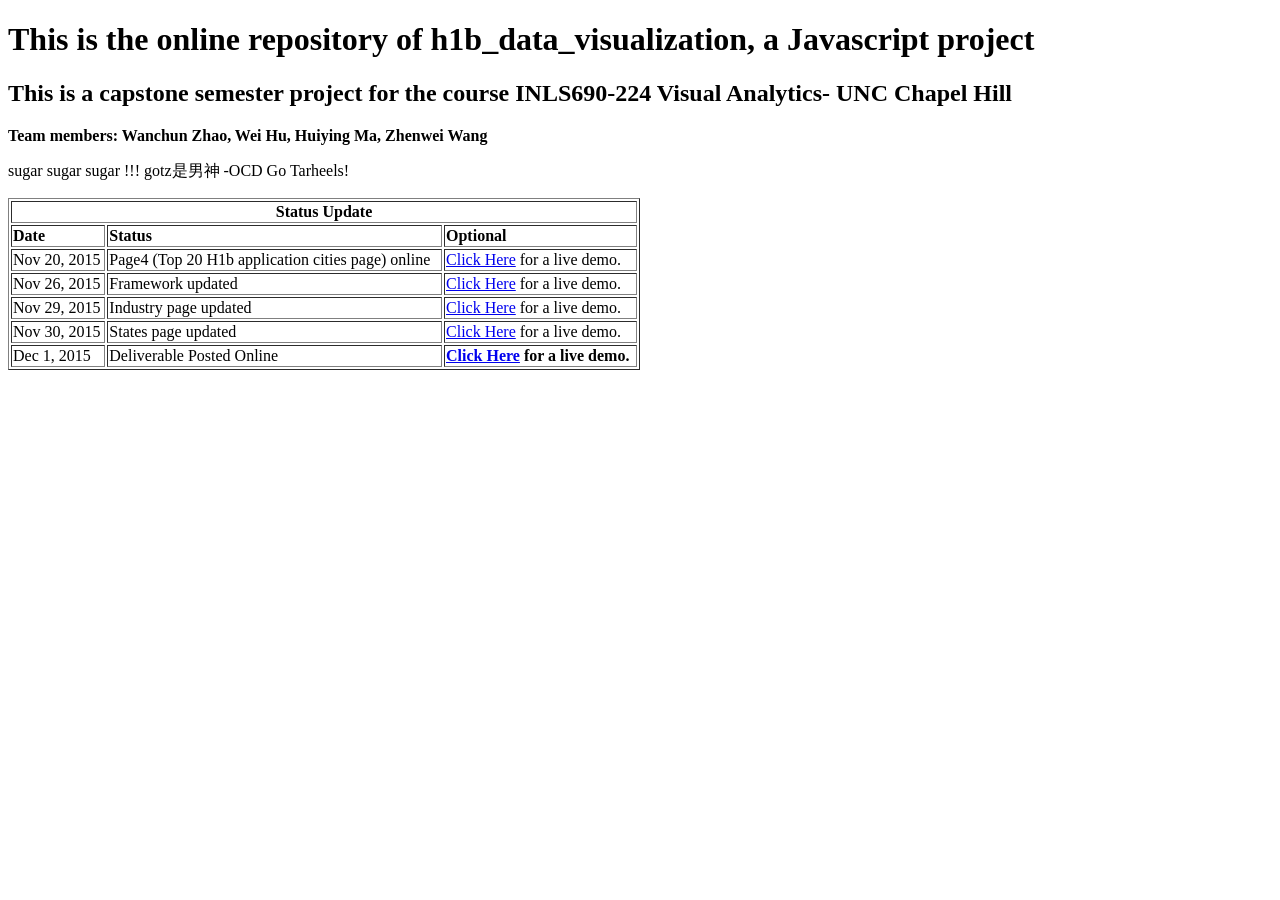
<file: index.html>
<!DOCTYPE html>
<html>
<body>
<h1>This is the online repository of h1b_data_visualization, a Javascript project</h1>
<h2>This is a capstone semester project for the course INLS690-224 Visual Analytics- UNC Chapel Hill</h2>
<p><b>Team members: Wanchun Zhao, Wei Hu, Huiying Ma, Zhenwei Wang</b>

<p></p>sugar sugar sugar !!! gotz是男神 -OCD Go Tarheels!</p>
</p>

<table border="1" style="width:50%">
  <th colspan="3">Status Update</th>
  <tr><td><b>Date</b></td><td><b>Status</b></td><td><b>Optional</b></td></tr>
  <tr><td>Nov 20, 2015</td>
    <td>Page4 (Top 20 H1b application cities page) online</td>
    <td><a href="http://TeamSugarSugarSugar.github.io/ResponsibleBarChartPiechartDemo/">Click Here</a> for a live demo.</td>
    
  </tr>
<tr><td>Nov 26, 2015</td>
    <td>Framework updated</td>
    <td><a href="http://Teamsugarsugarsugar.github.io/Deliverable/Theme/city.html">Click Here</a> for a live demo.</td>
  </tr>
<tr><td>Nov 29, 2015</td>
    <td>Industry page updated</td>
    <td><a href="http://Teamsugarsugarsugar.github.io/Deliverable/Theme/industry.html">Click Here</a> for a live demo.</td>
  </tr>
<tr><td>Nov 30, 2015</td>
    <td>States page updated</td>
    <td><a href="http://Teamsugarsugarsugar.github.io/Deliverable/Theme/states.html">Click Here</a> for a live demo.</td>
  </tr>
<tr><td>Dec 1, 2015</td>
    <td>Deliverable Posted Online</td>
    <td><b><a href="http://Teamsugarsugarsugar.github.io/Deliverable/Theme/welcome.html">Click Here</a> for a live demo.</b></td>
  </tr>
</table>
</file>
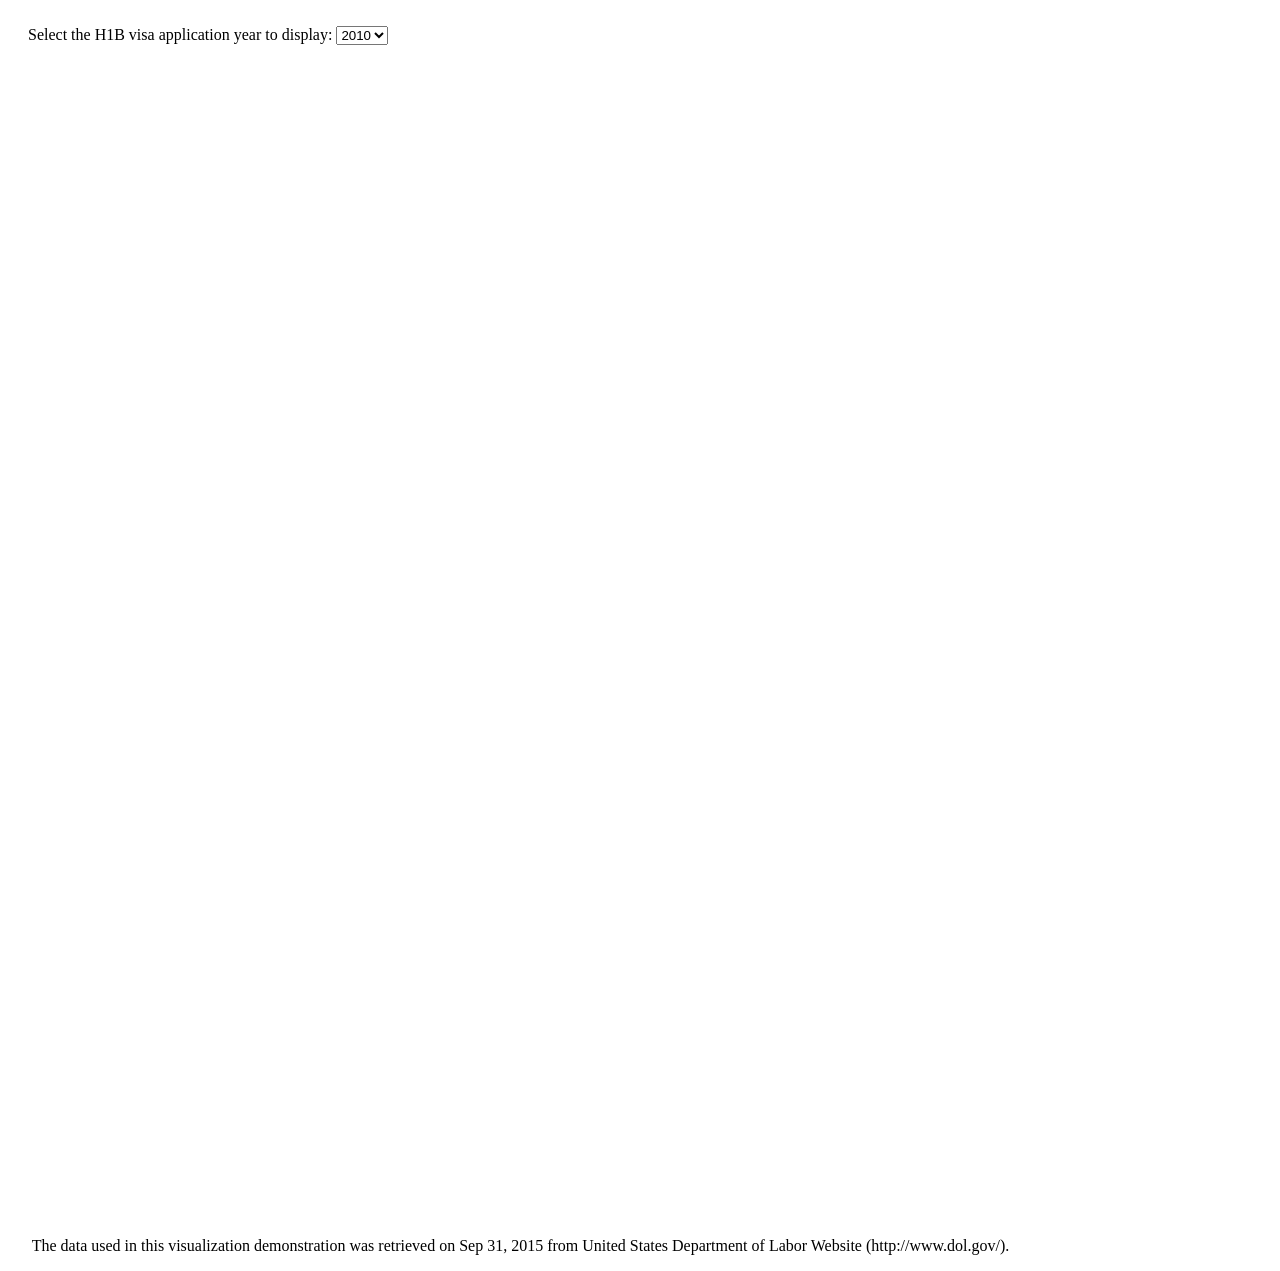
<file: ResponsibleBarChartPiechartDemo/index.html>
<html><head><meta charset="UTF-8">
    <title>H1B Visa visualization - break down by top 20 cities</title>
    <!--INLS690-224 Visual Analytics Semester Project
    Name: Zhenwei Wang
    PID: 720540314-->
    <script src="http://d3js.org/d3.v3.min.js"></script>
    <script type="text/javascript" src="./h1bdata.js" charset="utf-8"></script>
    <style type="text/css">
        .x-axis path {
            stroke:white;
            fill:none;
        }
        .x-axis line {
            fill: none;
            stroke: none;
            stroke-opacity:.8;
            shape-rendering: crispEdges;
        }
        .bars rect {
            fill:steelblue;
            fill-opacity:.9;
        }
        .title {
            font-weight: bold;
        }
        #precise-value {
            fill:white;
            font-size: 11px;
        }

        .text {
            font-size: 16px;
        }

        #title{
            font-size: 15px;
        }

        #vis_container{
            overflow: auto;
        }
        #barchart {
            float:left;
            width: 600px;
            height: 560px;
        }
        #piechart {
            float:left;
            width: 730px;
            height: 600px;
        }
        .labels{
            font-size: 12px;
            font-weight: bold;
        }

        svg {
            width: 100%;
            height: 100%;
        }
        path.slice{
            stroke-width:2px;
        }

        polyline{
            opacity: .3;
            stroke: black;
            stroke-width: 2px;
            fill: none;
        }


    </style>
    </head>
<p class="text"><br>&nbsp;&nbsp;&nbsp;&nbsp; Select the H1B visa application year to display:
    <select onchange="render(this.options[this.selectedIndex].value)">
        <option selected value="2010">2010</option>
        <option value="2011">2011</option>
        <option value="2012">2012</option>
        <option value="2013">2013</option>
        <option value="2014">2014</option>
    </select>
</p>
<div id="vis_container"><div id="barchart"></div><div id="piechart"></div></div>
<p class="text">&nbsp;&nbsp;&nbsp;&nbsp;&nbsp;&nbsp;The data used in this visualization demonstration was retrieved on Sep 31, 2015 from United States Department of Labor Website (http://www.dol.gov/).
</p>
<body>
<script type="text/javascript">


    // filter here perform as the intermediate switch to remove old svg and replace a new one.
    function filter(input){
        var pointer = input;
        d3.selectAll("svg").remove();
        return pointer;
    }

    var file;

    console.log("Version 1.0, November 20, 2015");

    function render(input) {
        var pointer = filter(input);
        var file = raw_data.filter(function (d) {
            return (d.year == pointer);
        });
        window.file = file;
        var margin = {top: 50, bottom: 50, left: 140, right: 40};
//        var width2 = parseInt(d3.select('#base_svg').style('width'), 10);
        var width = 560 - margin.left - margin.right;
        var height = 560 - margin.top - margin.bottom;
        var xScale = d3.scale.linear().range([0, width]);
        var yScale = d3.scale.ordinal().rangeRoundBands([0, height], 1.8, 0);


        var numTicks = 6;
        var xAxis = d3.svg.axis().scale(xScale)
                .orient("top")
                .tickSize((-height))
                .ticks(numTicks);

        var svg = d3.select("#barchart").append("svg")
                .attr("width", width + margin.left + margin.right)
                .attr("height", height + margin.top + margin.bottom)
                .attr("class", "bar-svg");

        var barSvg = svg.append("g")
                .attr("transform", "translate(" + margin.left + "," + margin.top + ")")
                .attr("class", "bar-svg");

        var x = barSvg.append("g")
                .attr("class", "x-axis");


        var xMin = 0;
        xScale.domain([0, 30000]);
        yScale.domain(file.map(function (d) {
            return d.city;
        }));

        d3.select(".bar-svg").append("text")
                .attr("x", margin.left)
                .attr("y", (margin.top) / 2)
                .attr("text-anchor", "start")
                .text("Top 20 H1B visa application cities (break down by year)")
                .attr("class", "title");


        var groups = barSvg.append("g").attr("class", "labels")
                .selectAll("text")
                .data(file);


        groups.enter().append("g").append("text").transition()
                .attr("x", "0")
                .attr("y", function (d) {
                    return yScale(d.city);
                })
                .text(function (d) {
                    return d.city;
                })
                .attr("text-anchor", "end")
                .attr("font-size", "12px")
                .attr("dy", "1.05em")
                .attr("dx", "-.32em")
                .attr("id", function (d) {
                    return d.city;
                });


        var bars = barSvg.selectAll("rect").data(file);

        bars.enter().append("rect")
                .attr("class", "bars")
                .attr("width", 0)
                .attr("height", height / 20)
                .attr("x", xScale(xMin))
                .style("fill", "steelblue")
                .style('fill-opacity', 0)
                .attr("y", function (d) {
                    return yScale(d.city);
                })
                .attr("id", function (d) {
                    return d.city;
                })
                .append("svg:title").text(function (d) {
            return "City: " + d.city + "\nTotal Application: " + d.case_count;
        });


        bars.transition().delay(100).duration(900)
                .attr("width", function (d) {
                    return xScale(d.case_count);
                })
                .attr("height", height / 20)
                .style('fill-opacity', 1)
                .transition();

        bars
                .on("mouseover", function () {
                    d3.select(this).style("fill", "#ff9900");
                    d3.select(this).style("font-weight", "bold");
                })
                .on("mouseout", function () {
                    d3.select(this).style("fill", "steelblue");
                    d3.select(this).style("font-weight", "normal");
                })
                .on("click", function (d) {
                    change(getData(d.city));
                })
        ;


        x.call(xAxis);
        var grid = xScale.ticks(numTicks);
        barSvg.append("g").attr("class", "grid")
                .selectAll("line")
                .data(grid, function (d) {
                    return d;
                })
                .enter().append("line")
                .attr("y1", 0)
                .attr("y2", height + margin.bottom)
                .attr("x1", function (d) {
                    return xScale(d);
                })
                .attr("x2", function (d) {
                    return xScale(d);
                })
                .attr("stroke", "white");

        var labels = barSvg.append("g").attr("class", "labels")
                .selectAll("text")
                .data(file)
                .enter()
                .append("g");

        labels.append("text")
                .attr("x", function (d) {
                    return xScale(d.case_count);
                })
                .attr("y", function (d) {
                    return yScale(d.city);
                })
                .text(function (d) {
                    return d.case_count;
                })
                .attr("text-anchor", "end")
                .attr("dy", "1.2em")
                .attr("dx", "-.32em")
                .attr("id", "precise-value");



        /*Pie Chart Part*/

        var width2 = 730, height2 = 600, radius = Math.min(width2, height2) / 3;

        var svg = d3.select("#piechart")
                .attr("class", "pie-svg")
                .append("svg")
                .append("g");

        svg.append("g")
                .attr("class", "slices");
        svg.append("g")
                .attr("class", "labels");
        svg.append("g")
                .attr("class", "lines");

        var pie = d3.layout.pie()
                .sort(null)
                .value(function(d) {
                    return d.value;
                });

        var arc = d3.svg.arc()
                .outerRadius(radius * 0.6)
                .innerRadius(radius * 0.3);

        var outerArc = d3.svg.arc()
                .innerRadius(radius * 0.55)
                .outerRadius(radius * 0.55);

        svg.attr("transform", "translate(" + width2 / 2 + "," + height2 / 2.5 + ")");


        var color = d3.scale.ordinal()
                .domain(["no1", "no2", "no3", "no4", "no5", "no6", "no7", "no8", "no9", "no10"])
                .range(["#FF1212","#FF5912", "#FF6F12", "#FF8D12", "#FFD112", "#FFE612","F0FC12","#BEF311","#7CE610","#0EC625"]);

        function getData (input){
            var city = input;
            d3.select("#title").remove();
            svg.append("text")
                    .attr("x", -255)
                    .attr("y", -187)
                    .attr("text-anchor", "start")
                    .text("Top 10 Industries with most H1b Visa applications in the city of "+ city)
                    .attr("class", "title")
                    .attr("id","title");


            var citylist = top_city_nacis.filter(function (d) {
                return (d.city == city);});
            var key =[];
            for (i = 0; i < citylist.length; i++) {
                key[i] = citylist[i]["industry"];
            }
            var newkey=key;
            var labels = key;
            var datalist = [];
                for (i = 0; i < citylist.length; i++) {
                    datalist[i] = citylist[i]["count"];
                }
                return labels.map(function (label, j) {
                    var onecount = (datalist[j]/1000);
                    j+=1;
                    return {label: label, value:onecount}
                })
            }

        var firstcity = file[0]["city"];
        change(getData(firstcity));

        var key;

        function change(data) {

            /* ------- PIE SLICES -------*/
            var slice = svg.select(".slices").selectAll("path.slice")
                    .data(pie(data), key);

            slice.enter()
                    .insert("path")
                    .attr("opacity",0)
                    .style("fill", function(d) { return color(d.data.label); })
                    .attr("class", "slice")
                    .append("svg:title").text(function (d) {
                        return "Industry: " + d.data.label + "\nNumber of Companies: " + (d.data.value*1000);
            });

            slice
                    .transition().delay(100).duration(800)
                    .attr("opacity",1)
                    .attrTween("d", function(d) {
                        this._current = this._current || d;
                        var interpolate = d3.interpolate(this._current, d);
                        this._current = interpolate(0);
                        return function(t) {
                            return arc(interpolate(t));
                        };
                    })
                    .select("title").text(function (d) {
                        return "Industry: " + d.data.label + "\nNumber of Companies: " + (d.data.value*1000);
                    });

            slice.exit()
                    .remove();



            /* ------- TEXT LABELS -------*/

            var text = svg.select(".labels").selectAll("text")
                    .data(pie(data), key);

            text.enter()
                    .append("text")
                    .attr("dy", ".35em")
                    .text(function(d) {
                        return d.data.label;
                    });

            function midAngle(d){
                return d.startAngle + (d.endAngle - d.startAngle)/2;
            }

            text.transition().delay(100).duration(1000)
                    .attrTween("transform", function(d) {
                        this._current = this._current || d;
                        var interpolate = d3.interpolate(this._current, d);
                        this._current = interpolate(0);
                        return function(t) {
                            var d2 = interpolate(t);
                            var pos = outerArc.centroid(d2);
                            pos[0] = radius * (midAngle(d2) < Math.PI ? 0.55 : -0.55);
                            return "translate("+ pos +")";
                        };
                    })
                    .styleTween("text-anchor", function(d){
                        this._current = this._current || d;
                        var interpolate = d3.interpolate(this._current, d);
                        this._current = interpolate(0);
                        return function(t) {
                            var d2 = interpolate(t);
                            return midAngle(d2) < Math.PI ? "start":"end";
                        };
                    })
                    .text(function(d) {
                        return d.data.label;
                    });
            ;

            text.exit()
                    .remove();

            /* ------- SLICE TO TEXT POLYLINES -------*/

            var polyline = svg.select(".lines").selectAll("polyline")
                    .data(pie(data), key);

            polyline.enter()
                    .append("polyline");

            polyline.transition().duration(1000)
                    .attrTween("points", function(d){
                        this._current = this._current || d;
                        var interpolate = d3.interpolate(this._current, d);
                        this._current = interpolate(0);
                        return function(t) {
                            var d2 = interpolate(t);
                            var pos = outerArc.centroid(d2);
                            pos[0] = radius * 0.53 * (midAngle(d2) < Math.PI ? 1 : -1);
                            return [arc.centroid(d2), outerArc.centroid(d2), pos];
                        };
                    });

            polyline.exit()
                    .remove();



        }





    }

    render("2010");





</script>
</body>
</html>
</file>
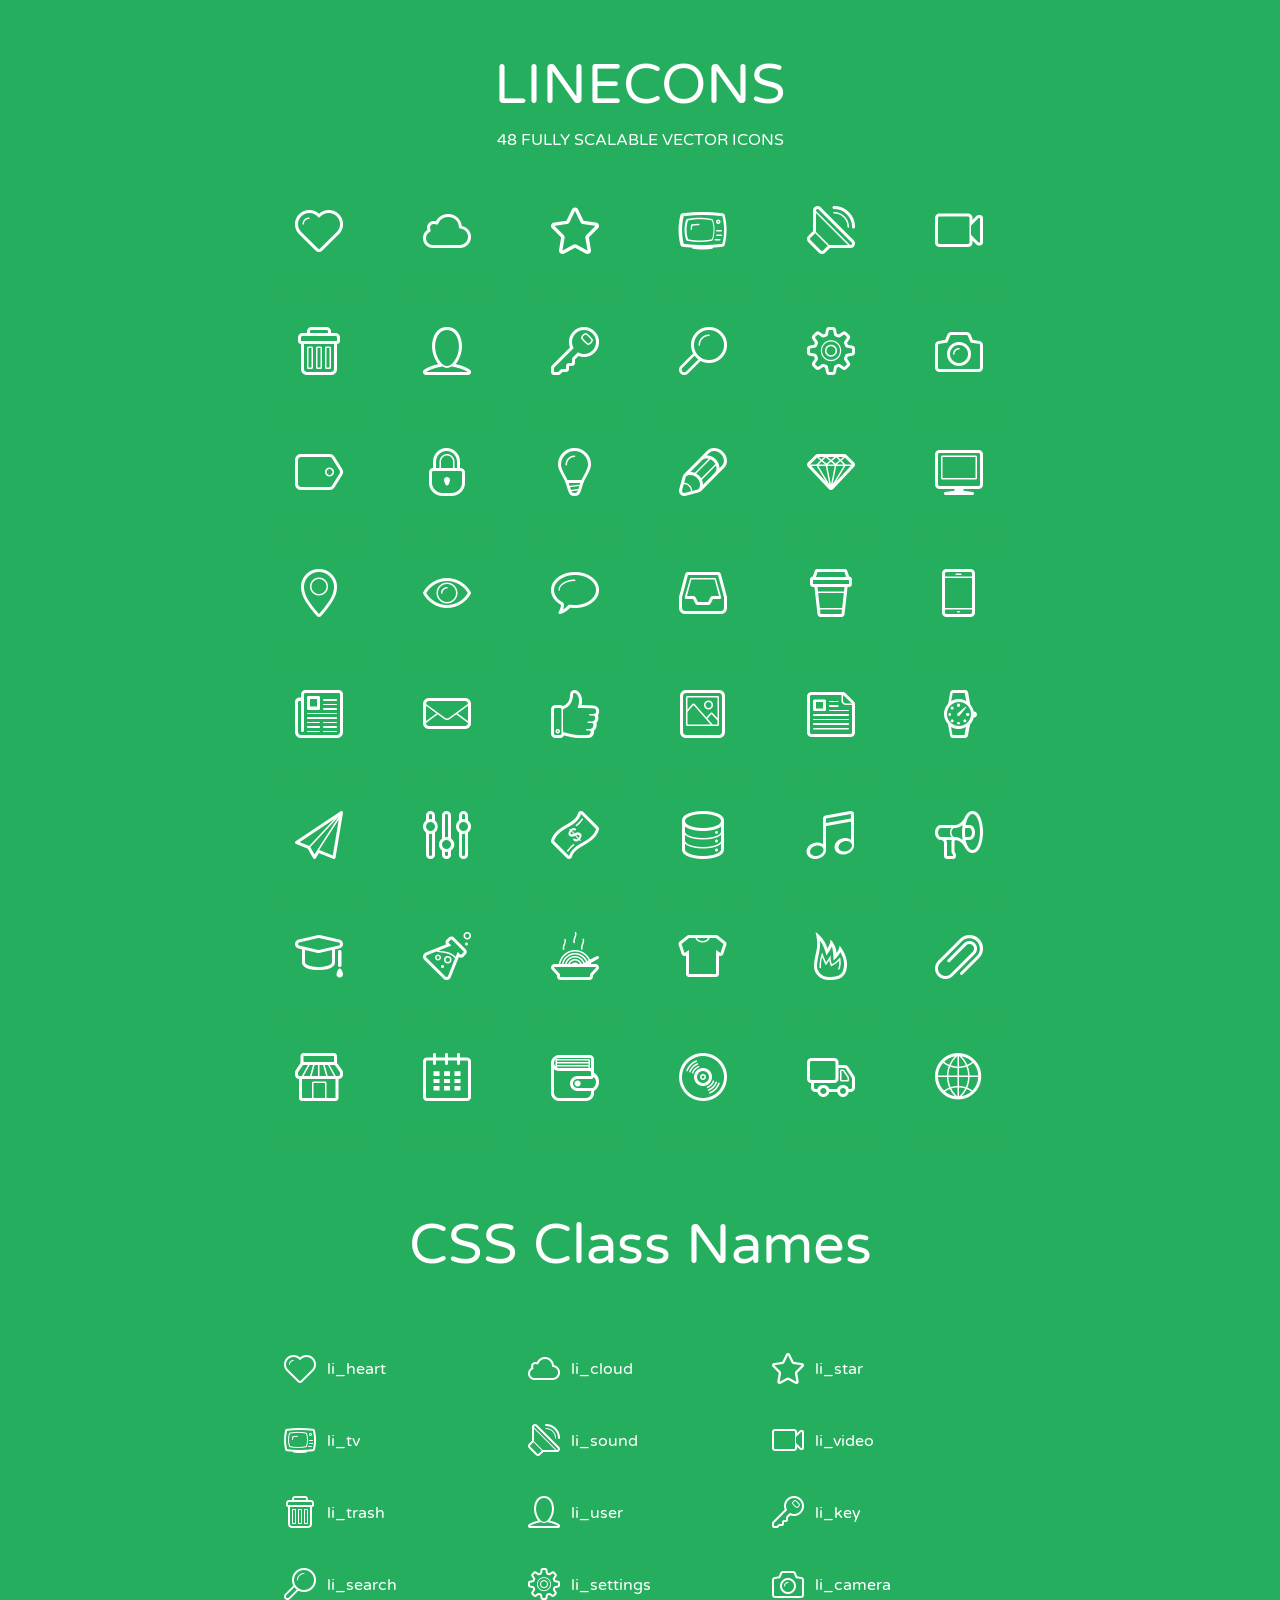
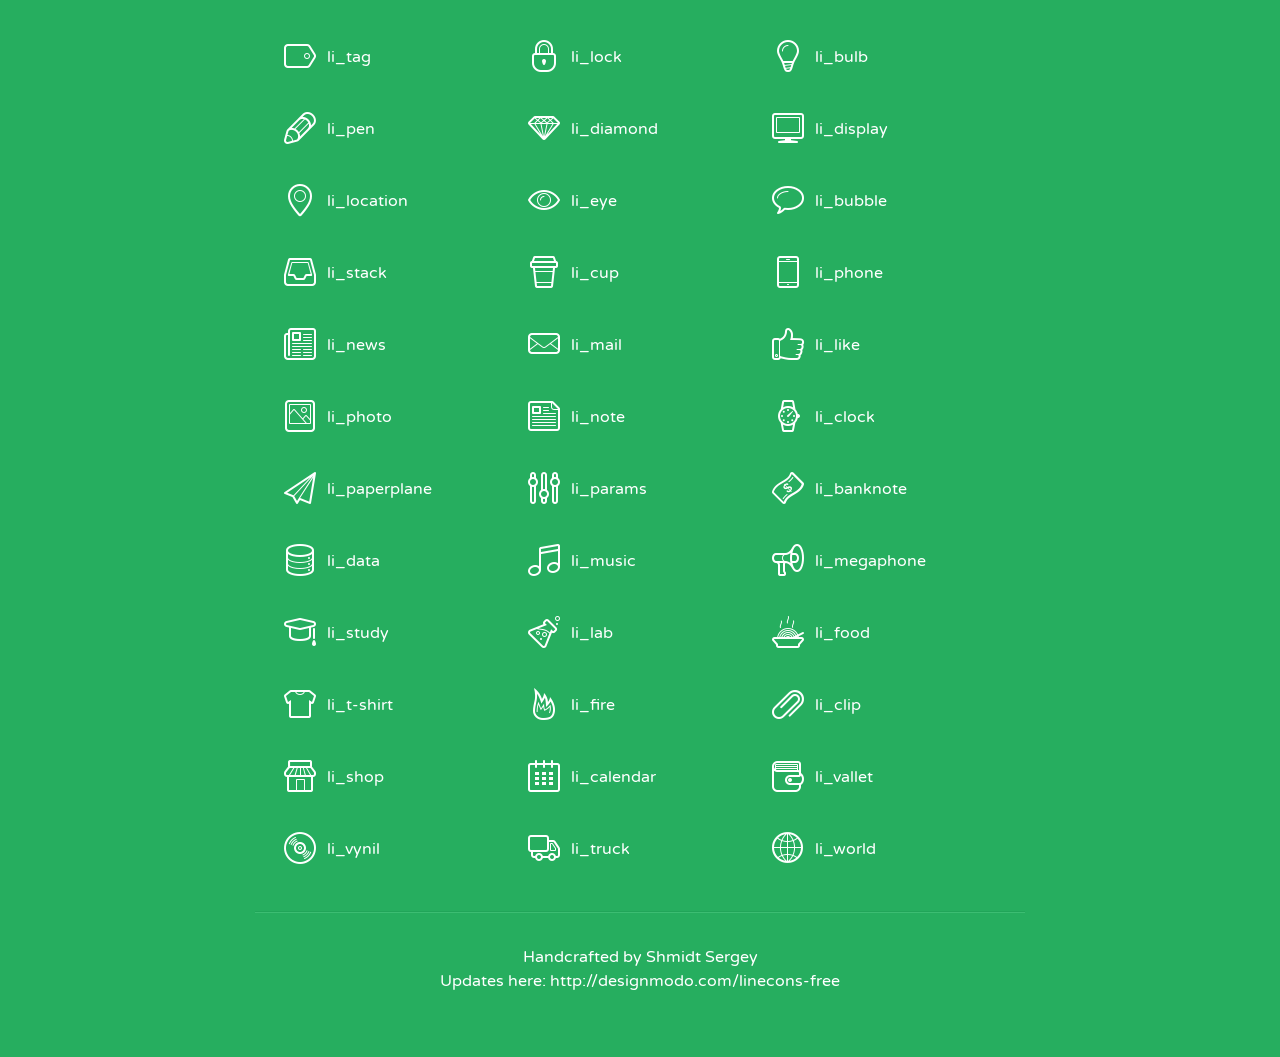
<file: Deliverable/Theme/assets/lineicons/index.html>
<!doctype html>
<html>
<head>
<title>LINECONS - 48 Fully Scalable Vector Icons</title>
<link rel="stylesheet" href="style.css" />
<link href='http://fonts.googleapis.com/css?family=Varela+Round' rel='stylesheet' type='text/css'>
<!--[if lte IE 7]><script src="lte-ie7.js"></script><![endif]-->

<!-- 

Thanks http://icomoon.io/app/ for amazing service!

-->


<style>
	section, header, footer {display: block;}
	body {
		font-family: 'Varela Round', sans-serif;
		color: #333333;
		line-height: 1.5;
		font-size: 16px;
		background:#26ae5f;
		color:white;
		-moz-text-shadow: 0 1px 1px rgba(0, 0, 0, 0.21);
		-webkit-text-shadow: 0 1px 1px rgba(0, 0, 0, 0.21);
	}
	* {
		-moz-box-sizing: border-box;
		-webkit-box-sizing: border-box;
		box-sizing: border-box;
		margin: 0;
		padding: 0;
	}
	.glyph {
		float: left;
		text-align: center;
		padding: .5em;
		margin: 0 .5em;
		width: 7em;
		border-radius: .375em;
		top:0;
		position:relative;
		-webkit-transition:0.2s ease-in;
		-o-transition:0.2s ease-in;
		-moz-transition:0.2s ease-in;
		-ie-transition:0.2s ease-in;
		transition:0.2s ease-in;
	}
	.glyph input {
		width: 100%;
		text-align: center;
		font-family: consolas, monospace;
		border-radius:3px;
		border:none;
		padding:4px;
		background:#26AE5C;
		color:#26AE5C;
		-webkit-transition:0.2s ease-in;
		-o-transition:0.2s ease-in;
		-moz-transition:0.2s ease-in;
		-ie-transition:0.2s ease-in;
		transition:0.2s ease-in;
	}
	.glyph:hover input {
		background:#26ae5f;
		padding:4px;
		color:#ffffff;
	}
	.glyph:hover {
		-webkit-transition: all 0.5s ease-out;
		background:#222821;
		color:#fff;
		text-shadow: none;
		-moz-text-shadow: none;
		-webkit-text-shadow: none;
		top:-5px;
		position:relative;
	}
	.glyph input, .mtm {
		margin-top: .75em;
	}
	.w-main {
		width: 770px;
		text-align:center;
	}
	.centered {
		margin-left: auto;
		margin-right: auto;
	}
	.fs1 {
		font-size: 3em;
	}
	header {
		margin: 2em 0;
		padding-bottom: .5em;
	}
	header h1 {
		font-size: 3.5em;
		font-weight: normal;
	}
	.clearfix:before, .clearfix:after { content: ""; display: table; }
	.clearfix:after, .clear { clear: both; }
	footer {
		margin: 2em 0;
		padding: 2em 0;
		border-top: 1px solid rgb(60, 189, 114);
		box-shadow: 0 -1px rgb(33, 165, 89);
	}
	a, a:visited {
		color: #ffffff; text-decoration:none;
	}
	a:hover, a:focus {color: #222821; text-decoration:none;}
	.box1 {
		display: inline-block;
		width: 14em;
		padding: .25em .5em;
		margin: .5em 1em .5em 0;
		text-align:left;
		
	}
	.box1 span { 
		font-size:2em;
		position: relative;
		top: 0.25em;
		margin-right: 0.1em;
	}
</style>
</head>
<body>
	<div class="w-main centered">
	<section class="mtm clearfix" id="glyphs">
	<header>
		<h1>LINECONS</h1>
		<p>48 FULLY SCALABLE VECTOR ICONS</p>
	</header>
	<div class="glyph">
		<div class="fs1" aria-hidden="true" data-icon="&#xe000;"></div>
		<input type="text" readonly="readonly" value="&amp;#xe000;" />
	</div>
	<div class="glyph">
		<div class="fs1" aria-hidden="true" data-icon="&#xe001;"></div>
		<input type="text" readonly="readonly" value="&amp;#xe001;" />
	</div>
	<div class="glyph">
		<div class="fs1" aria-hidden="true" data-icon="&#xe002;"></div>
		<input type="text" readonly="readonly" value="&amp;#xe002;" />
	</div>
	<div class="glyph">
		<div class="fs1" aria-hidden="true" data-icon="&#xe003;"></div>
		<input type="text" readonly="readonly" value="&amp;#xe003;" />
	</div>
	<div class="glyph">
		<div class="fs1" aria-hidden="true" data-icon="&#xe004;"></div>
		<input type="text" readonly="readonly" value="&amp;#xe004;" />
	</div>
	<div class="glyph">
		<div class="fs1" aria-hidden="true" data-icon="&#xe005;"></div>
		<input type="text" readonly="readonly" value="&amp;#xe005;" />
	</div>
	<div class="glyph">
		<div class="fs1" aria-hidden="true" data-icon="&#xe006;"></div>
		<input type="text" readonly="readonly" value="&amp;#xe006;" />
	</div>
	<div class="glyph">
		<div class="fs1" aria-hidden="true" data-icon="&#xe007;"></div>
		<input type="text" readonly="readonly" value="&amp;#xe007;" />
	</div>
	<div class="glyph">
		<div class="fs1" aria-hidden="true" data-icon="&#xe008;"></div>
		<input type="text" readonly="readonly" value="&amp;#xe008;" />
	</div>
	<div class="glyph">
		<div class="fs1" aria-hidden="true" data-icon="&#xe009;"></div>
		<input type="text" readonly="readonly" value="&amp;#xe009;" />
	</div>
	<div class="glyph">
		<div class="fs1" aria-hidden="true" data-icon="&#xe00a;"></div>
		<input type="text" readonly="readonly" value="&amp;#xe00a;" />
	</div>
	<div class="glyph">
		<div class="fs1" aria-hidden="true" data-icon="&#xe00b;"></div>
		<input type="text" readonly="readonly" value="&amp;#xe00b;" />
	</div>
	<div class="glyph">
		<div class="fs1" aria-hidden="true" data-icon="&#xe00c;"></div>
		<input type="text" readonly="readonly" value="&amp;#xe00c;" />
	</div>
	<div class="glyph">
		<div class="fs1" aria-hidden="true" data-icon="&#xe00d;"></div>
		<input type="text" readonly="readonly" value="&amp;#xe00d;" />
	</div>
	<div class="glyph">
		<div class="fs1" aria-hidden="true" data-icon="&#xe00e;"></div>
		<input type="text" readonly="readonly" value="&amp;#xe00e;" />
	</div>
	<div class="glyph">
		<div class="fs1" aria-hidden="true" data-icon="&#xe00f;"></div>
		<input type="text" readonly="readonly" value="&amp;#xe00f;" />
	</div>
	<div class="glyph">
		<div class="fs1" aria-hidden="true" data-icon="&#xe010;"></div>
		<input type="text" readonly="readonly" value="&amp;#xe010;" />
	</div>
	<div class="glyph">
		<div class="fs1" aria-hidden="true" data-icon="&#xe011;"></div>
		<input type="text" readonly="readonly" value="&amp;#xe011;" />
	</div>
	<div class="glyph">
		<div class="fs1" aria-hidden="true" data-icon="&#xe012;"></div>
		<input type="text" readonly="readonly" value="&amp;#xe012;" />
	</div>
	<div class="glyph">
		<div class="fs1" aria-hidden="true" data-icon="&#xe013;"></div>
		<input type="text" readonly="readonly" value="&amp;#xe013;" />
	</div>
	<div class="glyph">
		<div class="fs1" aria-hidden="true" data-icon="&#xe014;"></div>
		<input type="text" readonly="readonly" value="&amp;#xe014;" />
	</div>
	<div class="glyph">
		<div class="fs1" aria-hidden="true" data-icon="&#xe015;"></div>
		<input type="text" readonly="readonly" value="&amp;#xe015;" />
	</div>
	<div class="glyph">
		<div class="fs1" aria-hidden="true" data-icon="&#xe016;"></div>
		<input type="text" readonly="readonly" value="&amp;#xe016;" />
	</div>
	<div class="glyph">
		<div class="fs1" aria-hidden="true" data-icon="&#xe017;"></div>
		<input type="text" readonly="readonly" value="&amp;#xe017;" />
	</div>
	<div class="glyph">
		<div class="fs1" aria-hidden="true" data-icon="&#xe018;"></div>
		<input type="text" readonly="readonly" value="&amp;#xe018;" />
	</div>
	<div class="glyph">
		<div class="fs1" aria-hidden="true" data-icon="&#xe019;"></div>
		<input type="text" readonly="readonly" value="&amp;#xe019;" />
	</div>
	<div class="glyph">
		<div class="fs1" aria-hidden="true" data-icon="&#xe01a;"></div>
		<input type="text" readonly="readonly" value="&amp;#xe01a;" />
	</div>
	<div class="glyph">
		<div class="fs1" aria-hidden="true" data-icon="&#xe01b;"></div>
		<input type="text" readonly="readonly" value="&amp;#xe01b;" />
	</div>
	<div class="glyph">
		<div class="fs1" aria-hidden="true" data-icon="&#xe01c;"></div>
		<input type="text" readonly="readonly" value="&amp;#xe01c;" />
	</div>
	<div class="glyph">
		<div class="fs1" aria-hidden="true" data-icon="&#xe01d;"></div>
		<input type="text" readonly="readonly" value="&amp;#xe01d;" />
	</div>
	<div class="glyph">
		<div class="fs1" aria-hidden="true" data-icon="&#xe01e;"></div>
		<input type="text" readonly="readonly" value="&amp;#xe01e;" />
	</div>
	<div class="glyph">
		<div class="fs1" aria-hidden="true" data-icon="&#xe01f;"></div>
		<input type="text" readonly="readonly" value="&amp;#xe01f;" />
	</div>
	<div class="glyph">
		<div class="fs1" aria-hidden="true" data-icon="&#xe020;"></div>
		<input type="text" readonly="readonly" value="&amp;#xe020;" />
	</div>
	<div class="glyph">
		<div class="fs1" aria-hidden="true" data-icon="&#xe021;"></div>
		<input type="text" readonly="readonly" value="&amp;#xe021;" />
	</div>
	<div class="glyph">
		<div class="fs1" aria-hidden="true" data-icon="&#xe022;"></div>
		<input type="text" readonly="readonly" value="&amp;#xe022;" />
	</div>
	<div class="glyph">
		<div class="fs1" aria-hidden="true" data-icon="&#xe023;"></div>
		<input type="text" readonly="readonly" value="&amp;#xe023;" />
	</div>
	<div class="glyph">
		<div class="fs1" aria-hidden="true" data-icon="&#xe024;"></div>
		<input type="text" readonly="readonly" value="&amp;#xe024;" />
	</div>
	<div class="glyph">
		<div class="fs1" aria-hidden="true" data-icon="&#xe025;"></div>
		<input type="text" readonly="readonly" value="&amp;#xe025;" />
	</div>
	<div class="glyph">
		<div class="fs1" aria-hidden="true" data-icon="&#xe026;"></div>
		<input type="text" readonly="readonly" value="&amp;#xe026;" />
	</div>
	<div class="glyph">
		<div class="fs1" aria-hidden="true" data-icon="&#xe027;"></div>
		<input type="text" readonly="readonly" value="&amp;#xe027;" />
	</div>
	<div class="glyph">
		<div class="fs1" aria-hidden="true" data-icon="&#xe028;"></div>
		<input type="text" readonly="readonly" value="&amp;#xe028;" />
	</div>
	<div class="glyph">
		<div class="fs1" aria-hidden="true" data-icon="&#xe029;"></div>
		<input type="text" readonly="readonly" value="&amp;#xe029;" />
	</div>
	<div class="glyph">
		<div class="fs1" aria-hidden="true" data-icon="&#xe02a;"></div>
		<input type="text" readonly="readonly" value="&amp;#xe02a;" />
	</div>
	<div class="glyph">
		<div class="fs1" aria-hidden="true" data-icon="&#xe02b;"></div>
		<input type="text" readonly="readonly" value="&amp;#xe02b;" />
	</div>
	<div class="glyph">
		<div class="fs1" aria-hidden="true" data-icon="&#xe02c;"></div>
		<input type="text" readonly="readonly" value="&amp;#xe02c;" />
	</div>
	<div class="glyph">
		<div class="fs1" aria-hidden="true" data-icon="&#xe02d;"></div>
		<input type="text" readonly="readonly" value="&amp;#xe02d;" />
	</div>
	<div class="glyph">
		<div class="fs1" aria-hidden="true" data-icon="&#xe02e;"></div>
		<input type="text" readonly="readonly" value="&amp;#xe02e;" />
	</div>
	<div class="glyph">
		<div class="fs1" aria-hidden="true" data-icon="&#xe02f;"></div>
		<input type="text" readonly="readonly" value="&amp;#xe02f;" />
	</div>
	</section>
	<div class="clear"></div>
	<section class="mtm clearfix" id="glyphs">
	<header>
		<h1>CSS Class Names</h1>
	</header>
	<span class="box1">
		<span aria-hidden="true" class="li_heart"></span>
		&nbsp;li_heart
	</span>
	<span class="box1">
		<span aria-hidden="true" class="li_cloud"></span>
		&nbsp;li_cloud
	</span>
	<span class="box1">
		<span aria-hidden="true" class="li_star"></span>
		&nbsp;li_star
	</span>
	<span class="box1">
		<span aria-hidden="true" class="li_tv"></span>
		&nbsp;li_tv
	</span>
	<span class="box1">
		<span aria-hidden="true" class="li_sound"></span>
		&nbsp;li_sound
	</span>
	<span class="box1">
		<span aria-hidden="true" class="li_video"></span>
		&nbsp;li_video
	</span>
	<span class="box1">
		<span aria-hidden="true" class="li_trash"></span>
		&nbsp;li_trash
	</span>
	<span class="box1">
		<span aria-hidden="true" class="li_user"></span>
		&nbsp;li_user
	</span>
	<span class="box1">
		<span aria-hidden="true" class="li_key"></span>
		&nbsp;li_key
	</span>
	<span class="box1">
		<span aria-hidden="true" class="li_search"></span>
		&nbsp;li_search
	</span>
	<span class="box1">
		<span aria-hidden="true" class="li_settings"></span>
		&nbsp;li_settings
	</span>
	<span class="box1">
		<span aria-hidden="true" class="li_camera"></span>
		&nbsp;li_camera
	</span>
	<span class="box1">
		<span aria-hidden="true" class="li_tag"></span>
		&nbsp;li_tag
	</span>
	<span class="box1">
		<span aria-hidden="true" class="li_lock"></span>
		&nbsp;li_lock
	</span>
	<span class="box1">
		<span aria-hidden="true" class="li_bulb"></span>
		&nbsp;li_bulb
	</span>
	<span class="box1">
		<span aria-hidden="true" class="li_pen"></span>
		&nbsp;li_pen
	</span>
	<span class="box1">
		<span aria-hidden="true" class="li_diamond"></span>
		&nbsp;li_diamond
	</span>
	<span class="box1">
		<span aria-hidden="true" class="li_display"></span>
		&nbsp;li_display
	</span>
	<span class="box1">
		<span aria-hidden="true" class="li_location"></span>
		&nbsp;li_location
	</span>
	<span class="box1">
		<span aria-hidden="true" class="li_eye"></span>
		&nbsp;li_eye
	</span>
	<span class="box1">
		<span aria-hidden="true" class="li_bubble"></span>
		&nbsp;li_bubble
	</span>
	<span class="box1">
		<span aria-hidden="true" class="li_stack"></span>
		&nbsp;li_stack
	</span>
	<span class="box1">
		<span aria-hidden="true" class="li_cup"></span>
		&nbsp;li_cup
	</span>
	<span class="box1">
		<span aria-hidden="true" class="li_phone"></span>
		&nbsp;li_phone
	</span>
	<span class="box1">
		<span aria-hidden="true" class="li_news"></span>
		&nbsp;li_news
	</span>
	<span class="box1">
		<span aria-hidden="true" class="li_mail"></span>
		&nbsp;li_mail
	</span>
	<span class="box1">
		<span aria-hidden="true" class="li_like"></span>
		&nbsp;li_like
	</span>
	<span class="box1">
		<span aria-hidden="true" class="li_photo"></span>
		&nbsp;li_photo
	</span>
	<span class="box1">
		<span aria-hidden="true" class="li_note"></span>
		&nbsp;li_note
	</span>
	<span class="box1">
		<span aria-hidden="true" class="li_clock"></span>
		&nbsp;li_clock
	</span>
	<span class="box1">
		<span aria-hidden="true" class="li_paperplane"></span>
		&nbsp;li_paperplane
	</span>
	<span class="box1">
		<span aria-hidden="true" class="li_params"></span>
		&nbsp;li_params
	</span>
	<span class="box1">
		<span aria-hidden="true" class="li_banknote"></span>
		&nbsp;li_banknote
	</span>
	<span class="box1">
		<span aria-hidden="true" class="li_data"></span>
		&nbsp;li_data
	</span>
	<span class="box1">
		<span aria-hidden="true" class="li_music"></span>
		&nbsp;li_music
	</span>
	<span class="box1">
		<span aria-hidden="true" class="li_megaphone"></span>
		&nbsp;li_megaphone
	</span>
	<span class="box1">
		<span aria-hidden="true" class="li_study"></span>
		&nbsp;li_study
	</span>
	<span class="box1">
		<span aria-hidden="true" class="li_lab"></span>
		&nbsp;li_lab
	</span>
	<span class="box1">
		<span aria-hidden="true" class="li_food"></span>
		&nbsp;li_food
	</span>
	<span class="box1">
		<span aria-hidden="true" class="li_t-shirt"></span>
		&nbsp;li_t-shirt
	</span>
	<span class="box1">
		<span aria-hidden="true" class="li_fire"></span>
		&nbsp;li_fire
	</span>
	<span class="box1">
		<span aria-hidden="true" class="li_clip"></span>
		&nbsp;li_clip
	</span>
	<span class="box1">
		<span aria-hidden="true" class="li_shop"></span>
		&nbsp;li_shop
	</span>
	<span class="box1">
		<span aria-hidden="true" class="li_calendar"></span>
		&nbsp;li_calendar
	</span>
	<span class="box1">
		<span aria-hidden="true" class="li_vallet"></span>
		&nbsp;li_vallet
	</span>
	<span class="box1">
		<span aria-hidden="true" class="li_vynil"></span>
		&nbsp;li_vynil
	</span>
	<span class="box1">
		<span aria-hidden="true" class="li_truck"></span>
		&nbsp;li_truck
	</span>
	<span class="box1">
		<span aria-hidden="true" class="li_world"></span>
		&nbsp;li_world
	</span>
	</section>
	<footer>
		<p>Handcrafted by <a href="http://shmidt.in">Shmidt Sergey</a></p>
		<p>Updates here: <a href="http://designmodo.com/linecons-free">http://designmodo.com/linecons-free</a></p>
	</footer>
	</div>
	<script>
	document.getElementById("glyphs").addEventListener("click", function(e) {
		var target = e.target;
		if (target.tagName === "INPUT") {
			target.select();
		}
	});
	</script>
</body>
</html>
</file>
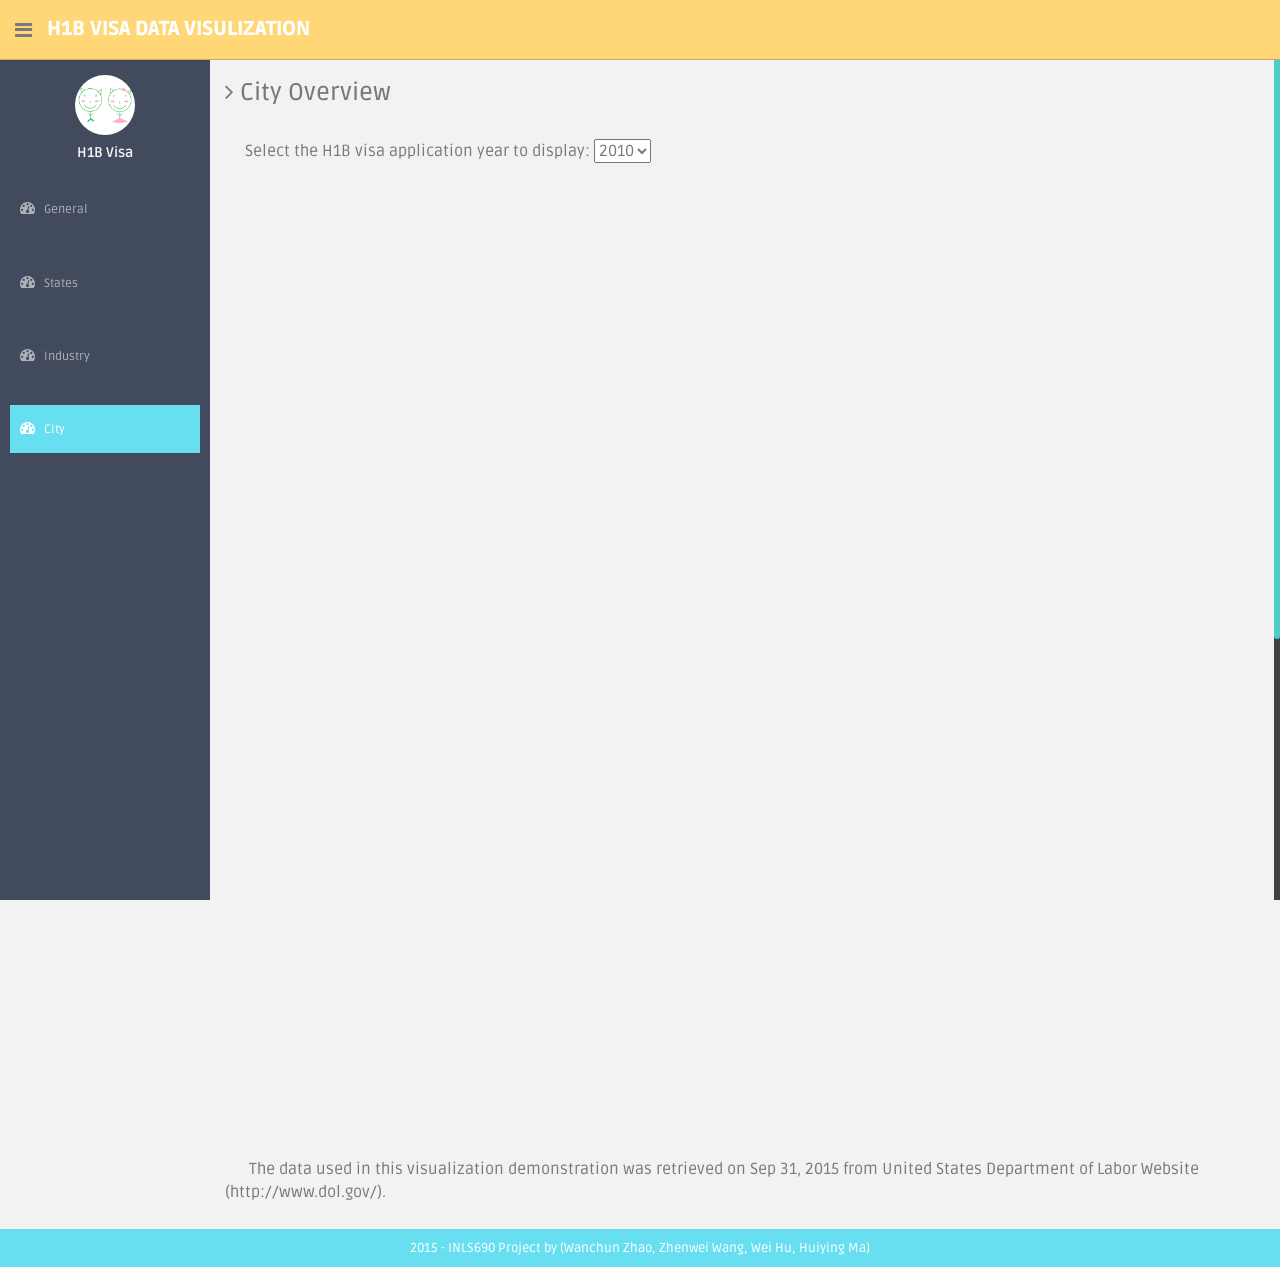
<file: Deliverable/Theme/city.html>
<!DOCTYPE html>
<html lang="en">
  <head>
    <meta charset="utf-8">
    <meta name="viewport" content="width=device-width, initial-scale=1.0">
    <meta name="description" content="">
    <meta name="author" content="Dashboard">
    <meta name="keyword" content="Dashboard, Bootstrap, Admin, Template, Theme, Responsive, Fluid, Retina">

    <title>H1b Data Visulization</title>

    <!-- Bootstrap core CSS -->
    <link href="assets/css/bootstrap.css" rel="stylesheet">
    <!--external css-->
    <link href="assets/font-awesome/css/font-awesome.css" rel="stylesheet" />
        
    <!-- Custom styles for this template -->
    <link href="assets/css/style.css" rel="stylesheet">
    <link href="assets/css/style-responsive.css" rel="stylesheet">

    <!-- HTML5 shim and Respond.js IE8 support of HTML5 elements and media queries -->
    <!--[if lt IE 9]>
      <script src="https://oss.maxcdn.com/libs/html5shiv/3.7.0/html5shiv.js"></script>
      <script src="https://oss.maxcdn.com/libs/respond.js/1.4.2/respond.min.js"></script>
    <![endif]-->



  </head>

  <body>

  <section id="container" >
      <!-- **********************************************************************************************************************************************************
      TOP BAR CONTENT & NOTIFICATIONS
      *********************************************************************************************************************************************************** -->
      <!--header start-->
      <header class="header black-bg">
              <div class="sidebar-toggle-box">
                  <div class="fa fa-bars tooltips" data-placement="right" data-original-title="Toggle Navigation"></div>
              </div>
            <!--logo start-->
            <a href="general_info.html" class="logo"><b>H1b Visa Data Visulization</b></a>
            <!--logo end-->
          <script src="http://d3js.org/d3.v3.min.js"></script>
          <script type="text/javascript" src="./assets/data/h1bdata.js" charset="utf-8"></script>
          <style type="text/css">
              .x-axis path {
                  stroke:white;
                  fill:none;
              }
              .x-axis line {
                  fill: none;
                  stroke: none;
                  stroke-opacity:.8;
                  shape-rendering: crispEdges;
              }
              .bars rect {
                  fill:steelblue;
                  fill-opacity:.9;
              }
              .title {
                  font-size: 10px;
                  font-weight: bold;
              }
              #precise-value {
                  fill:white;
                  font-size: 11px;
              }
              .bar-svg text {
                  font-size: 14px;
              }
              .text {
                  font-size: 16px;
              }

              #title{
                  font-size: 14px;
              }

              #vis_container{
                  overflow: auto;
              }
              #barchart {
                  float:left;
                  width: 550px;
                  height: 500px;
              }
              #piechart {
                  float:left;
                  width: 650px;
                  height: 500px;
              }
              .labels{
                  font-size: 10px;
                  font-weight: bold;
              }
              svg {
                  width: 99%;
                  height: 99%;
              }
              path.slice{
                  stroke-width:2px;
              }

              polyline{
                  opacity: .3;
                  stroke: black;
                  stroke-width: 2px;
                  fill: none;
              }
          </style>
              </header>
      <!--header end-->
      
      <!-- **********************************************************************************************************************************************************
      MAIN SIDEBAR MENU
      *********************************************************************************************************************************************************** -->
      <!--sidebar start-->
      <aside>
          <div id="sidebar"  class="nav-collapse ">
              <!-- sidebar menu start-->
              <ul class="sidebar-menu" id="nav-accordion">
              
              	  <p class="centered"><a href="general_info.html"><img src="assets/img/logo.png" class="img-circle" width="60"></a></p>
              	  <h5 class="centered">H1B Visa</h5>
              	  	
                  <li class="mt">
                      <a  href="general_info.html">
                          <i class="fa fa-dashboard"></i>
                          <span>General</span>
                      </a>
                  </li>

                  <li class="mt">
                      <a href="states.html">
                          <i class="fa fa-dashboard"></i>
                          <span>States</span>
                      </a>
                  </li>

                  <li class="mt">
                      <a href="industry.html">
                          <i class="fa fa-dashboard"></i>
                          <span>Industry</span>
                      </a>
                  </li>

                  <li class="mt">
                      <a class="active" href="city.html">
                          <i class="fa fa-dashboard"></i>
                          <span>City</span>
                      </a>
                  </li>

                  <!-- <li class="sub-menu">
                      <a href="javascript:;" >
                          <i class="fa fa-desktop"></i>
                          <span>UI Elements</span>
                      </a>
                      <ul class="sub">
                          <li><a  href="general.html">General</a></li>
                          <li><a  href="buttons.html">Buttons</a></li>
                          <li><a  href="panels.html">Panels</a></li>
                      </ul>
                  </li> -->

                  <!-- <li class="sub-menu">
                      <a href="javascript:;" >
                          <i class="fa fa-cogs"></i>
                          <span>Components</span>
                      </a>
                      <ul class="sub">
                          <li><a  href="calendar.html">Calendar</a></li>
                          <li><a  href="gallery.html">Gallery</a></li>
                          <li><a  href="todo_list.html">Todo List</a></li>
                      </ul>
                  </li> -->
                  <!-- <li class="sub-menu">
                      <a class="active" href="javascript:;" >
                          <i class="fa fa-book"></i>
                          <span>Extra Pages</span>
                      </a>
                      <ul class="sub">
                          <li class="active"><a  href="blank.html">Blank Page</a></li>
                          <li><a  href="login.html">Login</a></li>
                          <li><a  href="lock_screen.html">Lock Screen</a></li>
                      </ul>
                  </li> -->
                  <!-- <li class="sub-menu">
                      <a href="javascript:;" >
                          <i class="fa fa-tasks"></i>
                          <span>Forms</span>
                      </a>
                      <ul class="sub">
                          <li><a  href="form_component.html">Form Components</a></li>
                      </ul>
                  </li>
                  <li class="sub-menu">
                      <a href="javascript:;" >
                          <i class="fa fa-th"></i>
                          <span>Data Tables</span>
                      </a>
                      <ul class="sub">
                          <li><a  href="basic_table.html">Basic Table</a></li>
                          <li><a  href="responsive_table.html">Responsive Table</a></li>
                      </ul>
                  </li> -->
                  <!-- <li class="sub-menu">
                      <a href="javascript:;" >
                          <i class=" fa fa-bar-chart-o"></i>
                          <span>Charts</span>
                      </a>
                      <ul class="sub">
                          <li><a  href="morris.html">Morris</a></li>
                          <li><a  href="chartjs.html">Chartjs</a></li>
                      </ul>
                  </li> -->

              </ul>
              <!-- sidebar menu end-->
          </div>
      </aside>
      <!--sidebar end-->
      
      <!-- **********************************************************************************************************************************************************
      MAIN CONTENT
      *********************************************************************************************************************************************************** -->
      <!--main content start-->
      <section id="main-content">
          <section class="wrapper site-min-height">
          <h3><i class="fa fa-angle-right"></i> City Overview</h3>
              <p class="text"><br>&nbsp;&nbsp;&nbsp;&nbsp; Select the H1B visa application year to display:
                  <select onchange="render(this.options[this.selectedIndex].value)">
                      <option selected value="2010">2010</option>
                      <option value="2011">2011</option>
                      <option value="2012">2012</option>
                      <option value="2013">2013</option>
                      <option value="2014">2014</option>
                  </select>
              </p>
              <div id="vis_container"><div id="barchart"></div><div id="piechart"></div></div>
              <p class="text">&nbsp;&nbsp;&nbsp;&nbsp;&nbsp;&nbsp;The data used in this visualization demonstration was retrieved on Sep 31, 2015 from United States Department of Labor Website (http://www.dol.gov/).
              </p>
              <body>
              <script type="text/javascript">


                  // filter here perform as the intermediate switch to remove old svg and replace a new one.
                  function filter(input){
                      var pointer = input;
                      d3.selectAll("svg").remove();
                      return pointer;
                  }

                  var file;

                  console.log("Version 1.0, November 20, 2015");

                  function render(input) {
                      var pointer = filter(input);
                      var file = raw_data.filter(function (d) {
                          return (d.year == pointer);
                      });
                      window.file = file;
                      var margin = {top: 50, bottom: 50, left: 140, right: 40};
//        var width2 = parseInt(d3.select('#base_svg').style('width'), 10);
                      var width = 500 - margin.left - margin.right;
                      var height = 500 - margin.top - margin.bottom;
                      var xScale = d3.scale.linear().range([0, width]);
                      var yScale = d3.scale.ordinal().rangeRoundBands([0, height], 1.8, 0);


                      var numTicks = 6;
                      var xAxis = d3.svg.axis().scale(xScale)
                              .orient("top")
                              .tickSize((-height))
                              .ticks(numTicks);

                      var svg = d3.select("#barchart").append("svg")
                              .attr("width", width + margin.left + margin.right)
                              .attr("height", height + margin.top + margin.bottom)
                              .attr("class", "bar-svg");

                      var barSvg = svg.append("g")
                              .attr("transform", "translate(" + margin.left + "," + margin.top + ")")
                              .attr("class", "bar-svg");

                      var x = barSvg.append("g")
                              .attr("class", "x-axis");


                      var xMin = 0;
                      xScale.domain([0, 30000]);
                      yScale.domain(file.map(function (d) {
                          return d.city;
                      }));

                      d3.select(".bar-svg").append("text")
                              .attr("x", margin.left)
                              .attr("y", (margin.top) / 2)
                              .attr("text-anchor", "start")
                              .text("Top 20 H1B visa application cities (break down by year)")
                              .attr("class", "title");


                      var groups = barSvg.append("g").attr("class", "labels")
                              .selectAll("text")
                              .data(file);


                      groups.enter().append("g").append("text").transition()
                              .attr("x", "0")
                              .attr("y", function (d) {
                                  return yScale(d.city);
                              })
                              .text(function (d) {
                                  return d.city;
                              })
                              .attr("text-anchor", "end")
                              .attr("font-size", "12px")
                              .attr("dy", "1.05em")
                              .attr("dx", "-.32em")
                              .attr("id", function (d) {
                                  return d.city;
                              });


                      var bars = barSvg.selectAll("rect").data(file);

                      bars.enter().append("rect")
                              .attr("class", "bars")
                              .attr("width", 0)
                              .attr("height", height / 20)
                              .attr("x", xScale(xMin))
                              .style("fill", "steelblue")
                              .style('fill-opacity', 0)
                              .attr("y", function (d) {
                                  return yScale(d.city);
                              })
                              .attr("id", function (d) {
                                  return d.city;
                              })
                              .append("svg:title").text(function (d) {
                          return "City: " + d.city + "\nTotal Application: " + d.case_count;
                      });


                      bars.transition().delay(100).duration(900)
                              .attr("width", function (d) {
                                  return xScale(d.case_count);
                              })
                              .attr("height", height / 20)
                              .style('fill-opacity', 1)
                              .transition();

                      bars
                              .on("mouseover", function () {
                                  d3.select(this).style("fill", "#ff9900");
                                  d3.select(this).style("font-weight", "bold");
                              })
                              .on("mouseout", function () {
                                  d3.select(this).style("fill", "steelblue");
                                  d3.select(this).style("font-weight", "normal");
                              })
                              .on("click", function (d) {
                                  change(getData(d.city));
                              })
                      ;


                      x.call(xAxis);
                      var grid = xScale.ticks(numTicks);
                      barSvg.append("g").attr("class", "grid")
                              .selectAll("line")
                              .data(grid, function (d) {
                                  return d;
                              })
                              .enter().append("line")
                              .attr("y1", 0)
                              .attr("y2", height + margin.bottom)
                              .attr("x1", function (d) {
                                  return xScale(d);
                              })
                              .attr("x2", function (d) {
                                  return xScale(d);
                              })
                              .attr("stroke", "white");

                      var labels = barSvg.append("g").attr("class", "labels")
                              .selectAll("text")
                              .data(file)
                              .enter()
                              .append("g");

                      labels.append("text")
                              .attr("x", function (d) {
                                  return xScale(d.case_count);
                              })
                              .attr("y", function (d) {
                                  return yScale(d.city);
                              })
                              .text(function (d) {
                                  return d.case_count;
                              })
                              .attr("text-anchor", "end")
                              .attr("dy", "1.22em")
                              .attr("dx", "-.05em")
                              .attr("id", "precise-value");



                      /*Pie Chart Part*/

                      var width2 = 500, height2 = 600, radius = Math.min(width2, height2) / 4;

                      var svg = d3.select("#piechart")
                              .attr("class", "pie-svg")
                              .append("svg")
                              .append("g");

                      svg.append("g")
                              .attr("class", "slices");
                      svg.append("g")
                              .attr("class", "labels");
                      svg.append("g")
                              .attr("class", "lines");

                      var pie = d3.layout.pie()
                              .sort(null)
                              .value(function(d) {
                                  return d.value;
                              });

                      var arc = d3.svg.arc()
                              .outerRadius(radius * 0.6)
                              .innerRadius(radius * 0.3);

                      var outerArc = d3.svg.arc()
                              .innerRadius(radius * 0.55)
                              .outerRadius(radius * 0.55);

                      svg.attr("transform", "translate(" + width2 / 2 + "," + height2 / 2.5 + ")");


                      var color = d3.scale.ordinal()
                              .domain(["no1", "no2", "no3", "no4", "no5", "no6", "no7", "no8", "no9", "no10"])
                              .range(["#FF1212","#FF5912", "#FF6F12", "#FF8D12", "#FFD112", "#FFE612","F0FC12","#BEF311","#7CE610","#0EC625"]);

                      function getData (input){
                          var city = input;
                          d3.select("#title").remove();
                          svg.append("text")
                                  .attr("x", -235)
                                  .attr("y", -187)
                                  .attr("text-anchor", "start")
                                  .text("Top 10 Industries with most H1b Visa applications in the city of "+ city)
                                  .attr("class", "title")
                                  .attr("id","title");


                          var citylist = top_city_nacis.filter(function (d) {
                              return (d.city == city);});
                          var key =[];
                          for (i = 0; i < citylist.length; i++) {
                              key[i] = citylist[i]["industry"];
                          }
                          var newkey=key;
                          var labels = key;
                          var datalist = [];
                          for (i = 0; i < citylist.length; i++) {
                              datalist[i] = citylist[i]["count"];
                          }
                          return labels.map(function (label, j) {
                              var onecount = (datalist[j]/1000);
                              j+=1;
                              return {label: label, value:onecount}
                          })
                      }

                      var firstcity = file[0]["city"];
                      change(getData(firstcity));

                      var key;

                      function change(data) {

                          /* ------- PIE SLICES -------*/
                          var slice = svg.select(".slices").selectAll("path.slice")
                                  .data(pie(data), key);

                          slice.enter()
                                  .insert("path")
                                  .attr("opacity",0)
                                  .style("fill", function(d) { return color(d.data.label); })
                                  .attr("class", "slice")
                                  .append("svg:title").text(function (d) {
                              return "Industry: " + d.data.label + "\nNumber of Companies: " + (d.data.value*1000);
                          });

                          slice
                                  .transition().delay(100).duration(800)
                                  .attr("opacity",1)
                                  .attrTween("d", function(d) {
                                      this._current = this._current || d;
                                      var interpolate = d3.interpolate(this._current, d);
                                      this._current = interpolate(0);
                                      return function(t) {
                                          return arc(interpolate(t));
                                      };
                                  })
                                  .select("title").text(function (d) {
                              return "Industry: " + d.data.label + "\nNumber of Companies: " + (d.data.value*1000);
                          });

                          slice.exit()
                                  .remove();



                          /* ------- TEXT LABELS -------*/

                          var text = svg.select(".labels").selectAll("text")
                                  .data(pie(data), key);

                          text.enter()
                                  .append("text")
                                  .attr("dy", ".35em")
                                  .text(function(d) {
                                      return d.data.label;
                                  });

                          function midAngle(d){
                              return d.startAngle + (d.endAngle - d.startAngle)/2;
                          }

                          text.transition().delay(100).duration(1000)
                                  .attrTween("transform", function(d) {
                                      this._current = this._current || d;
                                      var interpolate = d3.interpolate(this._current, d);
                                      this._current = interpolate(0);
                                      return function(t) {
                                          var d2 = interpolate(t);
                                          var pos = outerArc.centroid(d2);
                                          pos[0] = radius * (midAngle(d2) < Math.PI ? 0.55 : -0.55);
                                          return "translate("+ pos +")";
                                      };
                                  })
                                  .styleTween("text-anchor", function(d){
                                      this._current = this._current || d;
                                      var interpolate = d3.interpolate(this._current, d);
                                      this._current = interpolate(0);
                                      return function(t) {
                                          var d2 = interpolate(t);
                                          return midAngle(d2) < Math.PI ? "start":"end";
                                      };
                                  })
                                  .text(function(d) {
                                      return d.data.label;
                                  });
                          ;

                          text.exit()
                                  .remove();

                          /* ------- SLICE TO TEXT POLYLINES -------*/

                          var polyline = svg.select(".lines").selectAll("polyline")
                                  .data(pie(data), key);

                          polyline.enter()
                                  .append("polyline");

                          polyline.transition().duration(1000)
                                  .attrTween("points", function(d){
                                      this._current = this._current || d;
                                      var interpolate = d3.interpolate(this._current, d);
                                      this._current = interpolate(0);
                                      return function(t) {
                                          var d2 = interpolate(t);
                                          var pos = outerArc.centroid(d2);
                                          pos[0] = radius * 0.53 * (midAngle(d2) < Math.PI ? 1 : -1);
                                          return [arc.centroid(d2), outerArc.centroid(d2), pos];
                                      };
                                  });

                          polyline.exit()
                                  .remove();



                      }





                  }

                  render("2010");





              </script></body>
		</section><! --/wrapper -->
      </section><!-- /MAIN CONTENT -->

      <!--main content end-->
      <!--footer start-->
      <footer class="site-footer">
          <div class="text-center">
              2015 - INLS690 Project by (Wanchun Zhao, Zhenwei Wang, Wei Hu, Huiying Ma)
              <!--<a href="blank.html#" class="go-top">-->
              <!--    <i class="fa fa-angle-up"></i>-->
              <!--</a>-->
          </div>
      </footer>
      <!--footer end-->
  </section>

    <!-- js placed at the end of the document so the pages load faster -->
    <script src="assets/js/jquery.js"></script>
    <script src="assets/js/bootstrap.min.js"></script>
    <script src="assets/js/jquery-ui-1.9.2.custom.min.js"></script>
    <script src="assets/js/jquery.ui.touch-punch.min.js"></script>
    <script class="include" type="text/javascript" src="assets/js/jquery.dcjqaccordion.2.7.js"></script>
    <script src="assets/js/jquery.scrollTo.min.js"></script>
    <script src="assets/js/jquery.nicescroll.js" type="text/javascript"></script>


    <!--common script for all pages-->
    <script src="assets/js/common-scripts.js"></script>

    <!--script for this page-->

 

  </body>
</html>
</file>
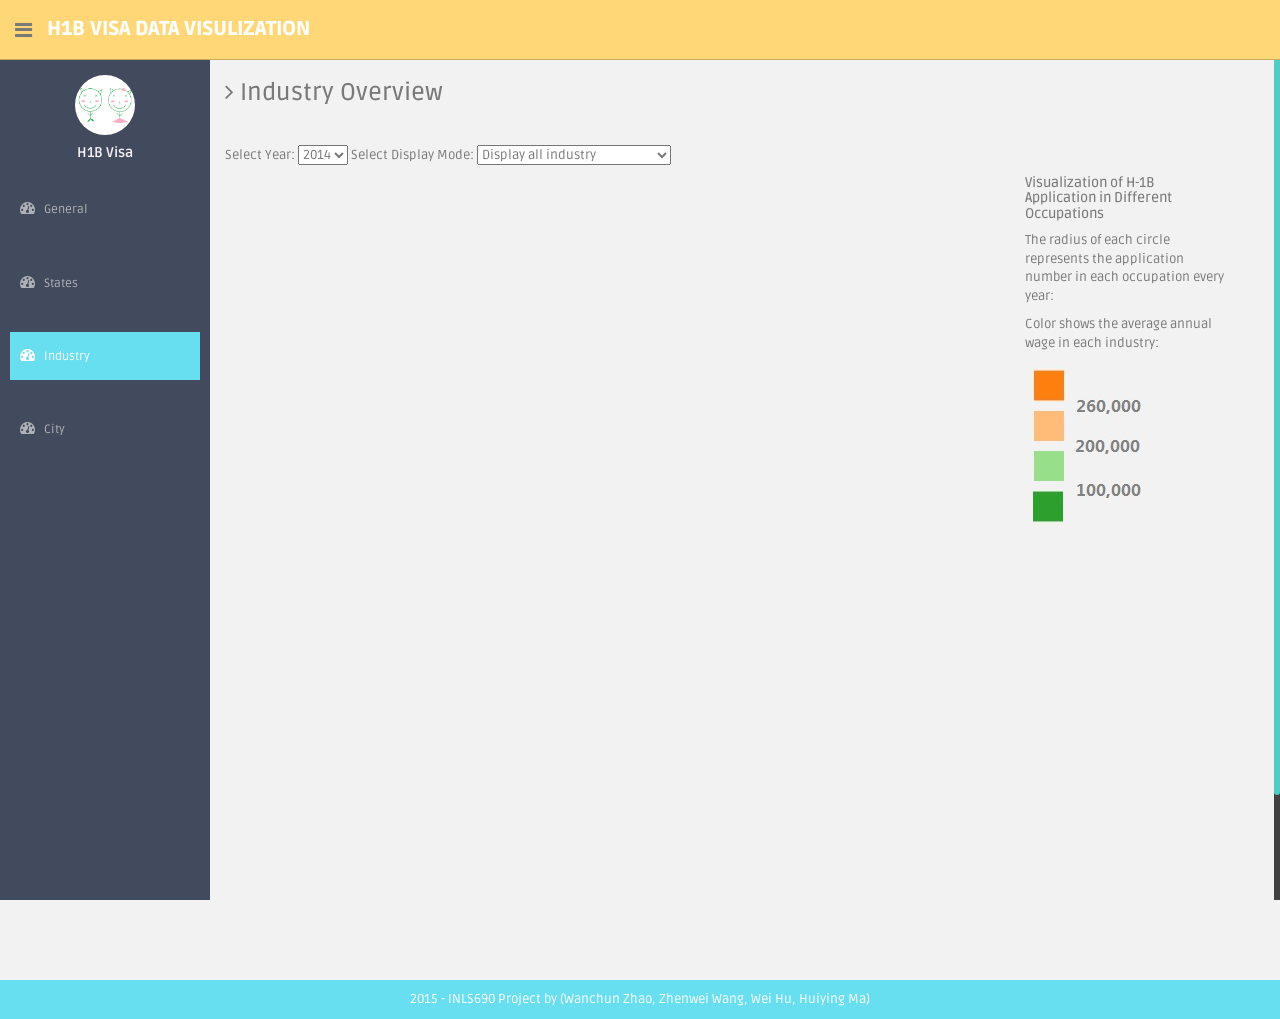
<file: Deliverable/Theme/industry.html>
<!DOCTYPE html>
<html lang="en">
  <head>
    <meta charset="utf-8">
    <meta name="viewport" content="width=device-width, initial-scale=1.0">
    <meta name="description" content="">
    <meta name="author" content="Dashboard">
    <meta name="keyword" content="Dashboard, Bootstrap, Admin, Template, Theme, Responsive, Fluid, Retina">

    <title>H1b Data Visulization</title>

    <!-- Bootstrap core CSS -->
    <link href="assets/css/bootstrap.css" rel="stylesheet">
    <!--external css-->
    <link href="assets/font-awesome/css/font-awesome.css" rel="stylesheet" />
        
    <!-- Custom styles for this template -->
    <link href="assets/css/style.css" rel="stylesheet">
    <link href="assets/css/style-responsive.css" rel="stylesheet">

    <!-- HTML5 shim and Respond.js IE8 support of HTML5 elements and media queries -->
    <!--[if lt IE 9]>
      <script src="https://oss.maxcdn.com/libs/html5shiv/3.7.0/html5shiv.js"></script>
      <script src="https://oss.maxcdn.com/libs/respond.js/1.4.2/respond.min.js"></script>
    <![endif]-->
  </head>

  <body>

  <section id="container" >
      <!-- **********************************************************************************************************************************************************
      TOP BAR CONTENT & NOTIFICATIONS
      *********************************************************************************************************************************************************** -->
      <!--header start-->
      <header class="header black-bg">
              <div class="sidebar-toggle-box">
                  <div class="fa fa-bars tooltips" data-placement="right" data-original-title="Toggle Navigation"></div>
              </div>
            <!--logo start-->
            <a href="general_info.html" class="logo"><b>H1b Visa Data Visulization</b></a>
            <!--logo end-->
            
        </header>
      <!--header end-->
      
      <!-- **********************************************************************************************************************************************************
      MAIN SIDEBAR MENU
      *********************************************************************************************************************************************************** -->
      <!--sidebar start-->
      <aside>
          <div id="sidebar"  class="nav-collapse ">
              <!-- sidebar menu start-->
              <ul class="sidebar-menu" id="nav-accordion">
              
              	  <p class="centered"><a href="general_info.html"><img src="assets/img/logo.png" class="img-circle" width="60"></a></p>
              	  <h5 class="centered">H1B Visa</h5>
              	  	
                  <li class="mt">
                      <a  href="general_info.html">
                          <i class="fa fa-dashboard"></i>
                          <span>General</span>
                      </a>
                  </li>

                  <li class="mt">
                      <a href="states.html">
                          <i class="fa fa-dashboard"></i>
                          <span>States</span>
                      </a>
                  </li>

                  <li class="mt">
                      <a class="active" href="industry.html">
                          <i class="fa fa-dashboard"></i>
                          <span>Industry</span>
                      </a>
                  </li>

                  <li class="mt">
                      <a href="city.html">
                          <i class="fa fa-dashboard"></i>
                          <span>City</span>
                      </a>
                  </li>

                  <!-- <li class="sub-menu">
                      <a href="javascript:;" >
                          <i class="fa fa-desktop"></i>
                          <span>UI Elements</span>
                      </a>
                      <ul class="sub">
                          <li><a  href="general.html">General</a></li>
                          <li><a  href="buttons.html">Buttons</a></li>
                          <li><a  href="panels.html">Panels</a></li>
                      </ul>
                  </li> -->

                  <!-- <li class="sub-menu">
                      <a href="javascript:;" >
                          <i class="fa fa-cogs"></i>
                          <span>Components</span>
                      </a>
                      <ul class="sub">
                          <li><a  href="calendar.html">Calendar</a></li>
                          <li><a  href="gallery.html">Gallery</a></li>
                          <li><a  href="todo_list.html">Todo List</a></li>
                      </ul>
                  </li> -->
                  <!-- <li class="sub-menu">
                      <a class="active" href="javascript:;" >
                          <i class="fa fa-book"></i>
                          <span>Extra Pages</span>
                      </a>
                      <ul class="sub">
                          <li class="active"><a  href="blank.html">Blank Page</a></li>
                          <li><a  href="login.html">Login</a></li>
                          <li><a  href="lock_screen.html">Lock Screen</a></li>
                      </ul>
                  </li> -->
                  <!-- <li class="sub-menu">
                      <a href="javascript:;" >
                          <i class="fa fa-tasks"></i>
                          <span>Forms</span>
                      </a>
                      <ul class="sub">
                          <li><a  href="form_component.html">Form Components</a></li>
                      </ul>
                  </li>
                  <li class="sub-menu">
                      <a href="javascript:;" >
                          <i class="fa fa-th"></i>
                          <span>Data Tables</span>
                      </a>
                      <ul class="sub">
                          <li><a  href="basic_table.html">Basic Table</a></li>
                          <li><a  href="responsive_table.html">Responsive Table</a></li>
                      </ul>
                  </li> -->
                  <!-- <li class="sub-menu">
                      <a href="javascript:;" >
                          <i class=" fa fa-bar-chart-o"></i>
                          <span>Charts</span>
                      </a>
                      <ul class="sub">
                          <li><a  href="morris.html">Morris</a></li>
                          <li><a  href="chartjs.html">Chartjs</a></li>
                      </ul>
                  </li> -->

              </ul>
              <!-- sidebar menu end-->
          </div>
      </aside>
      <!--sidebar end-->
      
      <!-- **********************************************************************************************************************************************************
      MAIN CONTENT
      *********************************************************************************************************************************************************** -->
      <!--main content start-->
      <section id="main-content">
          <section class="wrapper site-min-height">
          	<h3><i class="fa fa-angle-right"></i> Industry Overview</h3>
            <p>&nbsp</p>
              <html>
              <head>
                  <title>occupation</title>
                  <script src="http://d3js.org/d3.v3.min.js"></script>
                  <script src="http://ils.unc.edu/~gotz/courses/js/d3-tip.js"></script>
                  <style>
                      /* Style information for axis labels */
                      .d3-tip{
                          position:absolute;
                          font-family:Arial;
                          line-height: 1;
                          font-weight: bold;
                          font-size: 12px;
                          text-align: left;
                          background: white;
                          padding:10px;
                          /*border: 1px solid black;*/
                          border-radius:5px;
                          box-shadow: 2px 2px 2px 2px #888888;

                      }


                      div#main_container{width:1000px}
                      div#vis_container {height:800px; width:800px; float:left;}
                      div#explain_container {height:800px; width:200px; float:left;}

                  </style>
              </head>

              <body>
              Select Year:
              <select id="year_select" onchange="select_year(this.options[this.selectedIndex].value);">
                  <option value="2010">2010</option>
                  <option value="2011">2011</option>
                  <option value="2012">2012</option>
                  <option value="2013">2013</option>
                  <option value="2014" selected>2014</option>
              </select>
              Select Display Mode:
              <select id="occupation_select" onchange="select_option(this.options[this.selectedIndex].value);">
                  <option value="all" selected>Display all industry</option>
                  <option value="separate">Separate different industries</option>
              </select>


              <div id="main_container">
                  <div id="vis_container">
                  </div>
                  <div id="explain_container">
                      <h5> Visualization of H-1B Application in Different Occupations</h5>
                      <p>The radius of each circle represents the application number in each occupation every year:</p>
                      <div id="graph"></div>
                      <p></p>
                      <p>Color shows the average annual wage in each industry:</p>
                      <div id="color">
                          <img src="color.jpg"><br>
                      </div>
                  </div>
              </div>

              <script>

                  var occupation_data=[{"year":2010,"occupation":"Computer Programmers","application_num":41204,"avg_annual_wage":273398.80,"major":"it"},
                      {"year":2010,"occupation":"Computer Systems Analysts","application_num":38049,"avg_annual_wage":257425.78,"major":"it"},
                      {"year":2010,"occupation":"Computer Software Engineers, Applications","application_num":32879,"avg_annual_wage":255142.28,"major":"it"},
                      {"year":2010,"occupation":"Computer Software Engineers, Systems Software","application_num":14177,"avg_annual_wage":188079.11,"major":"it"},
                      {"year":2010,"occupation":"Financial Analysts","application_num":8400,"avg_annual_wage":373661.33,"major":"finance"},
                      {"year":2010,"occupation":"Market Research Analysts","application_num":7877,"avg_annual_wage":156641.14,"major":"finance"},
                      {"year":2010,"occupation":"Management Analysts","application_num":6586,"avg_annual_wage":190266.73,"major":"finance"},
                      {"year":2010,"occupation":"Physicians and Surgeons, All Other","application_num":6567,"avg_annual_wage":464681.35,"major":"health"},
                      {"year":2010,"occupation":"Accountants","application_num":5463,"avg_annual_wage":182382.35,"major":"finance"},
                      {"year":2010,"occupation":"Mechanical Engineers","application_num":5300,"avg_annual_wage":284679.07,"major":"other"},
                      {"year":2010,"occupation":"Electrical Engineers","application_num":4837,"avg_annual_wage":109309.96,"major":"it"},
                      {"year":2010,"occupation":"Physical Therapists","application_num":4387,"avg_annual_wage":125304.34,"major":"health"},
                      {"year":2010,"occupation":"Electronics Engineers, Except Computer","application_num":4201,"avg_annual_wage":263895.96,"major":"it"},
                      {"year":2010,"occupation":"Network and Computer Systems Administrators","application_num":4186,"avg_annual_wage":190050.35,"major":"it"},
                      {"year":2010,"occupation":"Database Administrators","application_num":4062,"avg_annual_wage":266622.77,"major":"it"},
                      {"year":2010,"occupation":"Medical Scientists, Except Epidemiologists","application_num":3774,"avg_annual_wage":151864.94,"major":"health"},
                      {"year":2010,"occupation":"Operations Research Analysts","application_num":3272,"avg_annual_wage":316301.09,"major":"finance"},
                      {"year":2010,"occupation":"Accountants and Auditors","application_num":3228,"avg_annual_wage":202044.54,"major":"finance"},
                      {"year":2010,"occupation":"Marketing Managers","application_num":3154,"avg_annual_wage":257455.09,"major":"finance"},
                      {"year":2010,"occupation":"Software Quality Assurance Engineers and Testers","application_num":2936,"avg_annual_wage":151550.19,"major":"it"},
                      {"year":2010,"occupation":"Biochemists and Biophysicists","application_num":2853,"avg_annual_wage":124636.87,"major":"other"},
                      {"year":2010,"occupation":"Civil Engineers","application_num":2845,"avg_annual_wage":147663.70,"major":"other"},
                      {"year":2010,"occupation":"Computer and Information Systems Managers","application_num":2837,"avg_annual_wage":333283.82,"major":"it"},
                      {"year":2010,"occupation":"Computer Specialists, All Other","application_num":2835,"avg_annual_wage":281310.35,"major":"it"},
                      {"year":2010,"occupation":"Secondary School Teachers, Except Special and Voca","application_num":2683,"avg_annual_wage":112373.32,"major":"other"},
                      {"year":2010,"occupation":"Industrial Engineers","application_num":2678,"avg_annual_wage":185633.41,"major":"other"},
                      {"year":2010,"occupation":"Biological Scientists, All Other","application_num":2609,"avg_annual_wage":131944.77,"major":"other"},
                      {"year":2010,"occupation":"Business Operations Specialists, All Other","application_num":2577,"avg_annual_wage":250176.58,"major":"finance"},
                      {"year":2010,"occupation":"Pharmacists","application_num":2569,"avg_annual_wage":434916.61,"major":"health"},
                      {"year":2010,"occupation":"General and Operations Managers","application_num":2392,"avg_annual_wage":187951.22,"major":"finance"},
                      {"year":2010,"occupation":"Internists, General","application_num":2243,"avg_annual_wage":170434.71,"major":"health"},
                      {"year":2010,"occupation":"Chemists","application_num":2239,"avg_annual_wage":267926.01,"major":"other"},
                      {"year":2010,"occupation":"Elementary School Teachers, Except Special Educati","application_num":2153,"avg_annual_wage":130239.04,"major":"other"},
                      {"year":2010,"occupation":"Graphic Designers","application_num":2098,"avg_annual_wage":90831.92,"major":"other"},
                      {"year":2010,"occupation":"Financial Managers","application_num":1973,"avg_annual_wage":403763.06,"major":"finance"},
                      {"year":2010,"occupation":"Managers, All Other","application_num":1902,"avg_annual_wage":92976.88,"major":"finance"},
                      {"year":2010,"occupation":"Statisticians","application_num":1747,"avg_annual_wage":228661.87,"major":"other"},
                      {"year":2010,"occupation":"Computer Systems Engineers/Architects","application_num":1744,"avg_annual_wage":132028.42,"major":"it"},
                      {"year":2010,"occupation":"Medical and Health Services Managers","application_num":1658,"avg_annual_wage":138803.55,"major":"health"},
                      {"year":2010,"occupation":"Engineering Managers","application_num":1594,"avg_annual_wage":119511.79,"major":"other"},
                      {"year":2010,"occupation":"Biological Technicians","application_num":1526,"avg_annual_wage":89523.13,"major":"other"},
                      {"year":2010,"occupation":"Lawyers","application_num":1439,"avg_annual_wage":441569.18,"major":"other"},
                      {"year":2010,"occupation":"Sales Engineers","application_num":1376,"avg_annual_wage":238611.88,"major":"other"},
                      {"year":2010,"occupation":"Public Relations Specialists","application_num":1320,"avg_annual_wage":108103.24,"major":"other"},
                      {"year":2010,"occupation":"Chemical Engineers","application_num":1264,"avg_annual_wage":448792.54,"major":"other"},
                      {"year":2010,"occupation":"Sales Managers","application_num":1242,"avg_annual_wage":94653.61,"major":"finance"},
                      {"year":2010,"occupation":"Medical and Clinical Laboratory Technologists","application_num":1226,"avg_annual_wage":47983.47,"major":"health"},
                      {"year":2010,"occupation":"Health Specialties Teachers, Postsecondary","application_num":1224,"avg_annual_wage":795513.19,"major":"health"},
                      {"year":2010,"occupation":"Network Systems and Data Communications Analysts","application_num":1184,"avg_annual_wage":349107.58,"major":"it"},
                      {"year":2010,"occupation":"Engineers, All Other","application_num":1179,"avg_annual_wage":273429.87,"major":"other"},
                      {"year":2010,"occupation":"Architects, Except Landscape and Naval","application_num":1162,"avg_annual_wage":375591.25,"major":"other"},
                      {"year":2010,"occupation":"Occupational Therapists","application_num":1111,"avg_annual_wage":67551.36,"major":"health"},
                      {"year":2010,"occupation":"Life Scientists, All Other","application_num":1037,"avg_annual_wage":1348519.15,"major":"other"},
                      {"year":2010,"occupation":"Physicists","application_num":1032,"avg_annual_wage":615946.47,"major":"other"},
                      {"year":2010,"occupation":"Registered Nurses","application_num":1028,"avg_annual_wage":59267.36,"major":"health"},
                      {"year":2010,"occupation":"Computer Support Specialists","application_num":1018,"avg_annual_wage":425762.14,"major":"it"},
                      {"year":2010,"occupation":"Biochemists","application_num":1013,"avg_annual_wage":334758.55,"major":"other"},
                      {"year":2011,"occupation":"Computer Systems Analysts","application_num":42952,"avg_annual_wage":175200.73,"major":"it"},
                      {"year":2011,"occupation":"Computer Programmers","application_num":40221,"avg_annual_wage":197479.78,"major":"it"},
                      {"year":2011,"occupation":"Computer Software Engineers, Applications","application_num":27000,"avg_annual_wage":299971.50,"major":"it"},
                      {"year":2011,"occupation":"Software Developers, Applications","application_num":9945,"avg_annual_wage":216198.40,"major":"it"},
                      {"year":2011,"occupation":"Computer Software Engineers, Systems Software","application_num":9696,"avg_annual_wage":271378.89,"major":"it"},
                      {"year":2011,"occupation":"Financial Analysts","application_num":7610,"avg_annual_wage":331115.46,"major":"finance"},
                      {"year":2011,"occupation":"Management Analysts","application_num":7275,"avg_annual_wage":294919.93,"major":"finance"},
                      {"year":2011,"occupation":"Mechanical Engineers","application_num":5748,"avg_annual_wage":144955.61,"major":"other"},
                      {"year":2011,"occupation":"Physicians and Surgeons, All Other","application_num":5546,"avg_annual_wage":281638.20,"major":"health"},
                      {"year":2011,"occupation":"Electrical Engineers","application_num":5208,"avg_annual_wage":280744.67,"major":"it"},
                      {"year":2011,"occupation":"Electronics Engineers, Except Computer","application_num":5130,"avg_annual_wage":211146.72,"major":"it"},
                      {"year":2011,"occupation":"Market Research Analysts","application_num":4657,"avg_annual_wage":214029.87,"major":"finance"},
                      {"year":2011,"occupation":"Accountants and Auditors","application_num":4188,"avg_annual_wage":79595.93,"major":"finance"},
                      {"year":2011,"occupation":"Database Administrators","application_num":4022,"avg_annual_wage":210695.64,"major":"it"},
                      {"year":2011,"occupation":"Software Quality Assurance Engineers and Testers","application_num":3780,"avg_annual_wage":246258.48,"major":"it"},
                      {"year":2011,"occupation":"Operations Research Analysts","application_num":3695,"avg_annual_wage":306671.77,"major":"finance"},
                      {"year":2011,"occupation":"Computer Occupations, All Other*","application_num":3513,"avg_annual_wage":141246.47,"major":"it"},
                      {"year":2011,"occupation":"Medical Scientists, Except Epidemiologists","application_num":3406,"avg_annual_wage":107587.04,"major":"health"},
                      {"year":2011,"occupation":"Physical Therapists","application_num":3403,"avg_annual_wage":227622.34,"major":"health"},
                      {"year":2011,"occupation":"Biochemists and Biophysicists","application_num":3172,"avg_annual_wage":130540.29,"major":"other"},
                      {"year":2011,"occupation":"Accountants","application_num":3112,"avg_annual_wage":87832.58,"major":"finance"},
                      {"year":2011,"occupation":"Network and Computer Systems Administrators","application_num":3105,"avg_annual_wage":103746.55,"major":"it"},
                      {"year":2011,"occupation":"Computer and Information Systems Managers","application_num":2971,"avg_annual_wage":401245.77,"major":"it"},
                      {"year":2011,"occupation":"Software Developers, Systems Software","application_num":2835,"avg_annual_wage":225129.08,"major":"it"},
                      {"year":2011,"occupation":"Industrial Engineers","application_num":2787,"avg_annual_wage":498091.39,"major":"other"},
                      {"year":2011,"occupation":"Marketing Managers","application_num":2571,"avg_annual_wage":106709.33,"major":"finance"},
                      {"year":2011,"occupation":"Civil Engineers","application_num":2532,"avg_annual_wage":126945.59,"major":"other"},
                      {"year":2011,"occupation":"Internists, General","application_num":2280,"avg_annual_wage":180041.01,"major":"health"},
                      {"year":2011,"occupation":"Computer Specialists, All Other","application_num":2091,"avg_annual_wage":154667.55,"major":"it"},
                      {"year":2011,"occupation":"Chemists","application_num":2016,"avg_annual_wage":177930.14,"major":"other"},
                      {"year":2011,"occupation":"Computer Systems Engineers/Architects","application_num":1929,"avg_annual_wage":312315.91,"major":"it"},
                      {"year":2011,"occupation":"Graphic Designers","application_num":1919,"avg_annual_wage":153278.08,"major":"other"},
                      {"year":2011,"occupation":"Statisticians","application_num":1905,"avg_annual_wage":75964.90,"major":"other"},
                      {"year":2011,"occupation":"General and Operations Managers","application_num":1825,"avg_annual_wage":111459.07,"major":"other"},
                      {"year":2011,"occupation":"Biological Scientists, All Other","application_num":1813,"avg_annual_wage":189410.62,"major":"other"},
                      {"year":2011,"occupation":"Elementary School Teachers, Except Special Educati","application_num":1790,"avg_annual_wage":196020.53,"major":"other"},
                      {"year":2011,"occupation":"Market Research Analysts and Marketing Specialists","application_num":1738,"avg_annual_wage":58100.89,"major":"finance"},
                      {"year":2011,"occupation":"Pharmacists","application_num":1698,"avg_annual_wage":113413.11,"major":"health"},
                      {"year":2011,"occupation":"Financial Managers","application_num":1530,"avg_annual_wage":589070.67,"major":"finance"},
                      {"year":2011,"occupation":"Network and Computer Systems Administrators*","application_num":1486,"avg_annual_wage":262391.48,"major":"it"},
                      {"year":2011,"occupation":"Business Operations Specialists, All Other","application_num":1427,"avg_annual_wage":53451.28,"major":"finance"},
                      {"year":2011,"occupation":"Chemical Engineers","application_num":1376,"avg_annual_wage":184578.03,"major":"other"},
                      {"year":2011,"occupation":"Managers, All Other","application_num":1358,"avg_annual_wage":92926.79,"major":"other"},
                      {"year":2011,"occupation":"Secondary School Teachers, Except Special and Voca","application_num":1304,"avg_annual_wage":48040.13,"major":"other"},
                      {"year":2011,"occupation":"Lawyers","application_num":1283,"avg_annual_wage":293560.03,"major":"other"},
                      {"year":2011,"occupation":"Sales Engineers","application_num":1242,"avg_annual_wage":85192.45,"major":"finance"},
                      {"year":2011,"occupation":"Biological Technicians","application_num":1206,"avg_annual_wage":108374.44,"major":"other"},
                      {"year":2011,"occupation":"Medical and Health Services Managers","application_num":1206,"avg_annual_wage":400229.27,"major":"health"},
                      {"year":2011,"occupation":"Engineering Managers","application_num":1178,"avg_annual_wage":266789.42,"major":"other"},
                      {"year":2011,"occupation":"Health Specialties Teachers, Postsecondary","application_num":1170,"avg_annual_wage":190605.31,"major":"health"},
                      {"year":2011,"occupation":"Public Relations Specialists","application_num":1169,"avg_annual_wage":47783.26,"major":"other"},
                      {"year":2011,"occupation":"Medical and Clinical Laboratory Technologists","application_num":1139,"avg_annual_wage":49037.44,"major":"health"},
                      {"year":2011,"occupation":"Engineers, All Other","application_num":1138,"avg_annual_wage":160384.34,"major":"other"},
                      {"year":2011,"occupation":"Sales Managers","application_num":1116,"avg_annual_wage":96417.90,"major":"finance"},
                      {"year":2011,"occupation":"Family and General Practitioners","application_num":1111,"avg_annual_wage":438617.44,"major":"health"},
                      {"year":2011,"occupation":"Commercial and Industrial Designers","application_num":1077,"avg_annual_wage":57051.77,"major":"other"},
                      {"year":2012,"occupation":"Computer Systems Analysts","application_num":67507,"avg_annual_wage":158020.18,"major":"it"},
                      {"year":2012,"occupation":"Computer Programmers","application_num":53338,"avg_annual_wage":174696.43,"major":"it"},
                      {"year":2012,"occupation":"Software Developers, Applications","application_num":47958,"avg_annual_wage":216914.41,"major":"it"},
                      {"year":2012,"occupation":"Computer Occupations, All Other*","application_num":22107,"avg_annual_wage":182485.61,"major":"it"},
                      {"year":2012,"occupation":"Software Developers, Systems Software","application_num":12197,"avg_annual_wage":270739.49,"major":"it"},
                      {"year":2012,"occupation":"Management Analysts","application_num":9491,"avg_annual_wage":150463.64,"major":"finance"},
                      {"year":2012,"occupation":"Accountants and Auditors","application_num":9096,"avg_annual_wage":122743.32,"major":"finance"},
                      {"year":2012,"occupation":"Financial Analysts","application_num":8512,"avg_annual_wage":200211.07,"major":"finance"},
                      {"year":2012,"occupation":"Market Research Analysts and Marketing Specialists","application_num":6917,"avg_annual_wage":179487.58,"major":"finance"},
                      {"year":2012,"occupation":"Mechanical Engineers","application_num":6554,"avg_annual_wage":192715.53,"major":"other"},
                      {"year":2012,"occupation":"Network and Computer Systems Administrators*","application_num":6261,"avg_annual_wage":115386.81,"major":"it"},
                      {"year":2012,"occupation":"Electrical Engineers","application_num":5514,"avg_annual_wage":142665.48,"major":"it"},
                      {"year":2012,"occupation":"Physicians and Surgeons, All Other","application_num":5382,"avg_annual_wage":174370.96,"major":"health"},
                      {"year":2012,"occupation":"Electronics Engineers, Except Computer","application_num":5097,"avg_annual_wage":264335.62,"major":"it"},
                      {"year":2012,"occupation":"Database Administrators","application_num":4890,"avg_annual_wage":194811.15,"major":"it"},
                      {"year":2012,"occupation":"Operations Research Analysts","application_num":4788,"avg_annual_wage":294420.95,"major":"finance"},
                      {"year":2012,"occupation":"Computer and Information Systems Managers","application_num":4249,"avg_annual_wage":117655.29,"major":"it"},
                      {"year":2012,"occupation":"Physical Therapists","application_num":4247,"avg_annual_wage":65742.29,"major":"health"},
                      {"year":2012,"occupation":"Biochemists and Biophysicists","application_num":4126,"avg_annual_wage":146474.15,"major":"other"},
                      {"year":2012,"occupation":"Medical Scientists, Except Epidemiologists","application_num":4066,"avg_annual_wage":58298.30,"major":"health"},
                      {"year":2012,"occupation":"Industrial Engineers","application_num":3463,"avg_annual_wage":247155.77,"major":"other"},
                      {"year":2012,"occupation":"Civil Engineers","application_num":2685,"avg_annual_wage":181324.84,"major":"other"},
                      {"year":2012,"occupation":"Marketing Managers","application_num":2670,"avg_annual_wage":194617.48,"major":"finance"},
                      {"year":2012,"occupation":"Biological Scientists, All Other","application_num":2451,"avg_annual_wage":217838.40,"major":"other"},
                      {"year":2012,"occupation":"Internists, General","application_num":2340,"avg_annual_wage":307030.34,"major":"health"},
                      {"year":2012,"occupation":"Computer Software Engineers, Applications","application_num":2240,"avg_annual_wage":526377.32,"major":"it"},
                      {"year":2012,"occupation":"Chemists","application_num":2149,"avg_annual_wage":99972.00,"major":"other"},
                      {"year":2012,"occupation":"Graphic Designers","application_num":2125,"avg_annual_wage":52561.81,"major":"other"},
                      {"year":2012,"occupation":"Business Operations Specialists, All Other*","application_num":2062,"avg_annual_wage":107141.04,"major":"finance"},
                      {"year":2012,"occupation":"Financial Managers","application_num":2045,"avg_annual_wage":332789.89,"major":"finance"},
                      {"year":2012,"occupation":"Statisticians","application_num":2043,"avg_annual_wage":132191.07,"major":"other"},
                      {"year":2012,"occupation":"General and Operations Managers","application_num":2037,"avg_annual_wage":339572.94,"major":"other"},
                      {"year":2012,"occupation":"Pharmacists","application_num":1957,"avg_annual_wage":110767.88,"major":"health"},
                      {"year":2012,"occupation":"Secondary School Teachers, Except Special and Care","application_num":1710,"avg_annual_wage":86622.96,"major":"other"},
                      {"year":2012,"occupation":"Elementary School Teachers, Except Special Educati","application_num":1686,"avg_annual_wage":45278.11,"major":"other"},
                      {"year":2012,"occupation":"Information Security Analysts, Web Developers, and","application_num":1540,"avg_annual_wage":206548.02,"major":"it"},
                      {"year":2012,"occupation":"Sales Engineers","application_num":1503,"avg_annual_wage":180777.99,"major":"finance"},
                      {"year":2012,"occupation":"Managers, All Other","application_num":1473,"avg_annual_wage":204247.19,"major":"other"},
                      {"year":2012,"occupation":"Biological Technicians","application_num":1443,"avg_annual_wage":92360.26,"major":"other"},
                      {"year":2012,"occupation":"Chemical Engineers","application_num":1436,"avg_annual_wage":90545.06,"major":"other"},
                      {"year":2012,"occupation":"Commercial and Industrial Designers","application_num":1392,"avg_annual_wage":138868.72,"major":"other"},
                      {"year":2012,"occupation":"Architectural and Engineering Managers","application_num":1347,"avg_annual_wage":271657.24,"major":"other"},
                      {"year":2012,"occupation":"Engineers, All Other","application_num":1323,"avg_annual_wage":394376.77,"major":"other"},
                      {"year":2012,"occupation":"Health Specialties Teachers, Postsecondary","application_num":1296,"avg_annual_wage":608219.93,"major":"health"},
                      {"year":2012,"occupation":"Lawyers","application_num":1262,"avg_annual_wage":288468.34,"major":"other"},
                      {"year":2012,"occupation":"Public Relations Specialists","application_num":1213,"avg_annual_wage":203322.88,"major":"other"},
                      {"year":2012,"occupation":"Sales Managers","application_num":1144,"avg_annual_wage":263374.97,"major":"finance"},
                      {"year":2012,"occupation":"Medical and Clinical Laboratory Technologists","application_num":1143,"avg_annual_wage":50883.89,"major":"health"},
                      {"year":2012,"occupation":"Computer Hardware Engineers","application_num":1130,"avg_annual_wage":240094.02,"major":"it"},
                      {"year":2012,"occupation":"Occupational Therapists","application_num":1082,"avg_annual_wage":68597.75,"major":"health"},
                      {"year":2012,"occupation":"Medical and Health Services Managers","application_num":1073,"avg_annual_wage":337259.08,"major":"health"},
                      {"year":2012,"occupation":"Computer and Information Research Scientists","application_num":1046,"avg_annual_wage":100104.57,"major":"it"},
                      {"year":2012,"occupation":"Logisticians","application_num":1040,"avg_annual_wage":167159.19,"major":"other"},
                      {"year":2012,"occupation":"Physicists","application_num":1025,"avg_annual_wage":173225.26,"major":"other"},
                      {"year":2013,"occupation":"Computer Systems Analysts","application_num":84541,"avg_annual_wage":128879.88,"major":"it"},
                      {"year":2013,"occupation":"Computer Programmers","application_num":57740,"avg_annual_wage":143834.37,"major":"it"},
                      {"year":2013,"occupation":"Software Developers, Applications","application_num":57124,"avg_annual_wage":207550.56,"major":"it"},
                      {"year":2013,"occupation":"Computer Occupations, All Other","application_num":29744,"avg_annual_wage":147986.29,"major":"it"},
                      {"year":2013,"occupation":"Software Developers, Systems Software","application_num":13732,"avg_annual_wage":278589.97,"major":"it"},
                      {"year":2013,"occupation":"Management Analysts","application_num":9837,"avg_annual_wage":229631.15,"major":"finance"},
                      {"year":2013,"occupation":"Financial Analysts","application_num":8159,"avg_annual_wage":226381.69,"major":"finance"},
                      {"year":2013,"occupation":"Accountants and Auditors","application_num":7692,"avg_annual_wage":118065.81,"major":"other"},
                      {"year":2013,"occupation":"Network and Computer Systems Administrators","application_num":6661,"avg_annual_wage":90453.16,"major":"it"},
                      {"year":2013,"occupation":"Market Research Analysts and Marketing Specialists","application_num":6259,"avg_annual_wage":198729.67,"major":"finance"},
                      {"year":2013,"occupation":"Electronics Engineers, Except Computer","application_num":6130,"avg_annual_wage":216773.79,"major":"it"},
                      {"year":2013,"occupation":"Mechanical Engineers","application_num":6108,"avg_annual_wage":123332.22,"major":"other"},
                      {"year":2013,"occupation":"Physicians and Surgeons, All Other","application_num":5424,"avg_annual_wage":232956.11,"major":"health"},
                      {"year":2013,"occupation":"Database Administrators","application_num":5397,"avg_annual_wage":198334.06,"major":"it"},
                      {"year":2013,"occupation":"Electrical Engineers","application_num":5117,"avg_annual_wage":139721.98,"major":"it"},
                      {"year":2013,"occupation":"Operations Research Analysts","application_num":4893,"avg_annual_wage":269486.99,"major":"finance"},
                      {"year":2013,"occupation":"Medical Scientists, Except Epidemiologists","application_num":4497,"avg_annual_wage":72544.21,"major":"health"},
                      {"year":2013,"occupation":"Computer and Information Systems Managers","application_num":4023,"avg_annual_wage":232025.13,"major":"it"},
                      {"year":2013,"occupation":"Physical Therapists","application_num":3531,"avg_annual_wage":114008.84,"major":"health"},
                      {"year":2013,"occupation":"Biochemists and Biophysicists","application_num":3418,"avg_annual_wage":507691.16,"major":"other"},
                      {"year":2013,"occupation":"Industrial Engineers","application_num":2971,"avg_annual_wage":112449.52,"major":"other"},
                      {"year":2013,"occupation":"Biological Scientists, All Other","application_num":2663,"avg_annual_wage":166121.25,"major":"other"},
                      {"year":2013,"occupation":"Marketing Managers","application_num":2455,"avg_annual_wage":185154.22,"major":"finance"},
                      {"year":2013,"occupation":"Statisticians","application_num":2270,"avg_annual_wage":452980.33,"major":"other"},
                      {"year":2013,"occupation":"Internists, General","application_num":2254,"avg_annual_wage":1338027.71,"major":"health"},
                      {"year":2013,"occupation":"Civil Engineers","application_num":2180,"avg_annual_wage":134756.74,"major":"other"},
                      {"year":2013,"occupation":"Chemists","application_num":2096,"avg_annual_wage":149763.64,"major":"other"},
                      {"year":2013,"occupation":"Information Security Analysts, Web Developers, and","application_num":1983,"avg_annual_wage":132719.58,"major":"it"},
                      {"year":2013,"occupation":"Pharmacists","application_num":1875,"avg_annual_wage":111968.94,"major":"health"},
                      {"year":2013,"occupation":"Graphic Designers","application_num":1830,"avg_annual_wage":109549.65,"major":"other"},
                      {"year":2013,"occupation":"Financial Managers","application_num":1613,"avg_annual_wage":419665.68,"major":"finance"},
                      {"year":2013,"occupation":"General and Operations Managers","application_num":1612,"avg_annual_wage":120009.42,"major":"other"},
                      {"year":2013,"occupation":"Engineers, All Other","application_num":1605,"avg_annual_wage":364094.90,"major":"other"},
                      {"year":2013,"occupation":"Elementary School Teachers, Except Special Educati","application_num":1600,"avg_annual_wage":46337.31,"major":"other"},
                      {"year":2013,"occupation":"Secondary School Teachers, Except Special and Care","application_num":1587,"avg_annual_wage":409801.85,"major":"other"},
                      {"year":2013,"occupation":"Health Specialties Teachers, Postsecondary","application_num":1544,"avg_annual_wage":214902.25,"major":"health"},
                      {"year":2013,"occupation":"Business Operations Specialists, All Other","application_num":1526,"avg_annual_wage":299742.04,"major":"finance"},
                      {"year":2013,"occupation":"Commercial and Industrial Designers","application_num":1525,"avg_annual_wage":59939.64,"major":"other"},
                      {"year":2013,"occupation":"Sales Engineers","application_num":1471,"avg_annual_wage":481013.74,"major":"finance"},
                      {"year":2013,"occupation":"Biological Technicians","application_num":1374,"avg_annual_wage":39977.44,"major":"other"},
                      {"year":2013,"occupation":"Managers, All Other","application_num":1291,"avg_annual_wage":298758.21,"major":"other"},
                      {"year":2013,"occupation":"Chemical Engineers","application_num":1243,"avg_annual_wage":343180.71,"major":"other"},
                      {"year":2013,"occupation":"Architectural and Engineering Managers","application_num":1231,"avg_annual_wage":308676.66,"major":"other"},
                      {"year":2013,"occupation":"Computer Software Engineers, Applications","application_num":1209,"avg_annual_wage":222819.07,"major":"it"},
                      {"year":2013,"occupation":"Logisticians","application_num":1188,"avg_annual_wage":159412.52,"major":"other"},
                      {"year":2013,"occupation":"Computer and Information Research Scientists","application_num":1118,"avg_annual_wage":934299.45,"major":"it"},
                      {"year":2013,"occupation":"Lawyers","application_num":1105,"avg_annual_wage":236799.07,"major":"other"},
                      {"year":2013,"occupation":"Sales Managers","application_num":1071,"avg_annual_wage":104833.51,"major":"finance"},
                      {"year":2013,"occupation":"Public Relations Specialists","application_num":1060,"avg_annual_wage":243907.35,"major":"other"},
                      {"year":2013,"occupation":"Computer Hardware Engineers","application_num":1043,"avg_annual_wage":98232.53,"major":"it"},
                      {"year":2013,"occupation":"Medical and Clinical Laboratory Technologists","application_num":1004,"avg_annual_wage":193923.10,"major":"health"},
                      {"year":2014,"occupation":"Computer Systems Analysts","application_num":92984,"avg_annual_wage":160081.84,"major":"it"},
                      {"year":2014,"occupation":"Software Developers, Applications","application_num":77878,"avg_annual_wage":167591.76,"major":"it"},
                      {"year":2014,"occupation":"Computer Programmers","application_num":72353,"avg_annual_wage":232593.33,"major":"it"},
                      {"year":2014,"occupation":"Computer Occupations, All Other","application_num":39573,"avg_annual_wage":136871.93,"major":"it"},
                      {"year":2014,"occupation":"Software Developers, Systems Software","application_num":15726,"avg_annual_wage":215296.17,"major":"it"},
                      {"year":2014,"occupation":"Management Analysts","application_num":11654,"avg_annual_wage":150802.66,"major":"finance"},
                      {"year":2014,"occupation":"Accountants and Auditors","application_num":9488,"avg_annual_wage":2349579.86,"major":"finance"},
                      {"year":2014,"occupation":"Financial Analysts","application_num":9316,"avg_annual_wage":143087.32,"major":"finance"},
                      {"year":2014,"occupation":"Network and Computer Systems Administrators","application_num":8182,"avg_annual_wage":203330.29,"major":"it"},
                      {"year":2014,"occupation":"Mechanical Engineers","application_num":7402,"avg_annual_wage":132846.51,"major":"other"},
                      {"year":2014,"occupation":"Database Administrators","application_num":7286,"avg_annual_wage":132629.83,"major":"it"},
                      {"year":2014,"occupation":"Market Research Analysts and Marketing Specialists","application_num":7241,"avg_annual_wage":197844.83,"major":"finance"},
                      {"year":2014,"occupation":"Electronics Engineers, Except Computer","application_num":6601,"avg_annual_wage":140176.68,"major":"it"},
                      {"year":2014,"occupation":"Electrical Engineers","application_num":5913,"avg_annual_wage":201169.84,"major":"it"},
                      {"year":2014,"occupation":"Operations Research Analysts","application_num":5556,"avg_annual_wage":236790.30,"major":"finance"},
                      {"year":2014,"occupation":"Physicians and Surgeons, All Other","application_num":5520,"avg_annual_wage":241902.02,"major":"health"},
                      {"year":2014,"occupation":"Medical Scientists, Except Epidemiologists","application_num":4595,"avg_annual_wage":184876.50,"major":"health"},
                      {"year":2014,"occupation":"Computer and Information Systems Managers","application_num":4467,"avg_annual_wage":390277.89,"major":"it"},
                      {"year":2014,"occupation":"Web Developers","application_num":3746,"avg_annual_wage":66611.33,"major":"it"},
                      {"year":2014,"occupation":"Biochemists and Biophysicists","application_num":3374,"avg_annual_wage":54258.72,"major":"other"},
                      {"year":2014,"occupation":"Industrial Engineers","application_num":3296,"avg_annual_wage":205477.05,"major":"other"},
                      {"year":2014,"occupation":"Physical Therapists","application_num":3270,"avg_annual_wage":68428.78,"major":"health"},
                      {"year":2014,"occupation":"Statisticians","application_num":2833,"avg_annual_wage":193189.06,"major":"other"},
                      {"year":2014,"occupation":"Biological Scientists, All Other","application_num":2830,"avg_annual_wage":228500.81,"major":"other"},
                      {"year":2014,"occupation":"Marketing Managers","application_num":2711,"avg_annual_wage":217809.38,"major":"finance"},
                      {"year":2014,"occupation":"Civil Engineers","application_num":2425,"avg_annual_wage":138073.66,"major":"other"},
                      {"year":2014,"occupation":"Engineers, All Other","application_num":2296,"avg_annual_wage":208962.49,"major":"other"},
                      {"year":2014,"occupation":"Internists, General","application_num":2263,"avg_annual_wage":1219619.37,"major":"health"},
                      {"year":2014,"occupation":"Chemists","application_num":2183,"avg_annual_wage":128350.64,"major":"other"},
                      {"year":2014,"occupation":"Graphic Designers","application_num":2006,"avg_annual_wage":183282.41,"major":"other"},
                      {"year":2014,"occupation":"Commercial and Industrial Designers","application_num":1918,"avg_annual_wage":126053.08,"major":"other"},
                      {"year":2014,"occupation":"Sales Engineers","application_num":1819,"avg_annual_wage":96194.17,"major":"finance"},
                      {"year":2014,"occupation":"Financial Managers","application_num":1710,"avg_annual_wage":154118.52,"major":"finance"},
                      {"year":2014,"occupation":"Health Specialties Teachers, Postsecondary","application_num":1687,"avg_annual_wage":243546.04,"major":"health"},
                      {"year":2014,"occupation":"General and Operations Managers","application_num":1686,"avg_annual_wage":125265.66,"major":"other"},
                      {"year":2014,"occupation":"Secondary School Teachers, Except Special and Care","application_num":1508,"avg_annual_wage":109801.85,"major":"other"},
                      {"year":2014,"occupation":"Architectural and Engineering Managers","application_num":1482,"avg_annual_wage":299837.43,"major":"other"},
                      {"year":2014,"occupation":"Pharmacists","application_num":1428,"avg_annual_wage":761647.77,"major":"health"},
                      {"year":2014,"occupation":"Elementary School Teachers, Except Special Educati","application_num":1423,"avg_annual_wage":46391.64,"major":"other"},
                      {"year":2014,"occupation":"Business Operations Specialists, All Other","application_num":1401,"avg_annual_wage":329049.84,"major":"finance"},
                      {"year":2014,"occupation":"Logisticians","application_num":1377,"avg_annual_wage":158958.09,"major":"other"},
                      {"year":2014,"occupation":"Lawyers","application_num":1313,"avg_annual_wage":353131.36,"major":"other"},
                      {"year":2014,"occupation":"Computer and Information Research Scientists","application_num":1291,"avg_annual_wage":104795.87,"major":"it"},
                      {"year":2014,"occupation":"Managers, All Other","application_num":1281,"avg_annual_wage":108114.99,"major":"other"},
                      {"year":2014,"occupation":"Biological Technicians","application_num":1253,"avg_annual_wage":177127.78,"major":"other"},
                      {"year":2014,"occupation":"Chemical Engineers","application_num":1239,"avg_annual_wage":212778.05,"major":"other"},
                      {"year":2014,"occupation":"Public Relations Specialists","application_num":1180,"avg_annual_wage":52827.07,"major":"other"},
                      {"year":2014,"occupation":"Materials Engineers","application_num":1177,"avg_annual_wage":81849.68,"major":"other"},
                      {"year":2014,"occupation":"Computer Hardware Engineers","application_num":1162,"avg_annual_wage":98287.03,"major":"it"},
                      {"year":2014,"occupation":"Human Resources Specialists","application_num":1160,"avg_annual_wage":310862.76,"major":"other"},
                      {"year":2014,"occupation":"Sales Managers","application_num":1109,"avg_annual_wage":108468.36,"major":"finance"},
                      {"year":2014,"occupation":"Medical and Clinical Laboratory Technologists","application_num":1091,"avg_annual_wage":143821.30,"major":"health"},
                      {"year":2014,"occupation":"Business Teachers, Postsecondary","application_num":1060,"avg_annual_wage":316820.10,"major":"other"},
                      {"year":2014,"occupation":"Family and General Practitioners","application_num":1038,"avg_annual_wage":179063.86,"major":"health"},
                      {"year":2014,"occupation":"Architects, Except Landscape and Naval","application_num":1014,"avg_annual_wage":59785.73,"major":"other"}];




                  // This variable is used to define size of the visualization canvas and the
                  // margin (or "padding") around the scattter plot.  We use the margin to draw
                  // things like axis labels.
                  var height = 800;
                  var width = 800;
                  var margin = 40;
                  var padding = 2;
                  var maxRadius=45000;


                  // Create the SVG canvas that will be used to render the visualization.
                  var svg = d3.select("#vis_container")
                          .append("svg")
                          .attr("width", width)
                          .attr("height", height);

                  this.year="2014";
                  this.option="all";

                  var svg2=d3.select("#graph")
                          .append("svg")
                          .attr("width",200)
                          .attr("height",120);

                  var circles_graph=[{id:1,r:50,x:50,y:50},
                      {id:2,r:35,x:50,y:65},
                      {id:3,r:25,x:50,y:75},
                      {id:4,r:14,x:50,y:86},
                      {id:5,r:8,x:50,y:92}
                  ];

                  var circle_graph=svg2.selectAll(".exp")
                          .data(circles_graph,function(d){return d.id;});
                  circle_graph.enter().append("circle")
                          .attr("class","explanation")
                          .attr("r", function(d){return d.r;})
                          .attr("cx",function(d){return d.x;})
                          .attr("cy",function(d){return d.y;})
                          .attr("fill","#f2f2f2")
                          .attr("stroke-width",1)
                          .attr("stroke","gray")
                          .attr("stroke-dasharray", "5,5");

                  var texts_graph=[{id:1,r:40,text:">10,000",x:50,y:50},
                      {id:2,r:35,text:"4,800~10,000",x:50,y:65},
                      {id:3,r:25,text:"2,200~4,800",x:50,y:75},
                      {id:4,r:14,text:"1,300~2,200",x:50,y:86},
                      {id:5,r:8,text:"<1,300",x:50,y:92}
                  ];

                  var text_graph=svg2.selectAll(".exp_text")
                          .data(texts_graph)
                          .enter()
                          .append("text")
                          .attr("x",function(d){return d.x+60;})
                          .attr("y",function(d){return d.y-d.r;})
                          .attr("font-size","8px")
                          .text(function(d){return d.text;});



                  function select_year(year){
                      this.year=year;
                      svg.selectAll(".node").remove();
                      svg.selectAll(".label").remove();
                      renderVis();
                  }

                  function select_option(option){
                      this.option=option;
                      renderVis();
                  }





                  function renderVis() {

                      var data = occupation_data.filter(function(d) {return (d.year == this.year); });
                      // var fill = d3.scale.category20();
                      var fill= d3.scale.ordinal().domain(["very low", "low", "high","very high"]).range(["#2ca02c", "#98df8a", "#ffbb78","#ff7f0e"]);
                      var center={
                          x:width/2,
                          y:height/3
                      };

                      var force = d3.layout.force();
                      var nodes=[];

                      var tool_tip = d3.tip()
                              .attr('class', 'd3-tip')
                              .offset([-8, 0]);

                      svg.call(tool_tip);

                      data.forEach(function(d) {
                          var level;
                          if (d.avg_annual_wage / 10000 < 10)
                              level="very low";
                          else if (d.avg_annual_wage / 10000 >= 10 && d.avg_annual_wage / 10000 < 20)
                              level="low";
                          else if (d.avg_annual_wage / 10000 >= 20 && d.avg_annual_wage / 10000 < 26)
                              level="high";
                          else level="very high";

                          var r;
                          if (d.application_num / 1000 < 1.3)
                              r=8;
                          else if (d.application_num / 1000 >= 1.3 && d.application_num / 1000 < 2.2)
                              r=14;
                          else if (d.application_num / 1000 >= 2.2 && d.application_num / 1000 < 4.8)
                              r=25;
                          else if (d.application_num / 1000 >= 4.8 && d.application_num / 1000 < 10)
                              r=35;
                          else r=50;

                          var index;
                          if (d.major=="it")
                              index=0;
                          else if (d.major=="finance")
                              index=1;
                          else if (d.major=="health")
                              index=2;
                          else index=3;

                          var node = {
                              name: d.occupation,
                              radius: r,
                              value: d.application_num,
                              wage: d.avg_annual_wage,
                              type: level,
                              year: d.year,
                              industry: d.major,
                              i:index,
                              x: Math.random()*width,
                              y: Math.random()*height

                          };
                          nodes.push(node);
                      });

                      var circles=svg.selectAll(".node")
                              .data(nodes,function(d){return d.name;});
                      circles.enter().append("circle")
                              .attr("class","node")
                              .attr("r", 0)
                              .attr("fill", function(d){ return fill(d.type);})
                              .attr("stroke-width", 2)
                              .attr("stroke", function(d){return d3.rgb(fill(d.type)).darker();})
                              .attr("id", function(d){ return "bubble_" + d.occupation;})
                              .on("mouseover", function(d){
                                  var html= d.name+"</br><p>"
                                          +"Application Number : "+d.value+"</br><p>"
                                          +"Average Annual Wage : "+d.wage;
                                  d3.select(this).attr("stroke", "black");
                                  tool_tip.html(html);
                                  tool_tip.show();

                              })
                              .on("mouseout", function(){
                                  d3.select(this).attr("stroke", function(d){return d3.rgb(fill(d.type)).darker();});
                                  tool_tip.hide();
                              });



                      circles.transition()
                              .duration(2000)
                              .attr("r", function(d) { return d.radius;});

                      circles.exit()
                              .transition().duration(200)
                              .style('fill-opacity', 0)
                              .remove();


                      force.nodes(nodes)
                              .size([width, height]);


                      if(this.option=="all"){
                          svg.selectAll(".label").remove();
                          force.gravity(0)
                                  .charge(0)
                                  .friction(0.2)
                                  .on("tick", function(e) {
                                      circles.each(function(d) {

                                          d.x = d.x + (center.x - d.x) * e.alpha;
                                          d.y = d.y + (center.y - d.y) * e.alpha;
                                      });
                                      circles
                                              .each(collide(0.3, nodes))
                                              .attr("cx", function(d) {
                                                  return d.x;
                                              })
                                              .attr("cy", function(d) {
                                                  return d.y;
                                              });
                                  });


                          force.start();
                      }
                      else{
                          var centers=[
                              {
                                  x:1/4*width,
                                  y:1/3*height

                              },
                              {
                                  x:3/4*width,
                                  y:1/3*height

                              },
                              {
                                  x:1/4*width,
                                  y:600
                              },
                              {
                                  x:3/4*width,
                                  y:600

                              }];

                          force.gravity(0)
                                  .charge(0)
                                  .friction(0.2)
                                  .on("tick", function(e) {
                                      circles.each(function(d) {
                                          d.x = d.x + (centers[d.i].x - d.x) * e.alpha;
                                          d.y = d.y + (centers[d.i].y - d.y) * e.alpha;
                                      });
                                      circles
                                              .each(collide(0.3, nodes))
                                              .attr("cx", function(d) {
                                                  return d.x;
                                              })
                                              .attr("cy", function(d) {
                                                  return d.y;
                                              });
                                  });

                          var labels=[
                              {id:1,x:180,y:100,text:"IT Related"},
                              {id:2,x:580,y:100,text:"Business&Finance"},
                              {id:3,x:180,y:500,text:"Health Care Services"},
                              {id:4,x:580,y:500,text:"Other"}
                          ];



                          svg.selectAll(".label")
                                  .data(labels).enter().append("text")
                                  .attr("class", "label")
                                  .text(function(d) {
                                      return d.text;
                                  })
                                  .attr("x",function(d){return d.x;})
                                  .attr("y",function(d){return d.y;})
                                  .attr("font-family","Comic Sans MS")
                                  .attr("font-size","12px");

                          force.start();
                      }

                  }



                  function collide(alpha,nodes) {
                      var quadtree = d3.geom.quadtree(nodes);
                      return function(d) {
                          var r = d.radius + maxRadius + padding,
                                  nx1 = d.x - r,
                                  nx2 = d.x + r,
                                  ny1 = d.y - r,
                                  ny2 = d.y + r;
                          quadtree.visit(function(quad, x1, y1, x2, y2) {
                              if (quad.point && (quad.point !== d)) {
                                  var x = d.x - quad.point.x,
                                          y = d.y - quad.point.y,
                                          l = Math.sqrt(x * x + y * y),
                                          r = d.radius + quad.point.radius + padding;
                                  if (l < r) {
                                      l = (l - r) / l * alpha;
                                      d.x -= x *= l;
                                      d.y -= y *= l;
                                      quad.point.x += x;
                                      quad.point.y += y;
                                  }
                              }
                              return x1 > nx2 || x2 < nx1 || y1 > ny2 || y2 < ny1;
                          });
                      };
                  }

                  // As the very last step, we make the initial call to renderVis with "us" as the
                  // input parameter.  This is because "United States" is the default option for the
                  // select control.  We want to default the visualization to show the same thing.
                  renderVis();

              </script>

              </body>
              </html>


          </section><! --/wrapper -->
      </section><!-- /MAIN CONTENT -->

      <!--main content end-->
      <!--footer start-->
      <footer class="site-footer">
          <div class="text-center">
              2015 - INLS690 Project by (Wanchun Zhao, Zhenwei Wang, Wei Hu, Huiying Ma)
              <!--<a href="blank.html#" class="go-top">-->
              <!--    <i class="fa fa-angle-up"></i>-->
              <!--</a>-->
          </div>
      </footer>
      <!--footer end-->
  </section>

    <!-- js placed at the end of the document so the pages load faster -->
    <script src="assets/js/jquery.js"></script>
    <script src="assets/js/bootstrap.min.js"></script>
    <script src="assets/js/jquery-ui-1.9.2.custom.min.js"></script>
    <script src="assets/js/jquery.ui.touch-punch.min.js"></script>
    <script class="include" type="text/javascript" src="assets/js/jquery.dcjqaccordion.2.7.js"></script>
    <script src="assets/js/jquery.scrollTo.min.js"></script>
    <script src="assets/js/jquery.nicescroll.js" type="text/javascript"></script>


    <!--common script for all pages-->
    <script src="assets/js/common-scripts.js"></script>

    <!--script for this page-->
    
 

  </body>
</html>
</file>
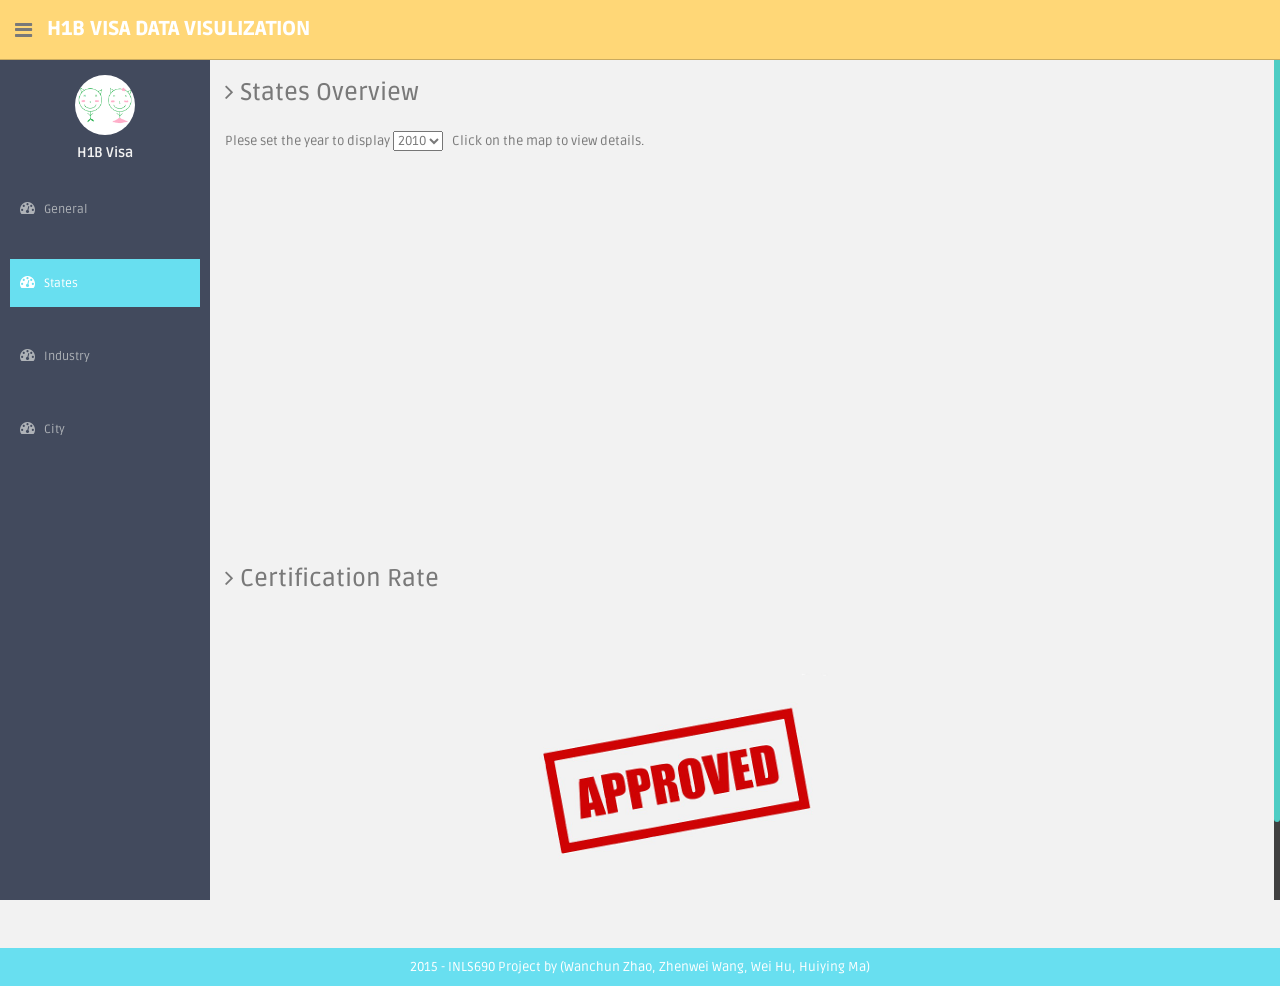
<file: Deliverable/Theme/states.html>
<!DOCTYPE html>
<html lang="en">
  <head>
    <meta charset="utf-8">
    <meta name="viewport" content="width=device-width, initial-scale=1.0">
    <meta name="description" content="">
    <meta name="author" content="Dashboard">
    <meta name="keyword" content="Dashboard, Bootstrap, Admin, Template, Theme, Responsive, Fluid, Retina">

    <title>H1b Data Visulization</title>

    <!-- Bootstrap core CSS -->
    <link href="assets/css/bootstrap.css" rel="stylesheet">
    <!--external css-->
    <link href="assets/font-awesome/css/font-awesome.css" rel="stylesheet" />

    <!-- Custom styles for this template -->
    <link href="assets/css/style.css" rel="stylesheet">
    <link href="assets/css/style-responsive.css" rel="stylesheet">
    <style>
        .heatmap {
            width: 600px;
            height: 400px;
            margin-left: 20px;

        }
        .application {
          width: 300px;
          height: 300px;
          margin-bottom: 50px;
        }
        .certification {
          width: 300px;
          height: 300px;
        }

    </style>

    <!-- HTML5 shim and Respond.js IE8 support of HTML5 elements and media queries -->
    <!--[if lt IE 9]>
      <script src="https://oss.maxcdn.com/libs/html5shiv/3.7.0/html5shiv.js"></script>
      <script src="https://oss.maxcdn.com/libs/respond.js/1.4.2/respond.min.js"></script>
    <![endif]-->
  </head>

  <body>

  <section id="container" >
      <!-- **********************************************************************************************************************************************************
      TOP BAR CONTENT & NOTIFICATIONS
      *********************************************************************************************************************************************************** -->
      <!--header start-->
      <header class="header black-bg">
              <div class="sidebar-toggle-box">
                  <div class="fa fa-bars tooltips" data-placement="right" data-original-title="Toggle Navigation"></div>
              </div>
            <!--logo start-->
            <a href="general_info.html" class="logo"><b>H1b Visa Data Visulization</b></a>
            <!--logo end-->

        </header>
      <!--header end-->

      <!-- **********************************************************************************************************************************************************
      MAIN SIDEBAR MENU
      *********************************************************************************************************************************************************** -->
      <!--sidebar start-->
      <aside>
          <div id="sidebar"  class="nav-collapse ">
              <!-- sidebar menu start-->
              <ul class="sidebar-menu" id="nav-accordion">

              	  <p class="centered"><a href="general_info.html"><img src="assets/img/logo.png" class="img-circle" width="60"></a></p>
              	  <h5 class="centered">H1B Visa</h5>

                  <li class="mt">
                      <a href="general_info.html">
                          <i class="fa fa-dashboard"></i>
                          <span>General</span>
                      </a>
                  </li>

                  <li class="mt">
                      <a class="active" href="states.html">
                          <i class="fa fa-dashboard"></i>
                          <span>States</span>
                      </a>
                  </li>

                  <li class="mt">
                      <a href="industry.html">
                          <i class="fa fa-dashboard"></i>
                          <span>Industry</span>
                      </a>
                  </li>

                  <li class="mt">
                      <a href="city.html">
                          <i class="fa fa-dashboard"></i>
                          <span>City</span>
                      </a>
                  </li>

                  <!-- <li class="sub-menu">
                      <a href="javascript:;" >
                          <i class="fa fa-desktop"></i>
                          <span>UI Elements</span>
                      </a>
                      <ul class="sub">
                          <li><a  href="general.html">General</a></li>
                          <li><a  href="buttons.html">Buttons</a></li>
                          <li><a  href="panels.html">Panels</a></li>
                      </ul>
                  </li> -->

                  <!-- <li class="sub-menu">
                      <a href="javascript:;" >
                          <i class="fa fa-cogs"></i>
                          <span>Components</span>
                      </a>
                      <ul class="sub">
                          <li><a  href="calendar.html">Calendar</a></li>
                          <li><a  href="gallery.html">Gallery</a></li>
                          <li><a  href="todo_list.html">Todo List</a></li>
                      </ul>
                  </li> -->
                  <!-- <li class="sub-menu">
                      <a class="active" href="javascript:;" >
                          <i class="fa fa-book"></i>
                          <span>Extra Pages</span>
                      </a>
                      <ul class="sub">
                          <li class="active"><a  href="blank.html">Blank Page</a></li>
                          <li><a  href="login.html">Login</a></li>
                          <li><a  href="lock_screen.html">Lock Screen</a></li>
                      </ul>
                  </li> -->
                  <!-- <li class="sub-menu">
                      <a href="javascript:;" >
                          <i class="fa fa-tasks"></i>
                          <span>Forms</span>
                      </a>
                      <ul class="sub">
                          <li><a  href="form_component.html">Form Components</a></li>
                      </ul>
                  </li>
                  <li class="sub-menu">
                      <a href="javascript:;" >
                          <i class="fa fa-th"></i>
                          <span>Data Tables</span>
                      </a>
                      <ul class="sub">
                          <li><a  href="basic_table.html">Basic Table</a></li>
                          <li><a  href="responsive_table.html">Responsive Table</a></li>
                      </ul>
                  </li> -->
                  <!-- <li class="sub-menu">
                      <a href="javascript:;" >
                          <i class=" fa fa-bar-chart-o"></i>
                          <span>Charts</span>
                      </a>
                      <ul class="sub">
                          <li><a  href="morris.html">Morris</a></li>
                          <li><a  href="chartjs.html">Chartjs</a></li>
                      </ul>
                  </li> -->

              </ul>
              <!-- sidebar menu end-->
          </div>
      </aside>
      <!--sidebar end-->

      <!-- **********************************************************************************************************************************************************
      MAIN CONTENT
      *********************************************************************************************************************************************************** -->
      <!--main content start-->
      <section id="main-content">
          <section class="wrapper site-min-height">
          	<h3><i class="fa fa-angle-right"></i> States Overview</h3>
          	<div class="row mt">
          		<div class="col-lg-12">
                <div>
                  <p>Plese set the year to display
                  <select id = "selectedYear" onchange="renderMap(this.options[this.selectedIndex].value);">
                    <option value="2010" selected="true">2010</option>
                    <option value="2011">2011</option>
                    <option value="2012">2012</option>
                    <option value="2013">2013</option>
                    <option value="2014">2014</option>
                  </select>
                  &nbsp Click on the map to view details.
                </p>
                <p id="applicationdetail" class="details">&nbsp<p>
                </div>
          		</div>
          	</div>
            <div>
              <div id="heatmap">
                  <svg id="appliedpercentage" class="application"></svg>
              </div>
            </div>
            <div>
              <h3><i class="fa fa-angle-right"></i> Certification Rate</h3>
              <h5 id="certificationdetail">&nbsp</h5>
              <div>
                <svg id="certifiedpercentage" class="certification"></svg>
                <svg class="certification">
                  <image x="0" y="0" width="300" height="300"
                  xlink:href="approved.jpg" />
                </svg>

              </div>
            </div>

		        </section><! --/wrapper -->
      </section><!-- /MAIN CONTENT -->

      <!--main content end-->
      <!--footer start-->
      <footer class="site-footer">
          <div class="text-center">
              2015 - INLS690 Project by (Wanchun Zhao, Zhenwei Wang, Wei Hu, Huiying Ma)
              <!--<a href="blank.html#" class="go-top">-->
              <!--    <i class="fa fa-angle-up"></i>-->
              <!--</a>-->
          </div>
      </footer>
      <!--footer end-->
  </section>

    <!-- js placed at the end of the document so the pages load faster -->
    <script src="assets/js/jquery.js"></script>
    <script src="assets/js/bootstrap.min.js"></script>
    <script src="assets/js/jquery-ui-1.9.2.custom.min.js"></script>
    <script src="assets/js/jquery.ui.touch-punch.min.js"></script>
    <script class="include" type="text/javascript" src="assets/js/jquery.dcjqaccordion.2.7.js"></script>
    <script src="assets/js/jquery.scrollTo.min.js"></script>
    <script src="assets/js/jquery.nicescroll.js" type="text/javascript"></script>
    <script src="http://d3js.org/d3.v3.min.js" charset="utf-8"></script>
    <script src="./assets/data/convertedstates.js"></script>
    <script src="./assets/data/us_states.js"></script>
    <script src="./assets/data/liquidFillGauge.js"></script>

    <!--common script for all pages-->
    <script src="assets/js/common-scripts.js"></script>

    <!--script for this page-->
    <script type='text/javascript'>
    var w = 600;
    var h = 400;

    //setup our display area
    var svg = d3.select('#heatmap')
                .append('svg')
                .attr('w',w+'px')
                .attr('h',h+'px')
                .attr("class", "heatmap");

    //setup a projection
    var projection = d3.geo.albersUsa()
                    .translate([w/2,h/2])
                    .scale(850); //1000 is the default scale

    var path = d3.geo.path().projection(projection);

    var config_applied = liquidFillGaugeDefaultSettings();
    config_applied.circleThickness = 0.1;
    config_applied.waveAnimateTime = 1000;
    var applied_percentage = loadLiquidFillGauge("appliedpercentage", 0, config_applied);

    var config_certified = liquidFillGaugeDefaultSettings();
    config_certified.circleThickness = 0.1;
    config_certified.waveAnimateTime = 1000;
    var certified_percentage = loadLiquidFillGauge("certifiedpercentage", 0, config_certified);

    function renderMap(year){
      // d3.json('http://unc.edu/~captaint/us-states.json', function(json) {
          //when the json file is loaded
          // set up the paths for each state

          //load the data
          // all_states = all_states;
          // d3.csv('http://unc.edu/~captaint/states_data_conv.csv', function(data) {
             applied_percentage.update(0);
             certified_percentage.update(0);
             document.getElementById("applicationdetail").innerHTML = "&nbsp";

            //  year_data = "case"+year;
             sum_case = all_states[0]["sum"+year];

             matchByState(us_states,all_states);

             function matchByState(data1,data2) {
             // smoosh ag productivity data with the geojson data
             for(var i=0; i<data2.length; i++) {
                 var dataState = data2[i].State_name;
                 for(var j=0; j<data1.length; j++) {
                     var jsonState = data1[j].properties.name;
                     if(dataState == jsonState) {
                         data1[i].properties.value = parseFloat(data2[i]["case"+year])
                         data1[i].properties.certified = parseFloat(data2[i]["certified"+year]);
                         break;
                     }
                  }
              }
              }

            var colours = ["#A9E2F3", "#0B2F3A"];
            var mapColor = d3.scale.linear().range(colours);

             //function to get productivity value
             function getValue(d) {
               //console.log(d.Case_Count_2010);
               return d["case"+year];
             }

             //set up the domain / input of our color scale
            mapColor.domain([
                d3.min(all_states, getValue),
                d3.max(all_states, getValue)
              ]);

            // console.log(d3.min(all_states, getValue));


             function calcColor(d) {
               var value = d.properties.value;
               //console.log(value);
               if(value) {
                 //console.log(color(value))
                 return mapColor(value);// get color from the color Scale
               } else {
                 return '#ccc'; //gray if there is no value
               }
             }

            var statesshowing = svg.selectAll('path').data(us_states);

            statesshowing.exit()
                        .transition()
                        .duration(250)
                        .remove();

            statesshowing.enter()
                 .append("path")
                 .transition()
                 .duration(250)
                 .attr('d',path);

            statesshowing.attr('fill', calcColor);

            statesshowing.on("mouseover", showSelection)
                .on('mouseout', function() {
                  d3.select(this)
                       .transition().duration(250)
                       .attr('fill',calcColor);
                  //document.getElementById("detail").innerHTML = "&nbsp";
                })
                .on("click", showPercentage);
          //  });
      // }); #End of d3.json
    }

    showSelection = function(d){
      d3.select(this).transition().duration(250).attr('fill','orange');
    }

    showPercentage = function(d) {
      var e = document.getElementById("selectedYear");
      var year = e.options[e.selectedIndex].value;
      var details = "In "+ d.properties.name+" there are "+d.properties.value
                    +" cases applied, with the total number of "+sum_case+" case in that year ("+parseFloat((d.properties.value/sum_case)*100).toFixed(2)
                    +"%).";
      document.getElementById("applicationdetail").innerHTML = details;
      document.getElementById("certificationdetail").innerHTML = "Within the "+d.properties.value+" applied, there are "
                                                                  +d.properties.certified +" cases certified ("
                                                                  +parseFloat((d.properties.certified/d.properties.value)*100).toFixed(2)
                                                                  +"%).";
      applied_percentage.update((d.properties.value/sum_case)*100)
      certified_percentage.update((d.properties.certified/d.properties.value)*100);
    }

    renderMap("2010");

    </script>

  </body>
</html>
</file>
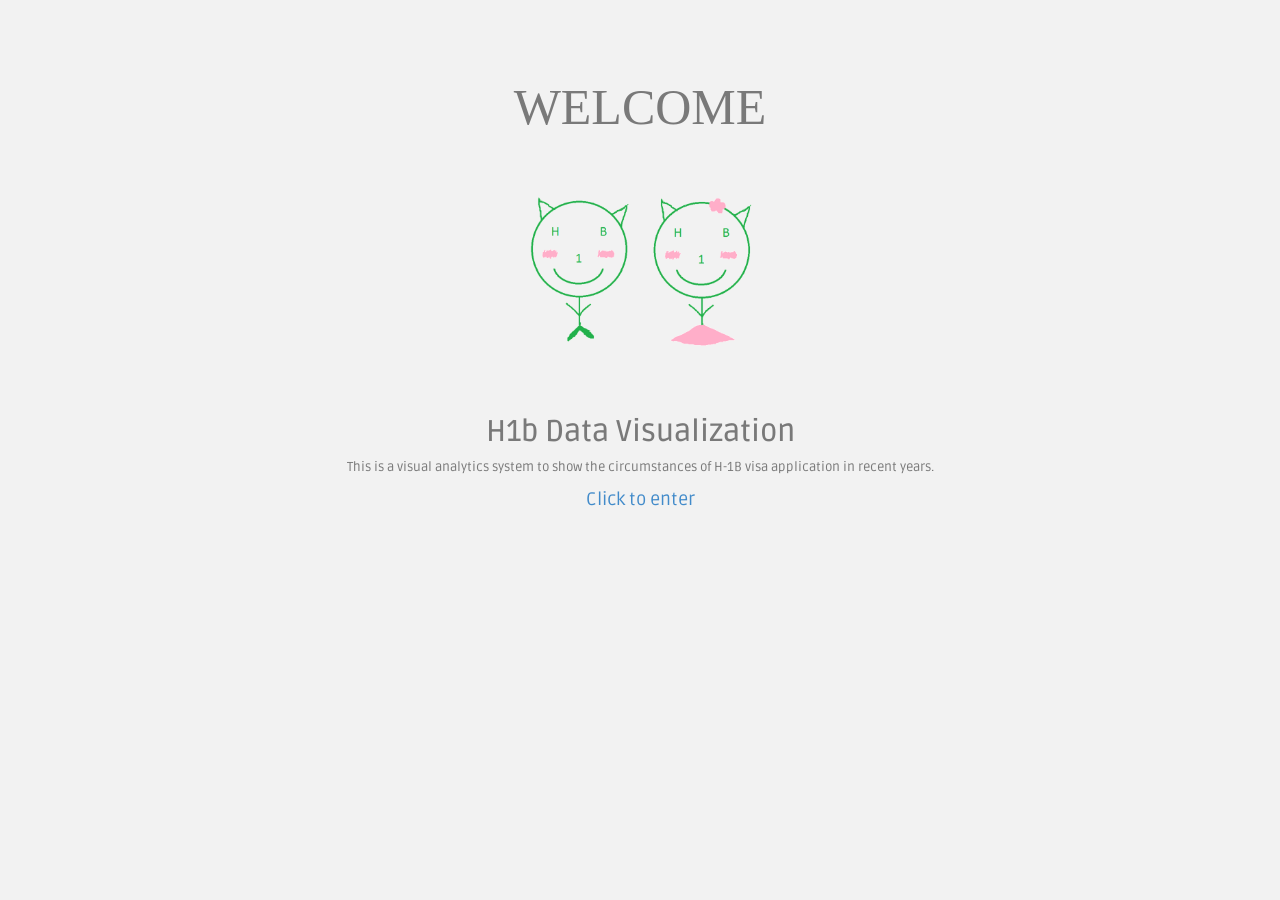
<file: Deliverable/Theme/welcome.html>
<!DOCTYPE html>
  <head>
    <meta charset="utf-8">
    <title>H1b Data Visulization</title>
    <!-- Bootstrap core CSS -->
    <link href="assets/css/bootstrap.css" rel="stylesheet">
    <!--external css-->
    <link href="assets/font-awesome/css/font-awesome.css" rel="stylesheet" />
        
    <!-- Custom styles for this template -->
    <link href="assets/css/style.css" rel="stylesheet">
    <link href="assets/css/style-responsive.css" rel="stylesheet">
    
    <style>
      h1{
        font-family: "Chalkduster";
        font-size: 50px;
        margin-top: 80px;
      }
      .welcome{
        text-align: center;
      }
      a{
       font-size:large; 
      }
    </style>
  </head>
  
  <body>
    <h1 class="welcome">WELCOME</h1>
    <div align="center">
      <img class="welcome" src="weblogo.png" height="250" width="250">
    </div>
    <h2 class="welcome">H1b Data Visualization</h2>
    <p class="welcome"> This is a visual analytics system to show the circumstances of H-1B visa application in recent years. </p>
    <div align="center">
      <a href="general_info.html" font-size="large">Click to enter</a>
    </div>
  </body>
</html>
</file>
<file: Deliverable/Theme/assets/lineicons/style.css>
@font-face {
	font-family: 'linecons';
	src:url('fonts/linecons.eot');
}
@font-face {
	font-family: 'linecons';
	src: url([data-uri]) format('svg'),
		 url([data-uri]) format('truetype');
	font-weight: normal;
	font-style: normal;
}

/* Use the following CSS code if you want to use data attributes for inserting your icons */
[data-icon]:before {
	font-family: 'linecons';
	content: attr(data-icon);
	speak: none;
	font-weight: normal;
	line-height: 1;
	-webkit-font-smoothing: antialiased;
}

/* Use the following CSS code if you want to have a class per icon */
[class^="li_"]:before, [class*=" li_"]:before {
	font-family: 'linecons';
	font-style: normal;
	speak: none;
	font-weight: normal;
	line-height: 1;
	-webkit-font-smoothing: antialiased;
}
.li_heart:before {
	content: "\e000";
}
.li_cloud:before {
	content: "\e001";
}
.li_star:before {
	content: "\e002";
}
.li_tv:before {
	content: "\e003";
}
.li_sound:before {
	content: "\e004";
}
.li_video:before {
	content: "\e005";
}
.li_trash:before {
	content: "\e006";
}
.li_user:before {
	content: "\e007";
}
.li_key:before {
	content: "\e008";
}
.li_search:before {
	content: "\e009";
}
.li_settings:before {
	content: "\e00a";
}
.li_camera:before {
	content: "\e00b";
}
.li_tag:before {
	content: "\e00c";
}
.li_lock:before {
	content: "\e00d";
}
.li_bulb:before {
	content: "\e00e";
}
.li_pen:before {
	content: "\e00f";
}
.li_diamond:before {
	content: "\e010";
}
.li_display:before {
	content: "\e011";
}
.li_location:before {
	content: "\e012";
}
.li_eye:before {
	content: "\e013";
}
.li_bubble:before {
	content: "\e014";
}
.li_stack:before {
	content: "\e015";
}
.li_cup:before {
	content: "\e016";
}
.li_phone:before {
	content: "\e017";
}
.li_news:before {
	content: "\e018";
}
.li_mail:before {
	content: "\e019";
}
.li_like:before {
	content: "\e01a";
}
.li_photo:before {
	content: "\e01b";
}
.li_note:before {
	content: "\e01c";
}
.li_clock:before {
	content: "\e01d";
}
.li_paperplane:before {
	content: "\e01e";
}
.li_params:before {
	content: "\e01f";
}
.li_banknote:before {
	content: "\e020";
}
.li_data:before {
	content: "\e021";
}
.li_music:before {
	content: "\e022";
}
.li_megaphone:before {
	content: "\e023";
}
.li_study:before {
	content: "\e024";
}
.li_lab:before {
	content: "\e025";
}
.li_food:before {
	content: "\e026";
}
.li_t-shirt:before {
	content: "\e027";
}
.li_fire:before {
	content: "\e028";
}
.li_clip:before {
	content: "\e029";
}
.li_shop:before {
	content: "\e02a";
}
.li_calendar:before {
	content: "\e02b";
}
.li_vallet:before {
	content: "\e02c";
}
.li_vynil:before {
	content: "\e02d";
}
.li_truck:before {
	content: "\e02e";
}
.li_world:before {
	content: "\e02f";
}
</file>
<file: Deliverable/Theme/assets/css/style-responsive.css>
@media (min-width: 980px) {
    /*-----*/
    .custom-bar-chart {
        margin-bottom: 40px;
    }

}

@media (min-width: 768px) and (max-width: 979px) {

    /*-----*/
    .custom-bar-chart {
        margin-bottom: 40px;
    }

    /*chat room*/


}

@media (max-width: 768px) {

    .header {
        position: absolute;
    }

    /*sidebar*/

    #sidebar {
        height: auto;
        overflow: hidden;
        position: absolute;
        width: 100%;
        z-index: 1001;
    }


    /* body container */
    #main-content {
        margin: 0px!important;
        position: none !important;
    }

    #sidebar > ul > li > a > span {
        line-height: 35px;
    }

    #sidebar > ul > li {
        margin: 0 10px 5px 10px;
    }
    #sidebar > ul > li > a {
        height:35px;
        line-height:35px;
        padding: 0 10px;
        text-align: left;
    }
    #sidebar > ul > li > a i{
        /*display: none !important;*/
    }

    #sidebar ul > li > a .arrow, #sidebar > ul > li > a .arrow.open {
        margin-right: 10px;
        margin-top: 15px;
    }

    #sidebar ul > li.active > a .arrow, #sidebar ul > li > a:hover .arrow, #sidebar ul > li > a:focus .arrow,
    #sidebar > ul > li.active > a .arrow.open, #sidebar > ul > li > a:hover .arrow.open, #sidebar > ul > li > a:focus .arrow.open{
        margin-top: 15px;
    }

    #sidebar > ul > li > a, #sidebar > ul > li > ul.sub > li {
        width: 100%;
    }
    #sidebar > ul > li > ul.sub > li > a {
        background: transparent !important ;
    }
    #sidebar > ul > li > ul.sub > li > a:hover {
        
    }


    /* sidebar */
    #sidebar {
        margin: 0px !important;
    }

    /* sidebar collabler */
    #sidebar .btn-navbar.collapsed .arrow {
        display: none;
    }

    #sidebar .btn-navbar .arrow {
        position: absolute;
        right: 35px;
        width: 0;
        height: 0;
        top:48px;
        border-bottom: 15px solid #282e36;
        border-left: 15px solid transparent;
        border-right: 15px solid transparent;
    }


    /*---------*/

    .modal-footer .btn {
        margin-bottom: 0px !important;
    }

    .btn {
        margin-bottom: 5px;
    }


    /* full calendar fix */
    .fc-header-right {
        left:25px;
        position: absolute;
    }

    .fc-header-left .fc-button {
        margin: 0px !important;
        top: -10px !important;
    }

    .fc-header-right .fc-button {
        margin: 0px !important;
        top: -50px !important;
    }

    .fc-state-active, .fc-state-active .fc-button-inner, .fc-state-hover, .fc-state-hover .fc-button-inner {
        background: none !important;
        color: #FFFFFF !important;
    }

    .fc-state-default, .fc-state-default .fc-button-inner {
        background: none !important;
    }

    .fc-button {
        border: none !important;
        margin-right: 2px;
    }

    .fc-view {
        top: 0px !important;
    }

    .fc-button .fc-button-inner {
        margin: 0px !important;
        padding: 2px !important;
        border: none !important;
        margin-right: 2px !important;
        background-color: #fafafa !important;
        background-image: -moz-linear-gradient(top, #fafafa, #efefef) !important;
        background-image: -webkit-gradient(linear, 0 0, 0 100%, from(#fafafa), to(#efefef)) !important;
        background-image: -webkit-linear-gradient(top, #fafafa, #efefef) !important;
        background-image: -o-linear-gradient(top, #fafafa, #efefef) !important;
        background-image: linear-gradient(to bottom, #fafafa, #efefef) !important;
        filter: progid:dximagetransform.microsoft.gradient(startColorstr='#fafafa', endColorstr='#efefef', GradientType=0) !important;
        -webkit-box-shadow: 0 1px 0px rgba(255, 255, 255, .8) !important;
        -moz-box-shadow: 0 1px 0px rgba(255, 255, 255, .8) !important;
        box-shadow: 0 1px 0px rgba(255, 255, 255, .8) !important;
        -webkit-border-radius: 3px !important;
        -moz-border-radius: 3px !important;
        border-radius: 3px !important;
        color: #646464 !important;
        border: 1px solid #ddd !important;
        text-shadow: 0 1px 0px rgba(255, 255, 255, .6) !important;
        text-align: center;
    }

    .fc-button.fc-state-disabled .fc-button-inner {
        color: #bcbbbb !important;
    }

    .fc-button.fc-state-active .fc-button-inner {
        background-color: #e5e4e4 !important;
        background-image: -moz-linear-gradient(top, #e5e4e4, #dddcdc) !important;
        background-image: -webkit-gradient(linear, 0 0, 0 100%, from(#e5e4e4), to(#dddcdc)) !important;
        background-image: -webkit-linear-gradient(top, #e5e4e4, #dddcdc) !important;
        background-image: -o-linear-gradient(top, #e5e4e4, #dddcdc) !important;
        background-image: linear-gradient(to bottom, #e5e4e4, #dddcdc) !important;
        filter: progid:dximagetransform.microsoft.gradient(startColorstr='#e5e4e4', endColorstr='#dddcdc', GradientType=0) !important;
    }

    .fc-content {
        margin-top: 50px;
    }

    .fc-header-title h2 {
        line-height: 40px !important;
        font-size: 12px !important;
    }

    .fc-header {
        margin-bottom:0px !important;
    }

    /*--*/

    /*.chart-position {*/
        /*margin-top: 0px;*/
    /*}*/

    .stepy-titles li {
        margin: 10px 3px;
    }

    /*-----*/
    .custom-bar-chart {
        margin-bottom: 40px;
    }

    /*menu icon plus minus*/
    .dcjq-icon {
        top: 10px;
    }
    ul.sidebar-menu li ul.sub li a {
        padding: 0;
    }

    /*---*/

    .img-responsive {
        width: 100%;
    }

}



@media (max-width: 480px) {

    .notify-row, .search, .dont-show , .inbox-head .sr-input, .inbox-head .sr-btn{
        display: none;
    }

    #top_menu .nav > li, ul.top-menu > li {
        float: right;
    }
    .hidden-phone {
        display: none !important;
    }

    .chart-position {
       margin-top: 0px;
     }

    .navbar-inverse .navbar-toggle:hover, .navbar-inverse .navbar-toggle:focus {
        background-color: #ccc;
        border-color:#ccc ;
    }

}

@media (max-width:320px) {
    .login-social-link a {
        padding: 15px 17px !important;
    }

    .notify-row, .search, .dont-show, .inbox-head .sr-input, .inbox-head .sr-btn {
        display: none;
    }

    #top_menu .nav > li, ul.top-menu > li {
        float: right;
    }

    .hidden-phone {
        display: none !important;
    }

    .chart-position {
        margin-top: 0px;
    }

    .lock-wrapper {
        margin: 10% auto;
        max-width: 310px;
    }
    .lock-input {
        width: 82%;
    }

    .cmt-form {
        display: inline-block;
        width: 75%;
    }

}
</file>
<file: Deliverable/Theme/assets/css/style.css>
/*
Template Name: DASHGUM FREE - Bootstrap 3.2 Admin Theme
Template Version: 1.0
Author: Carlos Alvarez
Website: http://blacktie.co
Premium: http://www.gridgum.com
*/

/* Import fonts */
@import url(http://fonts.googleapis.com/css?family=Ruda:400,700,900);

/* BASIC THEME CONFIGURATION */
body {
    color: #797979;
	background: #f2f2f2;
    font-family: 'Ruda', sans-serif;
    padding: 0px !important;
    margin: 0px !important;
    font-size:13px;
}

ul li {
    list-style: none;
}

a, a:hover, a:focus {
    text-decoration: none;
    outline: none;
}
::selection {

    background: #68dff0;
    color: #fff;
}
::-moz-selection {
    background: #68dff0;
    color: #fff;
}

#container {
    width: 100%;
    height: 100%;
}

/* Bootstrap Modifications */
.modal-header {
	background: #68dff0;
}

.modal-title {
	color: white;
}

.btn-round {
	border-radius: 20px;
	-webkit-border-radius: 20px;
}

.accordion-heading .accordion-toggle {
	display: block;
	cursor: pointer;
	border-top: 1px solid #F5F5F5;
	padding: 5px 0px;
	line-height: 28.75px;
	text-transform: uppercase;
	color: #1a1a1a;
	background-color: #ffffff;
	outline: none !important;
	text-decoration: none;
}	



/*Theme Backgrounds*/

.bg-theme {
	background-color: #68dff0;
}

.bg-theme02 {
	background-color: #ac92ec;
}

.bg-theme03 {
  background-color: #48cfad;
}

.bg-theme04 {
  background-color: #ed5565;
}
/*Theme Buttons*/

.btn-theme {
  color: #fff;
  background-color: #68dff0;
  border-color: #48bcb4;
}
.btn-theme:hover,
.btn-theme:focus,
.btn-theme:active,
.btn-theme.active,
.open .dropdown-toggle.btn-theme {
  color: #fff;
  background-color: #48bcb4;
  border-color: #48bcb4;
}

.btn-theme02 {
  color: #fff;
  background-color: #ac92ec;
  border-color: #967adc;
}
.btn-theme02:hover,
.btn-theme02:focus,
.btn-theme02:active,
.btn-theme02.active,
.open .dropdown-toggle.btn-theme02 {
  color: #fff;
  background-color: #967adc;
  border-color: #967adc;
}

.btn-theme03 {
  color: #fff;
  background-color: #48cfad;
  border-color: #37bc9b;
}
.btn-theme03:hover,
.btn-theme03:focus,
.btn-theme03:active,
.btn-theme03.active,
.open .dropdown-toggle.btn-theme03 {
  color: #fff;
  background-color: #37bc9b;
  border-color: #37bc9b;
}

.btn-theme04 {
  color: #fff;
  background-color: #ed5565;
  border-color: #da4453;
}
.btn-theme04:hover,
.btn-theme04:focus,
.btn-theme04:active,
.btn-theme04.active,
.open .dropdown-toggle.btn-theme04 {
  color: #fff;
  background-color: #da4453;
  border-color: #da4453;
}

.btn-clear-g {
	color: #48bcb4;
	background: transparent;
	border-color: #48bcb4;
}

.btn-clear-g:hover {
	color: white;
}

hr {
  margin-top: 20px;
  margin-bottom: 20px;
  border: 0;
  border-top: 1px solid #797979;
}



/*Helpers*/

.centered {
	text-align: center;
}

.goleft {
	text-align: left;
}

.goright {
	text-align: right;
}

.mt {
	margin-top: 25px;
}

.mb {
	margin-bottom: 25px;
}

.ml {
	margin-left: 5px;
	}

.no-padding {
	padding: 0 !important;
}

.no-margin {
	margin: 0 !important;
}

/*Exclusive Theme Colors Configuration*/

.label-theme {
	background-color: #68dff0;
}

.bg-theme {
	background-color: #68dff0;
}

ul.top-menu > li > .logout {
	color: #f2f2f2;
	font-size: 12px;
	border-radius: 4px;
	-webkit-border-radius: 4px;
	border: 1px solid #64c3c2 !important;
	padding: 5px 15px;
	margin-right: 15px;
	background: #68dff0;
	margin-top: 15px;
}


/*sidebar navigation*/

#sidebar {
    width: 210px;
    height: 100%;
    position: fixed;
    background: #424a5d;
}

#sidebar h5 {
	color: #f2f2f2;
	font-weight: 700;
}

#sidebar ul li {
    position: relative;
}

#sidebar .sub-menu > .sub li  {
    padding-left: 32px;
}

#sidebar .sub-menu > .sub li:last-child {
    padding-bottom: 10px;
}

/*LEFT NAVIGATION ICON*/
.dcjq-icon {
    height:17px;
    width:17px;
    display:inline-block;
    background: url("../img/nav-expand.png") no-repeat top;
    border-radius:3px;
    -moz-border-radius:3px;
    -webkit-border-radius:3px;
    position:absolute;
    right:10px;
    top:15px;
}
.active .dcjq-icon {
    background: url("../img/nav-expand.png") no-repeat bottom;
    border-radius:3px;
    -moz-border-radius:3px;
    -webkit-border-radius:3px;
}
/*---*/

.nav-collapse.collapse {
    display: inline;
}

ul.sidebar-menu , ul.sidebar-menu li ul.sub{
    margin: -2px 0 0;
    padding: 0;
}

ul.sidebar-menu {
    margin-top: 75px;
}

#sidebar > ul > li > ul.sub {
    display: none;
}

#sidebar > ul > li.active > ul.sub, #sidebar > ul > li > ul.sub > li > a {
    display: block;
}

ul.sidebar-menu li ul.sub li{
    background: #424a5d;
    margin-bottom: 0;
    margin-left: 0;
    margin-right: 0;
}

ul.sidebar-menu li ul.sub li:last-child{
    border-radius: 0 0 4px 4px;
    -webkit-border-radius: 0 0 4px 4px;
}

ul.sidebar-menu li ul.sub li a {
    font-size: 12px;
    padding: 6px 0;
    line-height: 35px;
    height: 35px;
    -webkit-transition: all 0.3s ease;
    -moz-transition: all 0.3s ease;
    -o-transition: all 0.3s ease;
    -ms-transition: all 0.3s ease;
    transition: all 0.3s ease;
    color: #aeb2b7;
}

ul.sidebar-menu li ul.sub li a:hover {
	color: white;
	background: transparent;
}

ul.sidebar-menu li ul.sub li.active a {
    color: #68dff0;
    -webkit-transition: all 0.3s ease;
    -moz-transition: all 0.3s ease;
    -o-transition: all 0.3s ease;
    -ms-transition: all 0.3s ease;
    transition: all 0.3s ease;
    display: block;
}

ul.sidebar-menu li{
    /*line-height: 20px !important;*/
    margin-bottom: 5px;
    margin-left:10px;
    margin-right:10px;
}

ul.sidebar-menu li.sub-menu{
    line-height: 15px;
}

ul.sidebar-menu li a span{
    display: inline-block;
}

ul.sidebar-menu li a{
    color: #aeb2b7;
    text-decoration: none;
    display: block;
    padding: 15px 0 15px 10px;
    font-size: 12px;
    outline: none;
    -webkit-transition: all 0.3s ease;
    -moz-transition: all 0.3s ease;
    -o-transition: all 0.3s ease;
    -ms-transition: all 0.3s ease;
    transition: all 0.3s ease;
}

ul.sidebar-menu li a.active, ul.sidebar-menu li a:hover, ul.sidebar-menu li a:focus {
    background: #68dff0;
    color: #fff;
    display: block;

    -webkit-transition: all 0.3s ease;
    -moz-transition: all 0.3s ease;
    -o-transition: all 0.3s ease;
    -ms-transition: all 0.3s ease;
    transition: all 0.3s ease;
}


ul.sidebar-menu li a i {
    font-size: 15px;
    padding-right: 6px;
}

ul.sidebar-menu li a:hover i, ul.sidebar-menu li a:focus i {
    color: #fff;
}

ul.sidebar-menu li a.active i {
    color: #fff;
}


.mail-info, .mail-info:hover {
    margin: -3px 6px 0 0;
    font-size: 11px;
}

/* MAIN CONTENT CONFIGURATION */
#main-content {
    margin-left: 210px;
}

.header, .footer {
    min-height: 60px;
    padding: 0 15px;
}

.header {
    position: fixed;
    left: 0;
    right: 0;
    z-index: 1002;
}

.black-bg {
    background: #ffd777;
    border-bottom: 1px solid #c9aa5f;
}

.wrapper {
    display: inline-block;
    margin-top: 60px;
    padding-left: 15px;
    padding-right: 15px;
    padding-bottom: 15px;
    padding-top: 0px;
    width: 100%;
}

a.logo {
    font-size: 20px;
    color: #ffffff;
    float: left;
    margin-top: 15px;
    text-transform: uppercase;
}

a.logo b {
    font-weight: 900;
}

a.logo:hover, a.logo:focus {
    text-decoration: none;
    outline: none;
}

a.logo span {
    color: #68dff0;
}


/*notification*/
#top_menu .nav > li, ul.top-menu > li {
    float: left;
}

.notify-row {
    float: left;
    margin-top: 15px;
    margin-left: 92px;
}

.notify-row .notification span.label {
    display: inline-block;
    height: 18px;
    width: 20px;
    padding: 5px;
}

ul.top-menu > li > a {
    color: #666666;
    font-size: 16px;
    border-radius: 4px;
    -webkit-border-radius: 4px;
    border:1px solid #666666 !important;
    padding: 2px 6px;
    margin-right: 15px;
}

ul.top-menu > li > a:hover, ul.top-menu > li > a:focus {
    border:1px solid #b6b6b6 !important;
    background-color: transparent !important;
    border-color: #b6b6b6 !important;
    text-decoration: none;
    border-radius: 4px;
    -webkit-border-radius: 4px;
    color: #b6b6b6 !important;
}

.notify-row .badge {
    position: absolute;
    right: -10px;
    top: -10px;
    z-index: 100;
}

.dropdown-menu.extended {
    max-width: 300px !important;
    min-width: 160px !important;
    top: 42px;
    width: 235px !important;
    padding: 0;
    box-shadow: 0 2px 5px rgba(0, 0, 0, 0.176) !important;
    border: none !important;
    border-radius: 4px;
    -webkit-border-radius: 4px;
}

@media screen and (-webkit-min-device-pixel-ratio:0) {
    /* Safari and Chrome */
    .dropdown-menu.extended  {
        box-shadow: 0 2px 8px rgba(0, 0, 0, 0.176) !important;
    };
    }

.dropdown-menu.extended li p {
    background-color: #F1F2F7;
    color: #666666;
    margin: 0;
    padding: 10px;
    border-radius: 4px 4px 0px 0px;
    -webkit-border-radius: 4px 4px 0px 0px;
}

.dropdown-menu.extended li p.green {
    background-color: #68dff0;
    color: #fff;
}

.dropdown-menu.extended li p.yellow {
    background-color: #fcb322;
    color: #fff;
}

.dropdown-menu.extended li a {
    border-bottom: 1px solid #EBEBEB !important;
    font-size: 12px;
    list-style: none;
}

.dropdown-menu.extended li a {
    padding: 15px 10px !important;
    width: 100%;
    display: inline-block;
}

.dropdown-menu.extended li a:hover {
    background-color: #F7F8F9 !important;
    color: #2E2E2E;
}

.dropdown-menu.tasks-bar .task-info .desc {
    font-size: 13px;
    font-weight: normal;
}

.dropdown-menu.tasks-bar .task-info .percent {
    display: inline-block;
    float: right;
    font-size: 13px;
    font-weight: 600;
    padding-left: 10px;
    margin-top: -4px;
}

.dropdown-menu.extended .progress {
    margin-bottom: 0 !important;
    height: 10px;
}

.dropdown-menu.inbox li a .photo img {
    border-radius: 2px 2px 2px 2px;
    float: left;
    height: 40px;
    margin-right: 4px;
    width: 40px;
}

.dropdown-menu.inbox li a .subject {
    display: block;
}

.dropdown-menu.inbox li a .subject .from {
    font-size: 12px;
    font-weight: 600;
}

.dropdown-menu.inbox li a .subject .time {
    font-size: 11px;
    font-style: italic;
    font-weight: bold;
    position: absolute;
    right: 5px;
}

.dropdown-menu.inbox li a .message {
    display: block !important;
    font-size: 11px;
}

.top-nav  {
    margin-top: 7px;
}

.top-nav ul.top-menu > li .dropdown-menu.logout {
    width: 268px !important;

}

.top-nav li.dropdown .dropdown-menu {
    float: right;
    right: 0;
    left: auto;
}

.dropdown-menu.extended.logout > li {
    float: left;
    text-align: center;
    width: 33.3%;
}

.dropdown-menu.extended.logout > li:last-child {
    float: left;
    text-align: center;
    width: 100%;
    background: #a9d96c;
    border-radius: 0 0 3px 3px;
}

.dropdown-menu.extended.logout > li:last-child > a, .dropdown-menu.extended.logout > li:last-child > a:hover {
    color: #fff;
    border-bottom: none !important;
    text-transform: uppercase;
}

.dropdown-menu.extended.logout > li:last-child > a:hover > i{
    color: #fff;
}

.dropdown-menu.extended.logout > li > a {
    color: #a4abbb;
    border-bottom: none !important;
}

.full-width .dropdown-menu.extended.logout > li > a:hover {
    background: none !important;
    color: #50c8ea !important;
}

.dropdown-menu.extended.logout > li > a:hover {
    background: none !important;
}

.dropdown-menu.extended.logout > li > a:hover i {
    color: #50c8ea;
}

.dropdown-menu.extended.logout > li > a i {
    font-size: 17px;
}

.dropdown-menu.extended.logout > li > a > i {
    display: block;
}

.top-nav ul.top-menu > li > a {
    border: 1px solid #eeeeee;
    border-radius: 4px;
    -webkit-border-radius: 4px;
    padding: 6px;
    background: none;
    margin-right: 0;
}
.top-nav ul.top-menu > li {
    margin-left: 10px;
}

.top-nav ul.top-menu > li > a:hover, .top-nav ul.top-menu > li > a:focus {
    border:1px solid #F1F2F7;
    background: #F1F2F7;

}

.top-nav .dropdown-menu.extended.logout {
    top: 50px;
}

.top-nav .nav .caret {
    border-bottom-color: #A4AABA;
    border-top-color: #A4AABA;
}
.top-nav ul.top-menu > li > a:hover .caret {
    border-bottom-color: #000;
    border-top-color: #000;
}

.log-arrow-up {
    background: url("../img/arrow-up.png") no-repeat;
    width: 20px;
    height: 11px;
    position: absolute;
    right: 20px;
    top: -10px;
}

/*----*/

.notify-arrow {
    border-style: solid;
    border-width: 0 9px 9px;
    height: 0;
    margin-top: 0;
    opacity: 0;
    position: absolute;
    left: 7px;
    top: -18px;
    transition: all 0.25s ease 0s;
    width: 0;
    z-index: 10;
    margin-top: 10px;
    opacity: 1;
}

.notify-arrow-yellow {
    border-color: transparent transparent #FCB322;
    border-bottom-color: #FCB322 !important;
    border-top-color: #FCB322 !important;
}
.notify-arrow-green {
    border-color: transparent transparent #68dff0;
    border-bottom-color: #68dff0 !important;
    border-top-color: #68dff0 !important;
}



/*--sidebar toggle---*/

.sidebar-toggle-box {
    float: left;
    padding-right: 15px;
    margin-top: 20px;
}

.sidebar-toggle-box .fa-bars {
    cursor: pointer;
    display: inline-block;
    font-size: 20px;
}


.sidebar-closed > #sidebar > ul {
    display: none;
}

.sidebar-closed #main-content {
    margin-left: 0px;
}

.sidebar-closed #sidebar {
    margin-left: -180px;
}


/* Dash Side */

.ds {
	background: #ffffff;
	padding-top: 20px;
}

.ds h4 {
	font-size: 14px;
	font-weight: 700;
}

.ds h3 {
	color: #ffffff;
	font-size: 16px;
	padding: 0 10px;
	line-height: 60px;
	height: 60px;
	margin: 0;
	background: #ff865c;
	text-align: center;
}

.ds i {
	font-size: 12px;
	line-height: 16px;
}

.ds .desc {
	border-bottom: 1px solid #eaeaea;
	display: inline-block;
	padding: 15px 0;
	width: 100%;
}

.ds .desc:hover {
	background: #f2f2f2;
}

.ds .thumb {
	width: 30px;
	margin: 0 10px 0 20px;
	display: block;
	float: left;
}

.ds .details {
	width: 170px;
	float: left;
}

.ds > .desc p {
	font-size: 11px;
}

.ds p > muted {
	font-size: 9px;
	text-transform: uppercase;
	font-style: italic;
	color: #666666
}

.ds a {
	color: #68dff0;
}

/* LINE ICONS CONFIGURATION */

.mtbox {
	margin-top: 80px;
	margin-bottom: 40px;
}

.box1 {
	padding: 15px;
	text-align: center;
	color: #989898;
	border-bottom: 1px solid #989898;
}

.box1 span {
	font-size: 50px;

}

.box1 h3 {
	text-align: center;
}

.box0:hover .box1 {
	border-bottom: 1px solid #ffffff;
}

.box0 p {
	text-align: center;
	font-size: 12px;
	color: #f2f2f2;
}

.box0:hover p {
	color: #ff865c;
}

.box0:hover {
	background: #ffffff;
	box-shadow: 0 2px 1px rgba(0, 0, 0, 0.2);
}

/* MAIN CHART CONFIGURATION */
.main-chart {
	padding-top: 20px;
}

.mleft {
}

.border-head h3 {
    margin-top: 20px;
    margin-bottom: 20px;
	margin-left: 15px;	
    padding-bottom: 5px;
    font-weight: normal;
    font-size: 18px;
    display: inline-block;
    width: 100%;
    font-weight: 700;
    color: #989898;
}

.custom-bar-chart {
    height: 290px;
    margin-top: 20px;
    margin-left: 20px;
    position: relative;
    border-bottom: 1px solid #c9cdd7;
}

.custom-bar-chart .bar {
    height: 100%;
    position: relative;
    width: 6%;
    margin: 0px 4%;
    float: left;
    text-align: center;
    z-index: 10;
}

.custom-bar-chart .bar .title {
    position: absolute;
    bottom: -30px;
    width: 100%;
    text-align: center;
    font-size: 11px;
}

.custom-bar-chart .bar .value {
    position: absolute;
    bottom: 0;
    background: #ff865c;
    color: #68dff0;
    width: 100%;
    -webkit-border-radius: 5px 5px 0 0;
    -moz-border-radius: 5px 5px 0 0;
    border-radius: 5px 5px 0 0;
    -webkit-transition: all .3s ease;
    -moz-transition: all .3s ease;
    -ms-transition: all .3s ease;
    -o-transition: all .3s ease;
    transition: all .3s ease;
}



.custom-bar-chart .bar .value:hover {
    background: #2f2f2f;
    color: #fff;
}

.y-axis {
    color: #555555;
    position: absolute;
    text-align: left;
    width: 100%;
    font-size: 11px;
}

.y-axis li {
    border-top: 1px dashed #dbdce0;
    display: block;
    height: 58px;
    width: 100%;
}

.y-axis li:last-child {
    border-top: none;
}

.y-axis li span {
    display: block;
    margin: -10px 0 0 -60px;
    padding: 0 10px;
    width: 40px;
}


/*Donut Chart Main Page Conf*/
.donut-main {
	display: block;
	text-align: center;
}

.donut-main h4 {
	font-weight: 700;
	font-size: 16px;
}

/* *************************************************************************************
PANELS CONFIGURATIONS
*************************************************************************************** */

/*Panel Size*/

.pn {
	height: 250px;
	box-shadow: 0 2px 1px rgba(0, 0, 0, 0.2);
}

.pn:hover {
	box-shadow: 2px 3px 2px rgba(0, 0, 0, 0.3);
	
}

/*Grey Panel*/

.grey-panel {
	text-align: center;
	background: #dfdfe1;
}
.grey-panel .grey-header {
	background: #ccd1d9;
	padding: 3px;
	margin-bottom: 15px;
}
.grey-panel h5 {
	font-weight: 200;
	margin-top: 10px;
}
.grey-panel p {
	margin-left: 5px;
}
/* Specific Conf for Donut Charts*/
.donut-chart p {
	margin-top: 5px;
	font-weight: 700;
	margin-left: 15px;
}
.donut-chart h2 {
	font-weight: 900;
	color: #FF6B6B;
	font-size: 38px;
}

/* Dark Blue*/

.darkblue-panel {
	text-align: center;
	background: #444c57;
}
.darkblue-panel .darkblue-header {
	background: transparent;
	padding: 3px;
	margin-bottom: 15px;
}
.darkblue-panel h1 {
	color: #f2f2f2;
}
.darkblue-panel h5 {
	font-weight: 200;
	margin-top: 10px;
	color: white;
}
.darkblue-panel footer {
	color: white;
}
.darkblue-panel footer h5 {
	margin-left:10px; 
	margin-right: 10px;
	font-weight: 700;
}

/*Green Panel*/
.green-panel {
	text-align: center;
	background: #68dff0;
}
.green-panel .green-header {
	background: #43b1a9;
	padding: 3px;
	margin-bottom: 15px;
}
.green-panel h5 {
	color: white;
	font-weight: 200;
	margin-top: 10px;
}
.green-panel h3 {
	color: white;
	font-weight: 100;
}
.green-panel p {
	color: white;
}

/*White Panel */
.white-panel {
	text-align: center;
	background: #ffffff;
	color: #ccd1d9;
}

.white-panel p {
	margin-top: 5px;
	font-weight: 700;
	margin-left: 15px;
}
.white-panel .white-header {
	background: #f4f4f4;
	padding: 3px;
	margin-bottom: 15px;
	color: #c6c6c6;
}
.white-panel .small {
	font-size: 10px;
	color: #ccd1d9;
}

.white-panel i {
	color: #68dff0;
	padding-right: 4px;
	font-size: 14px;
}

/*STOCK CARD Panel*/
.card {
  background: white;
  box-shadow: 0 2px 1px rgba(0, 0, 0, 0.2);
  margin-bottom: 1em; 
  height: 250px;
}
.stock .stock-chart {
  background: #00c5de;
}
.stock .stock-chart #chart {
    height: 10.7em;
    background: url(http://i.imgbox.com/abmuNQx2) center bottom no-repeat; 
}    
.stock .current-price {
  background: #1d2122;
  padding: 10px; 
}
.stock .current-price .info abbr {
    display: block;
    color: #f8f8f8;
    font-size: 1.5em;
    font-weight: 600;
    margin-top: 0.18em;
}
.stock .current-price .changes {
    text-align: right; 
}
.stock .changes .up {
	color: #4fd98b
}
.stock .current-price .changes .value {
      font-size: 1.8em;
      font-weight: 700; 
}
.stock .summary {
    color: #2f2f2f;
    display: block;
    background: #f2f2f2;
    padding: 10px;
	text-align: center;
}
.stock .summary strong {
	font-weight: 900;
	font-size: 14px;
}

/*Content Panel*/
.content-panel {
	background: #ffffff;
	box-shadow: 0px 3px 2px #aab2bd;
	padding-top: 15px;
	padding-bottom: 5px;
}
.content-panel h4 {
	margin-left: 10px;
}

/*WEATHER PANELS*/

/* Weather 1 */
.weather {
	background: url(../img/weather.jpg) no-repeat center top;
	text-align: center;
	background-position: center center;
}
.weather i {
	color: white;
	margin-top: 45px;
}
.weather h2 {
	color: white;
	font-weight: 900;
}
.weather h4 {
	color: white;
	font-weight: 900;
	letter-spacing: 1px;
}

/* Weather 2 */
.weather-2 {
	background: #e9f0f4;
}
.weather-2 .weather-2-header {
	background: #54bae6;
	padding-top: 5px;
	margin-bottom: 5px;
}
.weather-2 .weather-2-header p {
	color: white;
	margin-left: 5px;
	margin-right: 5px;
}
.weather-2 .weather-2-header p small {
	font-size: 10px;
}
.weather-2 .data {
	margin-right: 10px;
	margin-left: 10px;
	color: #272b34;
}
.weather-2 .data h5 {
	margin-top: 0px;
	font-weight: lighter;
}
.weather-2 .data h1{
	margin-top: 2px;
}

/* Weather 3 */
.weather-3 {
	background: #ffcf00;
}

.weather-3 i {
	color: white;
	margin-top: 30px;
	font-size: 70px;
}
.weather-3 h1 {
	margin-top: 10px;
	color: white;
	font-weight: 900;
}
.weather-3 .info {
	background: #f2f2f2;
}
.weather-3 .info i {
	font-size: 15px;
	color: #c2c2c2;
	margin-bottom: 0px;
	margin-top: 10px;
}
.weather-3 .info h3 {
	font-weight: 900;
	margin-bottom: 0px;
}
.weather-3 .info p {
	margin-left: 10px;
	margin-right: 10px;
	margin-bottom: 16px;
	color: #c2c2c2;
	font-size: 15px;
	font-weight: 700;
}


/*Twitter Panel*/
.twitter-panel {
	background: #4fc1e9;
	text-align: center;
}
.twitter-panel i {
	color: white;
	margin-top: 40px;
}
.twitter-panel p {
	color: #f5f5f5;
	margin: 10px;
}
.twitter-panel .user {
	color: white;
	font-weight: 900;
}


/* Instagram Panel*/
.instagram-panel {
	background: url(../img/instagram.jpg) no-repeat center top;
	text-align: center;
	background-position: center center;
}
.instagram-panel i {
	color: white;
	margin-top: 35px;
}
.instagram-panel p {
	margin: 5px;
	color: white;
}

/* Product Panel */
.product-panel {
	background: #dadad2;
	text-align: center;
	padding-top: 50px;
	height: 100%;
}

/* Product Panel 2*/
.product-panel-2 {
	background: #dadad2;
	text-align: center;
}
.product-panel-2 .badge {
	position: absolute;
	top: 20px;
	left: 35px;
}
.badge-hot {
	background: #ed5565;
	width: 70px;
	height: 70px;
	line-height: 70px;
	font-size: 18px;
	color: #fff;
	text-align: center;
	border-radius: 100%;
}

/* Soptify Panel */
#spotify {
	background: url(../img/lorde.jpg) no-repeat center top;
	margin-top: -15px;
	background-attachment: relative;
	background-position: center center;
	min-height: 220px;
	width: 100%;
    -webkit-background-size: 100%;
    -moz-background-size: 100%;
    -o-background-size: 100%;
    background-size: 100%;
    -webkit-background-size: cover;
    -moz-background-size: cover;
    -o-background-size: cover;
    background-size: cover;
}
#spotify .btn-clear-g {
	top: 15%;
	right: 10px;
	position: absolute;
	margin-top: 5px;
}
#spotify .sp-title {
	bottom: 15%;
	left: 25px;
	position: absolute;
	color: #efefef;
}
#spotify .sp-title h3 {
	font-weight: 900;
}
#spotify .play{
	bottom: 18%;
	right: 25px;
	position: absolute;
	color: #efefef;
	font-size: 20px
}
.followers {
	margin-left: 5px;
	margin-top: 5px;
}

/* BLOG PANEL */
#blog-bg {
	background: url(../img/blog-bg.jpg) no-repeat center top;
	margin-top: -15px;
	background-attachment: relative;
	background-position: center center;
	min-height: 150px;
	width: 100%;
    -webkit-background-size: 100%;
    -moz-background-size: 100%;
    -o-background-size: 100%;
    background-size: 100%;
    -webkit-background-size: cover;
    -moz-background-size: cover;
    -o-background-size: cover;
    background-size: cover;
}
#blog-bg .badge {
	position: absolute;
	top: 20px;
	left: 35px;
}
.badge-popular {
	background: #3498db;
	width: 70px;
	height: 70px;
	line-height: 70px;
	font-size: 13px;
	color: #fff;
	text-align: center;
	border-radius: 100%;
}
.blog-title {
	background: rgba(0,0,0,0.5);
	bottom: 100px;
	padding: 6px;
	color: white;
	font-weight: 700;
	position: absolute;
	display: block;
	width: 120px;
}
.blog-text {
	margin-left: 8px;
	margin-right: 8px;
	margin-top: 15px;
	font-size: 12px;
}

/* Calendar Configuration */
#calendar {
	color: white;
	padding: 0px !important;
}
.calendar-month-header {
	background: #43b1a9;
}

/* TODO PANEL */
.steps{
  display: block;
}
.steps input[type=checkbox] {
  display: none;
}
.steps input[type=submit]{
  background: #f1783c;
  border: none;
  padding: 0px;
  margin: 0 auto;
  width: 100%;
  height: 55px;
  color: white;
  text-transform: uppercase;
  font-weight: 900;
  font-size: 11px;
  letter-spacing: 1px;
  cursor: pointer;
  transition: background 0.5s ease
}
.steps input[type=submit]:hover{
  background: #8fde9c;
}
.steps label{
  background: #393D40;
  height: 65px;
  line-height: 65px;
  width: 100%;
  display: block;
  border-bottom: 1px solid #44494e;
  color: #889199;
  text-transform: uppercase;
  font-weight: 900;
  font-size: 11px;
  letter-spacing: 1px;
  text-indent: 52px;
  cursor: pointer;
  transition: all 0.7s ease;
  margin: 0px;
}
.steps label:before{
  content:"";
  width: 12px;
  height: 12px;
  display: block;
  position: absolute;
  margin: 26px 0px 0px 18px;
  border-radius: 100%;
  transition: border 0.7s ease
}
.steps label:hover{
  background: #2B2E30;
  color: #46b7e5
}
.steps label:hover:before{
  border: 1px solid #46b7e5;
}
#op1:checked ~ label[for=op1]:before,
#op2:checked ~ label[for=op2]:before,
#op3:checked ~ label[for=op3]:before{
  border: 2px solid #96c93c;
  background: url('[data-uri]') no-repeat center center;
}

/* PROFILE PANELS */
/* Profile 01*/
#profile-01 {
	background: url(../img/profile-01.jpg) no-repeat center top;
	margin-top: -15px;
	background-attachment: relative;
	background-position: center center;
	min-height: 150px;
	width: 100%;
    -webkit-background-size: 100%;
    -moz-background-size: 100%;
    -o-background-size: 100%;
    background-size: 100%;
    -webkit-background-size: cover;
    -moz-background-size: cover;
    -o-background-size: cover;
    background-size: cover;
}
#profile-01 h3 {
	color: white;
	padding-top: 50px;
	margin: 0px;
	text-align: center;
}
#profile-01 h6 {
	color: white;
	text-align: center;
	margin-bottom: 0px;
	font-weight: 900;
}
.profile-01 {
	background: #68dff0;
	height: 50px;
}
.profile-01:hover {
	background: #2f2f2f;
  -webkit-transition: background-color 0.6s;
  -moz-transition: background-color 0.6s;
  -o-transition: background-color 0.6s;
  transition: background-color 0.6s;
  cursor: pointer;
}
.profile-01 p {
	color: white;
	padding-top: 15px;
	font-weight: 400;
	font-size: 15px;
}

/* Profile 02*/
#profile-02 {
	background: url(../img/profile-02.jpg) no-repeat center top;
	margin-top: -15px;
	background-attachment: relative;
	background-position: center center;
	min-height: 200px;
	width: 100%;
    -webkit-background-size: 100%;
    -moz-background-size: 100%;
    -o-background-size: 100%;
    background-size: 100%;
    -webkit-background-size: cover;
    -moz-background-size: cover;
    -o-background-size: cover;
    background-size: cover;
}
#profile-02 .user {
	padding-top: 40px;
	text-align: center;
}
#profile-02 h4 {
	color: white;
	margin:0px;
	padding-top: 8px;
}
.pr2-social a {
	color: #cdcdcd;
}
.pr2-social a:hover {
	color: #68dff0;
}
.pr2-social i {
	margin-top: 15px;
	margin-right: 12px;
	font-size: 20px;
}


/*spark line*/
.chart {
    display: inline-block;
    text-align: center;
    width: 100%;
}
.chart .heading {
    text-align: left;
}
.chart .heading span {
    display: block;
}
.panel.green-chart .chart-tittle {
    font-size: 16px;
    padding: 15px;
    display: inline-block;
    font-weight:normal;
    background: #99c262;
    width: 100%;
    -webkit-border-radius: 0px 0px 4px 4px;
    border-radius: 0px 0px 4px 4px;
}
#barchart {
    margin-bottom: -15px;
    display: inline-block;
}
.panel.green-chart .chart-tittle .value {
    float: right;
    color: #c0f080;
}
.panel.green-chart {
    background: #a9d96c;
    color: #fff;
}
.panel.terques-chart {
    background: transparent;
    color: #797979;
}
.panel.terques-chart .chart-tittle .value {
    float: right;
    color: #fff;
}
.panel.terques-chart .chart-tittle .value a {
    color: #2f2f2f;
    font-size: 12px;
}
.panel.terques-chart .chart-tittle .value a:hover, .panel.terques-chart .chart-tittle .value a.active {
    color: #68dff0;
    font-size: 12px;
}
.panel.terques-chart .chart-tittle {
    font-size: 16px;
    padding: 15px;
    display: inline-block;
    font-weight:normal;
    background: #39b7ac;
    width: 100%;
    -webkit-border-radius: 0px 0px 4px 4px;
    border-radius: 0px 0px 4px 4px;
}
.inline-block {
    display: inline-block;
}

/* showcase background */
.showback {
	background: #ffffff;
	padding: 15px;
	margin-bottom: 15px;
	box-shadow: 0px 3px 2px #aab2bd;
}



/* Calendar Events - Calendar.html*/
.external-event {
	cursor: move;
	display: inline-block !important;
	margin-bottom: 7px !important;
	margin-right: 7px !important;
	padding: 10px;
}

.drop-after {
	padding-top: 15px;
	margin-top: 15px;
	border-top: 1px solid #ccc;
}

.fc-state-default, .fc-state-default .fc-button-inner {
	background: #f2f2f2;
}

.fc-state-active .fc-button-inner {
	background: #FFFFFF;
}

/* Gallery Configuration */
.photo-wrapper {
  display: block;
  position: relative;
  overflow: hidden;
  background-color: #68dff0;
  -webkit-transition: background-color 0.4s;
  -moz-transition: background-color 0.4s;
  -o-transition: background-color 0.4s;
  transition: background-color 0.4s;
}
.project .overlay {
  position: absolute;
  text-align: center;
  color: #fff;
  opacity: 0;
  filter: alpha(opacity=0);
  -webkit-transition: opacity 0.4s;
  -moz-transition: opacity 0.4s;
  -o-transition: opacity 0.4s;
  transition: opacity 0.4s;
  
}

.project:hover .photo-wrapper {
  background-color: #68dff0;
	background-image:url(../img/zoom.png);
	background-repeat:no-repeat;
	background-position:center;
	top: 0;
	bottom: 0;
	left: 0;
	right: 0;
	position: relative;
}
.project:hover .photo {
  opacity: 10;
  filter: alpha(opacity=4000);
  opacity: 0.1;
  filter: alpha(opacity=40);
}
.project:hover .overlay {
  opacity: 100;
  filter: alpha(opacity=10000);
  opacity: 1;
  filter: alpha(opacity=100);
}



/* EZ Checklist */
.ez-checkbox {
	margin-right: 5px;
}

.ez-checkbox, .ez-radio {
	height: 20px;
	width: 20px;
}

.brand-highlight {
background: #fffbcc !important;
}


/* FORMS CONFIGURATION */
.form-panel {
	background: #ffffff;
	margin: 10px;
	padding: 10px;
	box-shadow: 0px 3px 2px #aab2bd;
	text-align: left;
}

label {
	font-weight: 400;
}

.form-horizontal.style-form .form-group {
	border-bottom: 1px solid #eff2f7;
	padding-bottom: 15px;
	margin-bottom: 15px;
}

.round-form {
	border-radius: 500px;
	-webkit-border-radius: 500px;
}

@media (min-width: 768px) {
		.form-horizontal .control-label {
		text-align: left;
	}
}

#focusedInput {
	border: 1px solid #ed5565;
	box-shadow: none;
}

.add-on {
	float: right;
	margin-top: -37px;
	padding: 3px;
	text-align: center;
}

.add-on .btn {
	height: 34px;
}

/* TOGGLE CONFIGURATION */
.has-switch {
    border-radius: 30px;
    -webkit-border-radius: 30px;
    display: inline-block;
    cursor: pointer;
    line-height: 1.231;
    overflow: hidden;
    position: relative;
    text-align: left;
    width: 80px;
    -webkit-mask: url('../img/mask.png') 0 0 no-repeat;
    mask: url('../img/mask.png') 0 0 no-repeat;
    -webkit-user-select: none;
    -moz-user-select: none;
    -ms-user-select: none;
    -o-user-select: none;
    user-select: none;
}
.has-switch.deactivate {
    opacity: 0.5;
    filter: alpha(opacity=50);
    cursor: default !important;
}
.has-switch.deactivate label,
.has-switch.deactivate span {
    cursor: default !important;
}
.has-switch > div {
    width: 162%;
    position: relative;
    top: 0;
}
.has-switch > div.switch-animate {
    -webkit-transition: left 0.25s ease-out;
    -moz-transition: left 0.25s ease-out;
    -o-transition: left 0.25s ease-out;
    transition: left 0.25s ease-out;
    -webkit-backface-visibility: hidden;
}
.has-switch > div.switch-off {
    left: -63%;
}
.has-switch > div.switch-off label {
    background-color: #7f8c9a;
    border-color: #bdc3c7;
    -webkit-box-shadow: -1px 0 0 rgba(255, 255, 255, 0.5);
    -moz-box-shadow: -1px 0 0 rgba(255, 255, 255, 0.5);
    box-shadow: -1px 0 0 rgba(255, 255, 255, 0.5);
}
.has-switch > div.switch-on {
    left: 0%;
}
.has-switch > div.switch-on label {
    background-color: #41cac0;
}
.has-switch input[type=checkbox] {
    display: none;
}
.has-switch span {
    cursor: pointer;
    font-size: 14.994px;
    font-weight: 700;
    float: left;
    height: 29px;
    line-height: 19px;
    margin: 0;
    padding-bottom: 6px;
    padding-top: 5px;
    position: relative;
    text-align: center;
    width: 50%;
    z-index: 1;
    -webkit-box-sizing: border-box;
    -moz-box-sizing: border-box;
    box-sizing: border-box;
    -webkit-transition: 0.25s ease-out;
    -moz-transition: 0.25s ease-out;
    -o-transition: 0.25s ease-out;
    transition: 0.25s ease-out;
    -webkit-backface-visibility: hidden;
}
.has-switch span.switch-left {
    border-radius: 30px 0 0 30px;
    background-color: #2A3542;
    color: #41cac0;
    border-left: 1px solid transparent;
}
.has-switch span.switch-right {
    border-radius: 0 30px 30px 0;
    background-color: #bdc3c7;
    color: #ffffff;
    text-indent: 7px;
}
.has-switch span.switch-right [class*="fui-"] {
    text-indent: 0;
}
.has-switch label {
    border: 4px solid #2A3542;
    border-radius: 50%;
    -webkit-border-radius: 50%;
    float: left;
    height: 29px;
    margin: 0 -21px 0 -14px;
    padding: 0;
    position: relative;
    vertical-align: middle;
    width: 29px;
    z-index: 100;
    -webkit-transition: 0.25s ease-out;
    -moz-transition: 0.25s ease-out;
    -o-transition: 0.25s ease-out;
    transition: 0.25s ease-out;
    -webkit-backface-visibility: hidden;
}
.switch-square {
    border-radius: 6px;
    -webkit-border-radius: 6px;
    -webkit-mask: url('../img/mask.png') 0 0 no-repeat;
    mask: url('../img/mask.png') 0 0 no-repeat;
}
.switch-square > div.switch-off label {
    border-color: #7f8c9a;
    border-radius: 6px 0 0 6px;
}
.switch-square span.switch-left {
    border-radius: 6px 0 0 6px;
}
.switch-square span.switch-left [class*="fui-"] {
    text-indent: -10px;
}
.switch-square span.switch-right {
    border-radius: 0 6px 6px 0;
}
.switch-square span.switch-right [class*="fui-"] {
    text-indent: 5px;
}
.switch-square label {
    border-radius: 0 6px 6px 0;
    border-color: #41cac0;
}



/*LOGIN CONFIGURATION PAGE*/
.form-login {
	max-width: 330px;
	margin: 100px auto 0;
	background: #fff;
	border-radius: 5px;
	-webkit-border-radius: 5px;
}

.form-login h2.form-login-heading {
	margin: 0;
	padding: 25px 20px;
	text-align: center;
	background: #68dff0;
	border-radius: 5px 5px 0 0;
	-webkit-border-radius: 5px 5px 0 0;
	color: #fff;
	font-size: 20px;
	text-transform: uppercase;
	font-weight: 300;
}
.login-wrap {
	padding: 20px;
}
.login-wrap .registration {
	text-align: center;
}
.login-social-link {
	display: block;
	margin-top: 20px;
	margin-bottom: 15px;
}


/*LOCK SCREEN CONF*/
#showtime {
	width: 100%;
	color: #fff;
	font-size: 90px;
	margin-bottom: 30px;
	margin-top: 250px;
	display: inline-block;
	text-align: center;
	font-weight: 400;
}

.lock-screen {
	text-align: center;
}

.lock-screen a {
	color: white;
}

.lock-screen a:hover {
	color: #48cfad
}

.lock-screen i {
	font-size: 60px;
}

.lock-screen .modal-content {
	position: relative;
	background-color: #f2f2f2;
	background-clip: padding-box;
	border: 1px solid #999;
	border: 1px solid rgba(0, 0, 0, .2);
	border-radius: 5px;
}


.btn-facebook {
  color: #fff;
  background-color: #5193ea;
  border-color: #2775e2;
}
.btn-facebook:hover,
.btn-facebook:focus,
.btn-facebook:active,
.btn-facebook.active,
.open .dropdown-toggle.btn-facebook {
  color: #fff;
  background-color: #2775e2;
  border-color: #2775e2;
}

.btn-twitter {
  color: #fff;
  background-color: #44ccfe;
  border-color: #2bb4e8;
}
.btn-twitter:hover,
.btn-twitter:focus,
.btn-twitter:active,
.btn-twitter.active,
.open .dropdown-toggle.btn-twitter {
  color: #fff;
  background-color: #2bb4e8;
  border-color: #2bb4e8;
}


/*badge*/
.badge.bg-primary {
    background: #8075c4;
}

.badge.bg-success {
    background: #a9d86e;
}

.badge.bg-warning {
    background: #FCB322;
}

.badge.bg-important {
    background: #ff6c60;
}

.badge.bg-info {
    background: #41cac0;
}

.badge.bg-inverse {
    background: #2A3542;
}


/*easy pie chart*/
.easy-pie-chart {
    display: inline-block;
    padding: 30px 0;
}

.chart-info, .chart-info .increase, .chart-info .decrease {
    display: inline-block;
}

.chart-info {
    width: 100%;
    margin-bottom:5px;
}

.chart-position {
    margin-top: 70px;
}

.chart-info span {
    margin: 0 3px;
}

.chart-info .increase {
    background: #ff6c60;
    width: 10px;
    height: 10px;
}

.chart-info .decrease {
    background: #f2f2f2;
    width: 10px;
    height: 10px;
}

.panel-footer.revenue-foot {
    background-color: #e6e7ec;
    -webkit-border-radius: 0px 0px 4px 4px;
    border-radius: 0px 0px 4px 4px;
    border: none;
    padding: 0;
    width: 100%;
    display: inline-block;
}

@media screen and (-webkit-min-device-pixel-ratio:0) {
    /* Safari and Chrome */
    .panel-footer.revenue-foot {
        margin-bottom: -4px;
    };
    }


.panel-footer.revenue-foot ul  {
    margin: 0;
    padding: 0;
    width: 100%;
    display: inline-flex;
}

.panel-footer.revenue-foot ul li {
    float: left;
    width: 33.33%;
}

.panel-footer.revenue-foot ul li.first a:hover, .panel-footer.revenue-foot ul li.first a {
    -webkit-border-radius: 0px 0px 0px 4px;
    border-radius: 0px 0px 0px 4px;
}

.panel-footer.revenue-foot ul li.last a:hover, .panel-footer.revenue-foot ul li.last a {
    -webkit-border-radius: 0px 0px 4px 0px;
    border-radius: 0px 0px 4px 0px;
    border-right: none;

}

.panel-footer.revenue-foot ul li a{
    display: inline-block;
    width: 100%;
    padding: 14px 15px;
    text-align: center;
    border-right: 1px solid #d5d8df;
    color: #797979;
}

.panel-footer.revenue-foot ul li a:hover, .panel-footer.revenue-foot ul li.active a {
    background: #fff;
    position: relative;
}

.panel-footer.revenue-foot ul li a i {
    color: #c6cad5;
    display: block;
    font-size: 16px;
}
.panel-footer.revenue-foot ul li a:hover i, .panel-footer.revenue-foot ul li.active a i {
    color: #ff6c60;
    display: block;
    font-size: 16px;
}


/*flot chart*/
.flot-chart .chart, .flot-chart .pie, .flot-chart .bars {
    height: 300px;
}

/*todolist*/
#sortable {
    list-style-type: none;
    margin: 0 0 20px 0;
    padding: 0;
    width: 100%;
}
#sortable li {
    padding-left: 3em;
    font-size: 12px;
}
#sortable li i {
    position: absolute;
    left:6px;
    padding:4px 10px 0 10px;
    cursor: pointer;
}

#sortable li input[type=checkbox]{
    margin-top: 0;
}

.ui-sortable > li {
    padding: 15px 0 15px 35px !important ;
    position: relative;
    background: #f5f6f8;
    margin-bottom: 2px;
    border-bottom   : none !important;
}

.ui-sortable li.list-primary {
    border-left: 3px solid #41CAC0;
}

.ui-sortable li.list-success {
    border-left: 3px solid #78CD51;
}

.ui-sortable li.list-danger {
    border-left: 3px solid #FF6C60;
}

.ui-sortable li.list-warning {
    border-left: 3px solid #F1C500;
}

.ui-sortable li.list-info {
    border-left: 3px solid #58C9F3;
}

.ui-sortable li.list-inverse {
    border-left: 3px solid #BEC3C7;
}

/*footer*/
.site-footer {
    background: #68dff0;
    color: #fff;
    padding: 10px 0;
}


.go-top {
    margin-right: 1%;
    float: right;
    background: rgba(255,255,255,.5);
    width: 20px;
    height: 20px;
    border-radius: 50%;
    -webkit-border-radius: 50%;
}

.go-top i {
    color: #2A3542;
}

.site-min-height {
    min-height: 600px;
}
</file>
